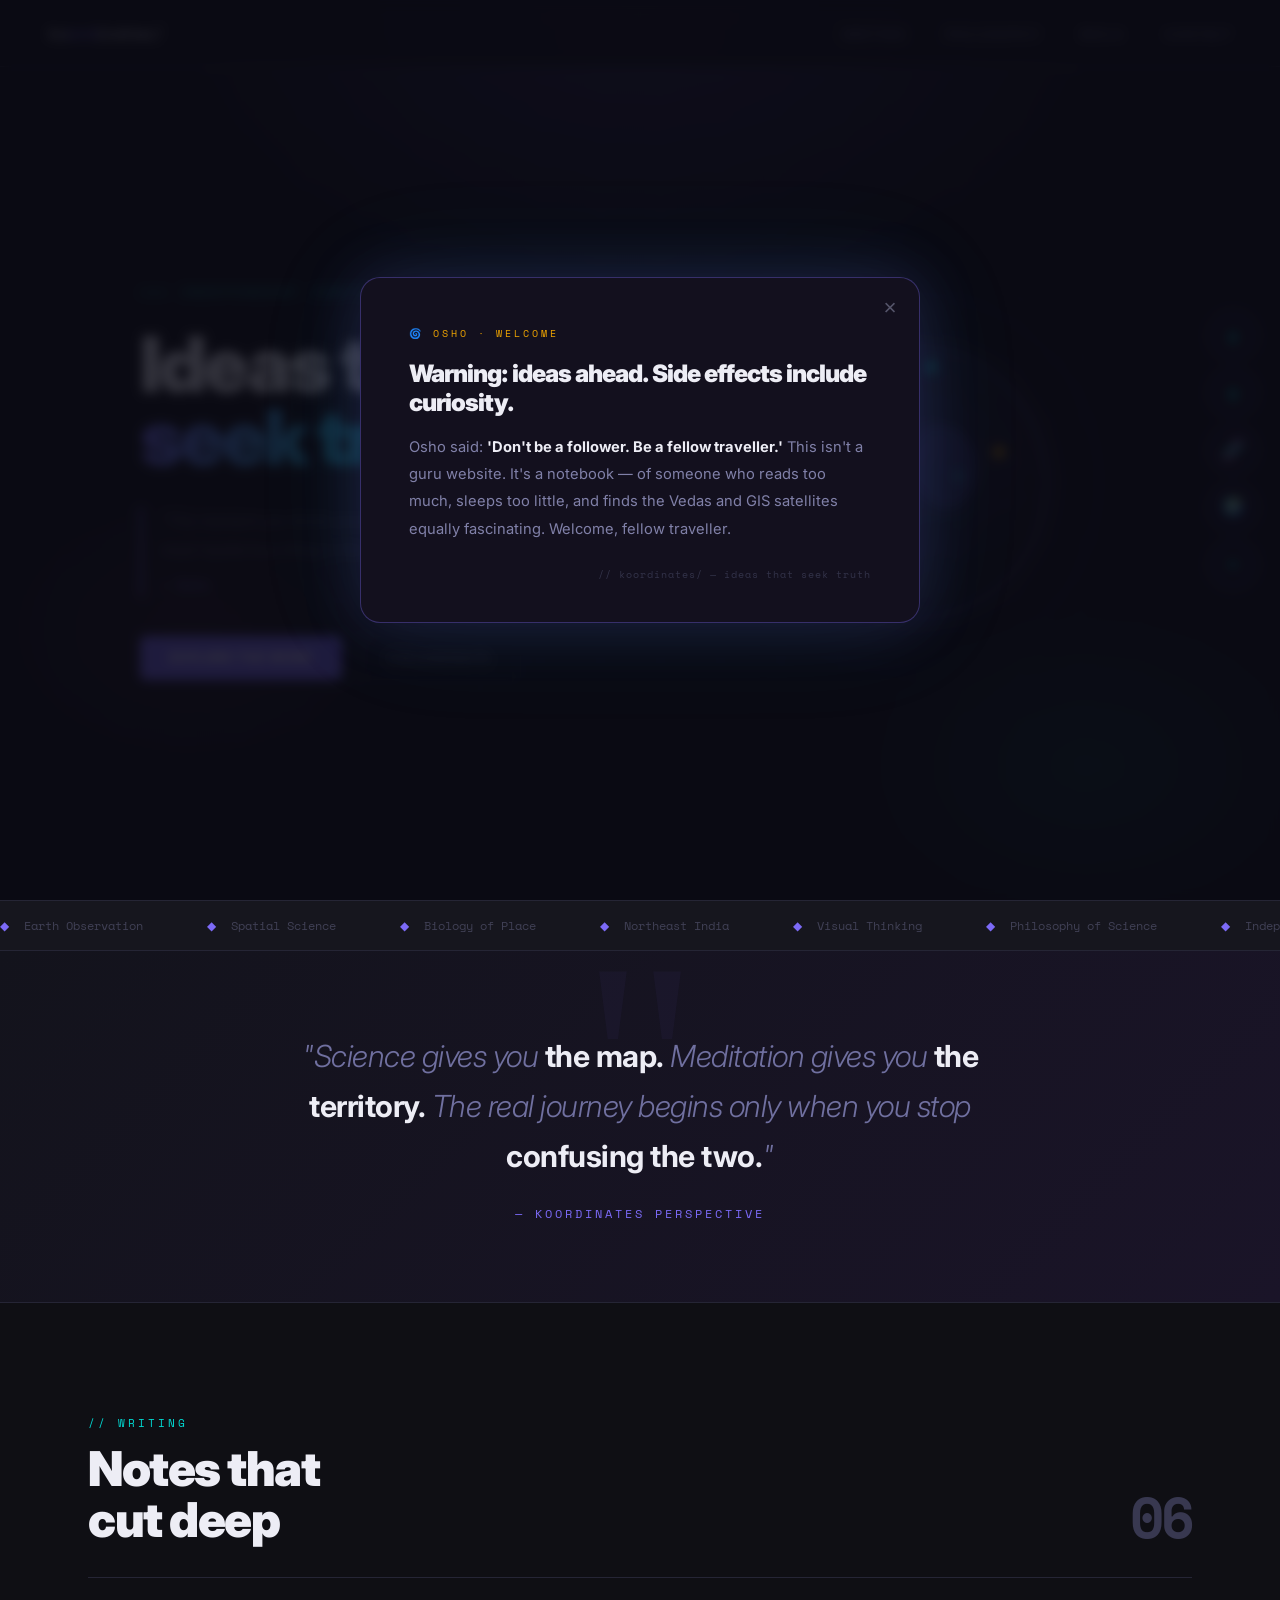
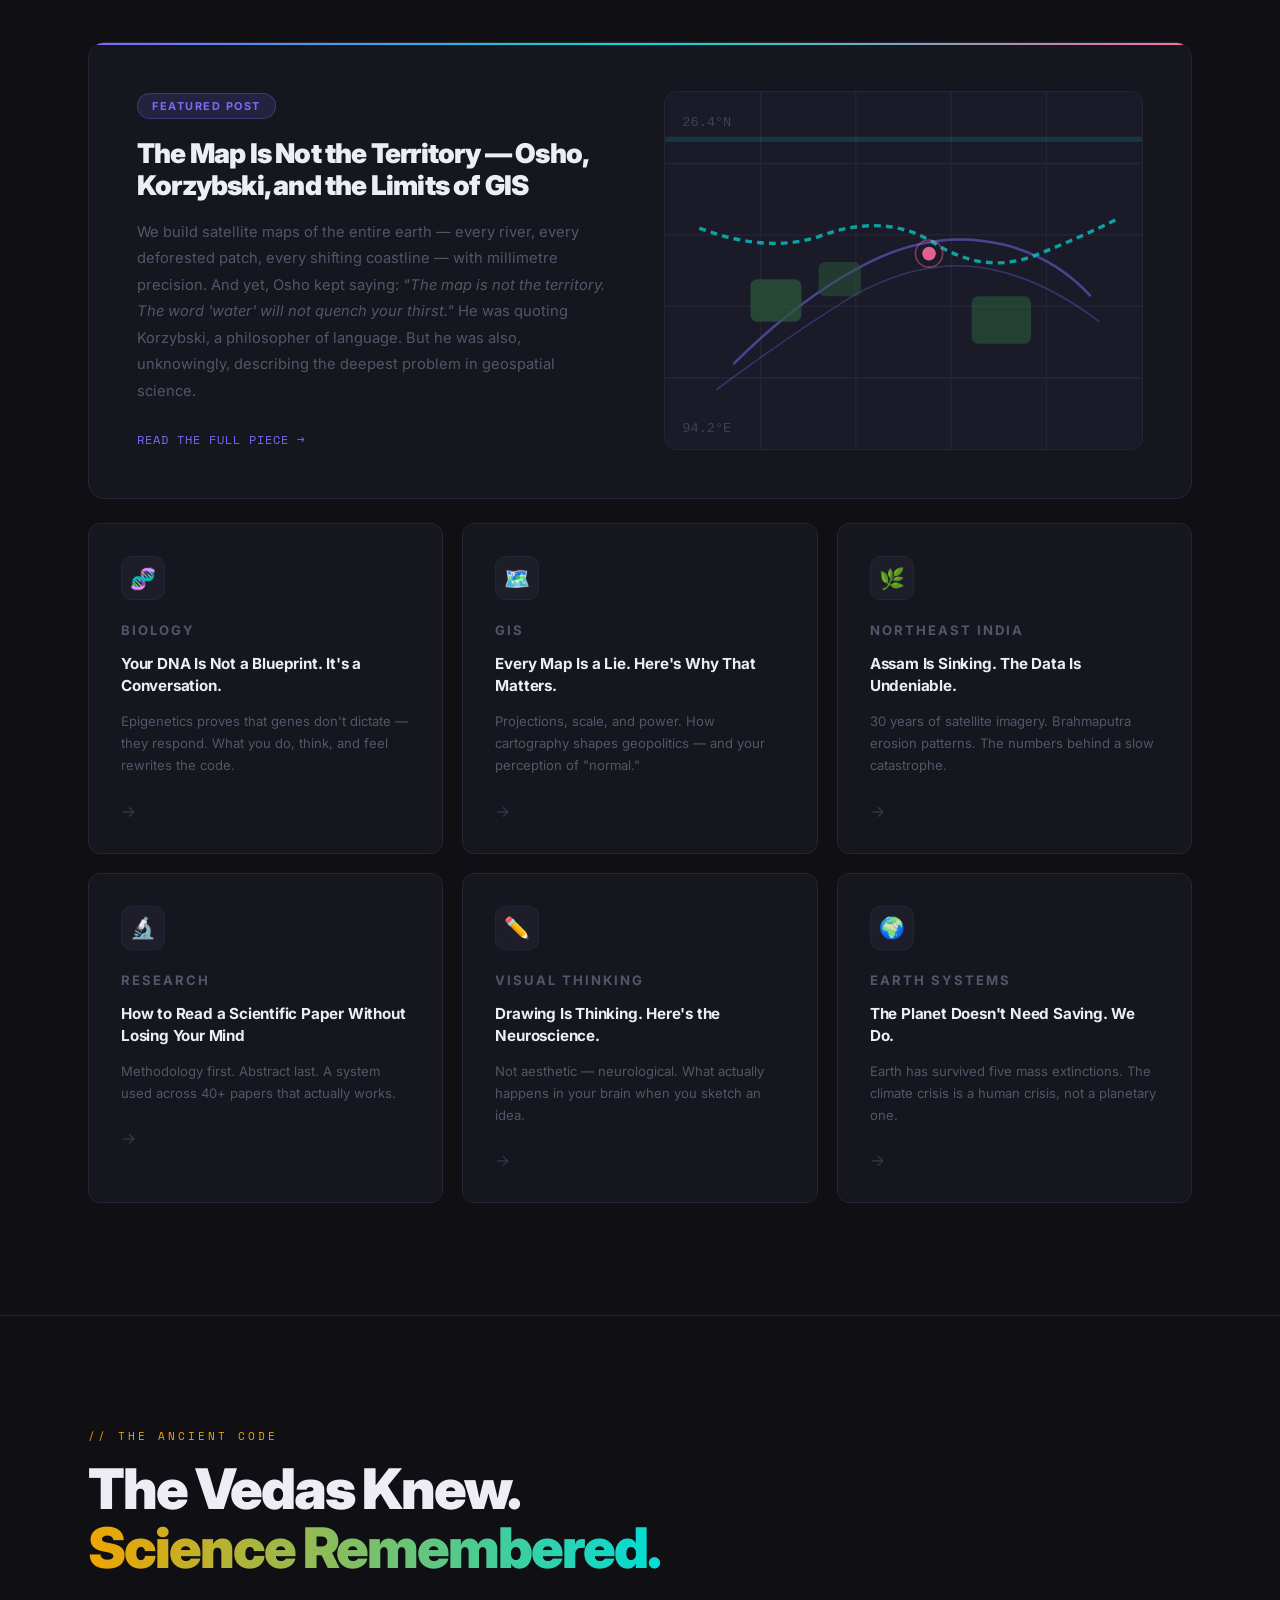
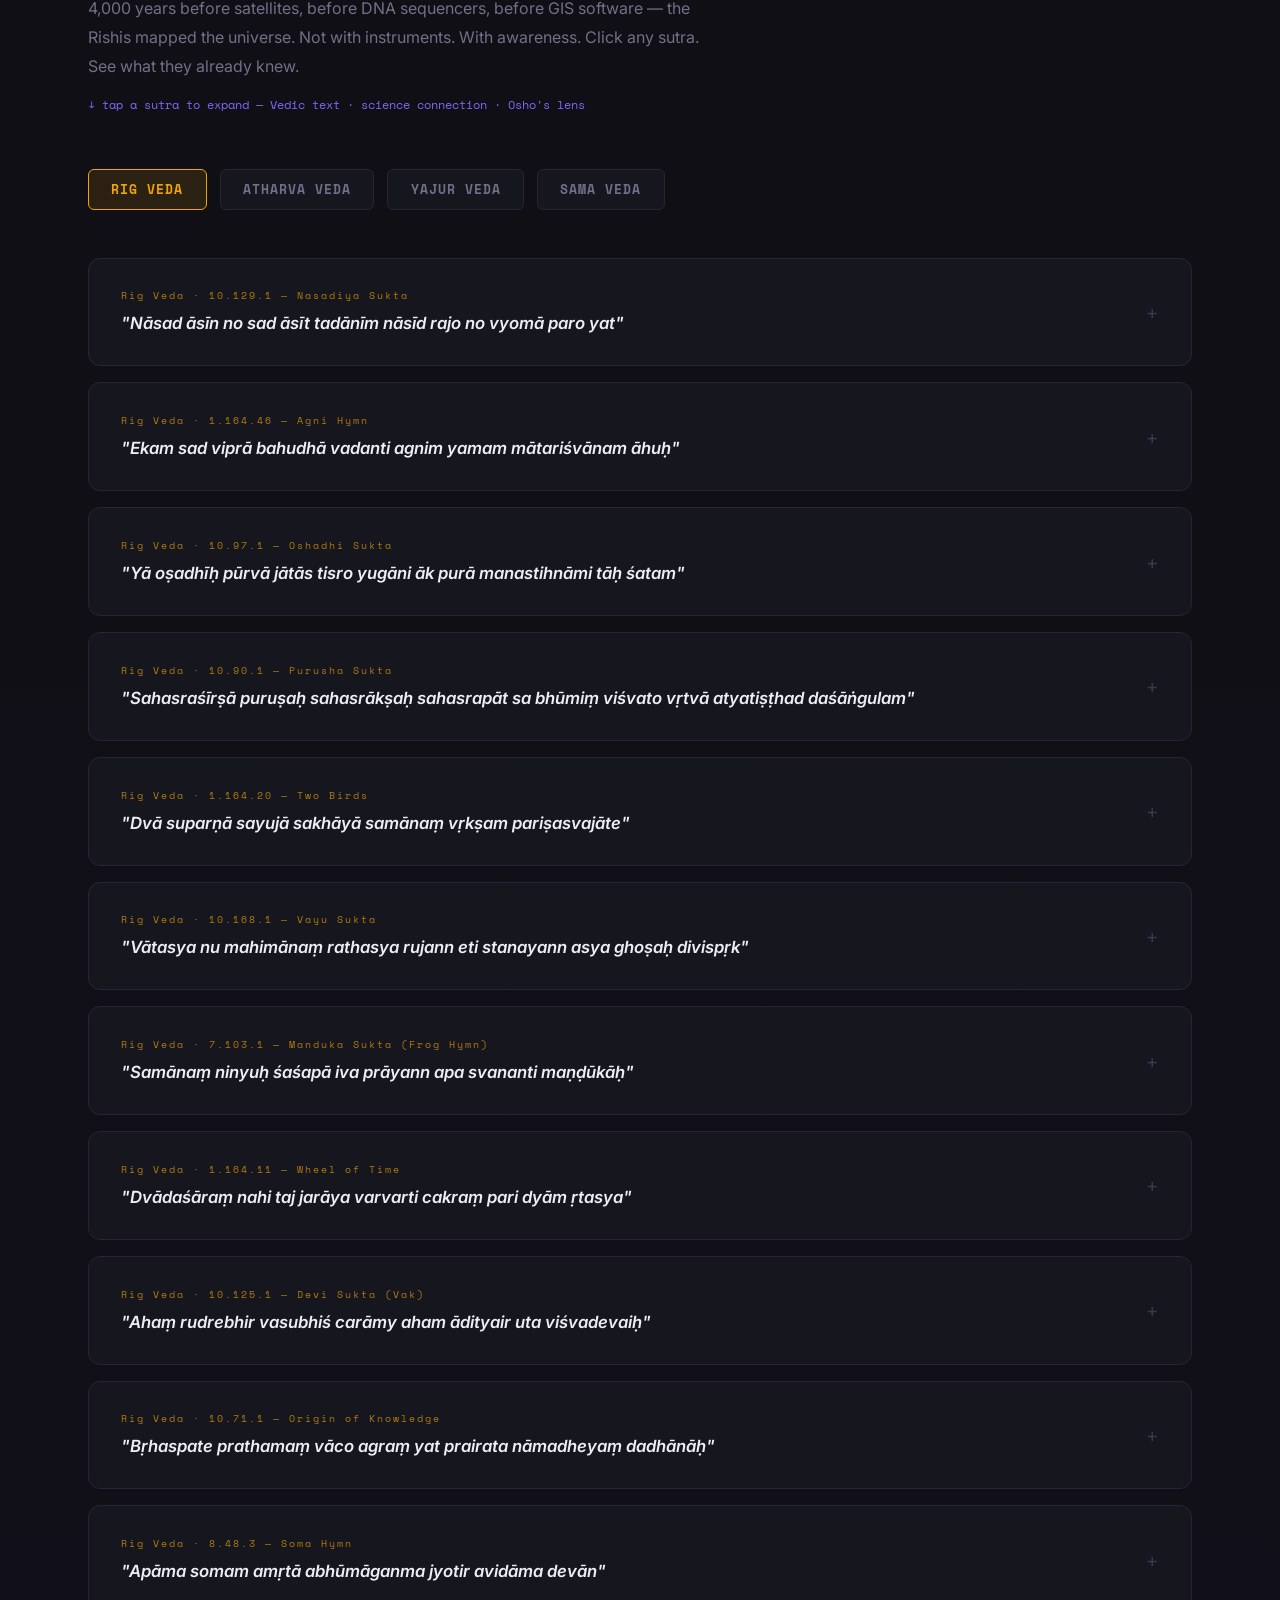
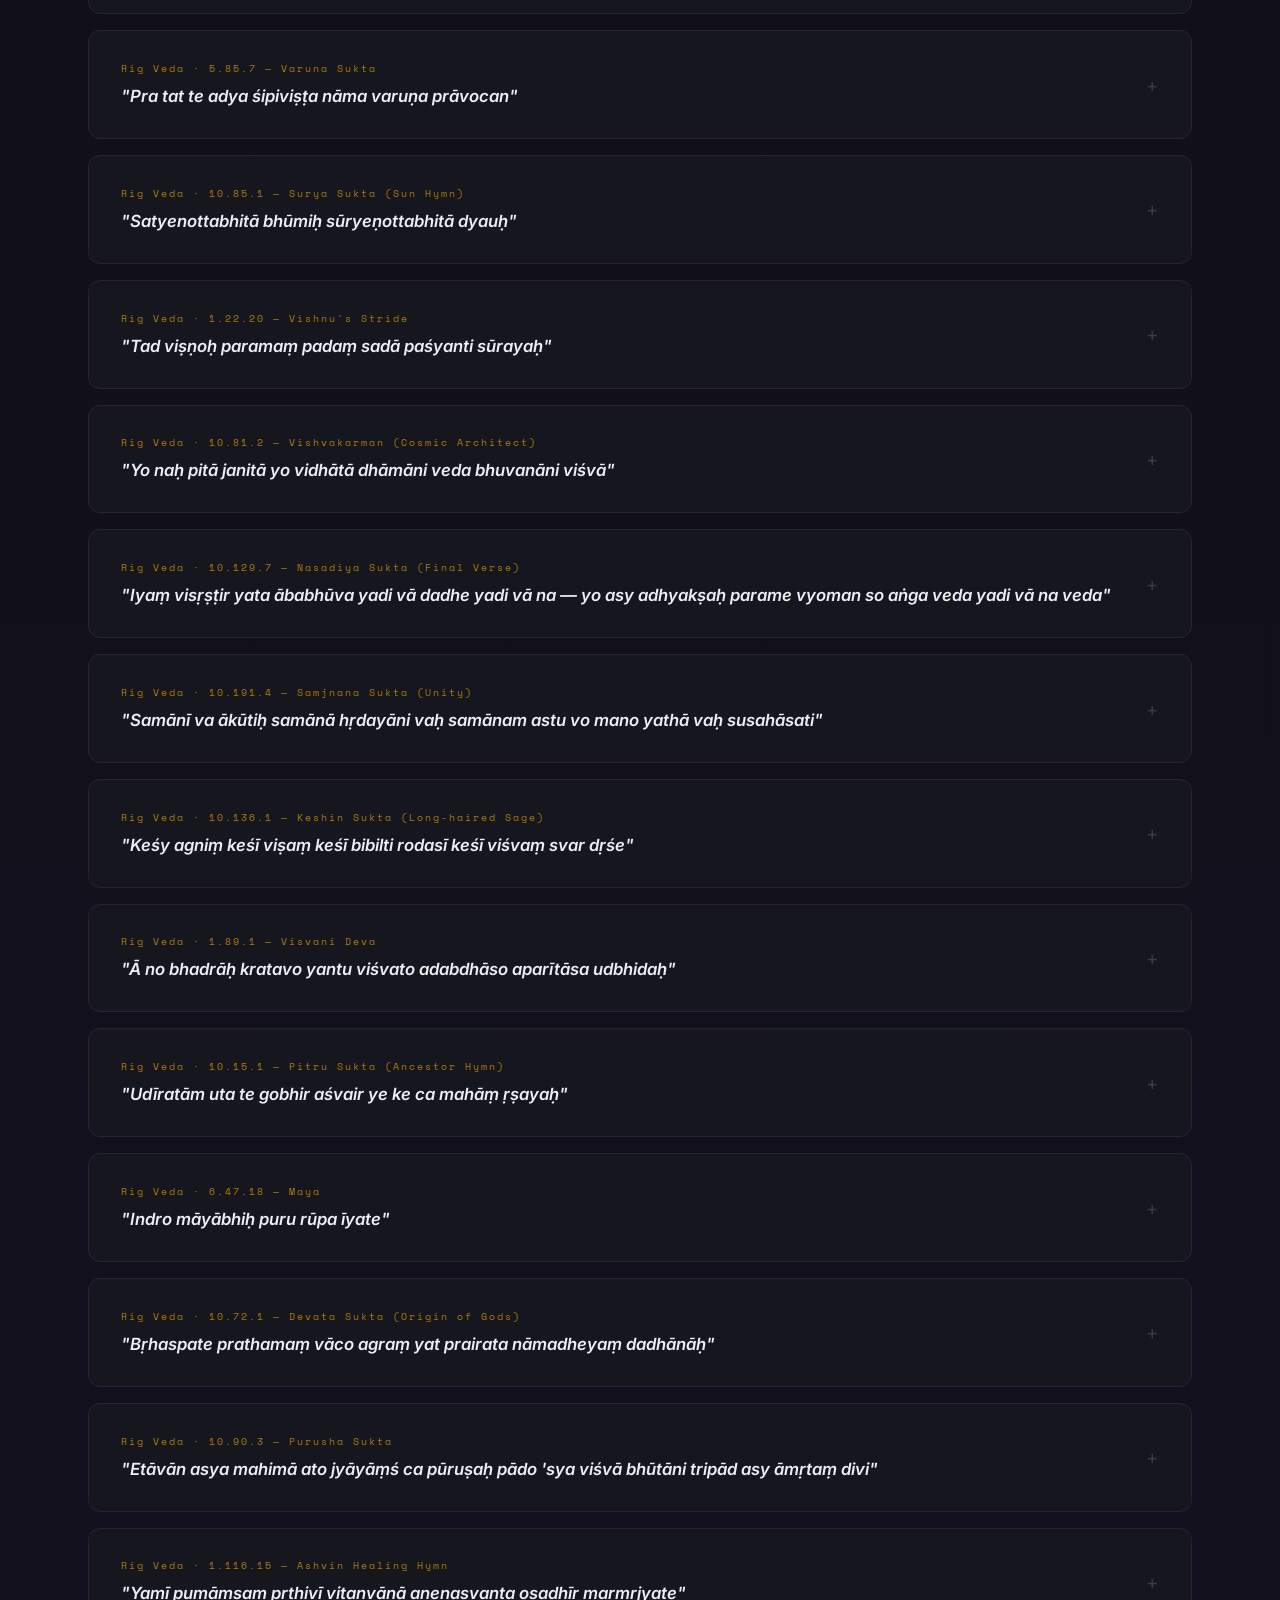
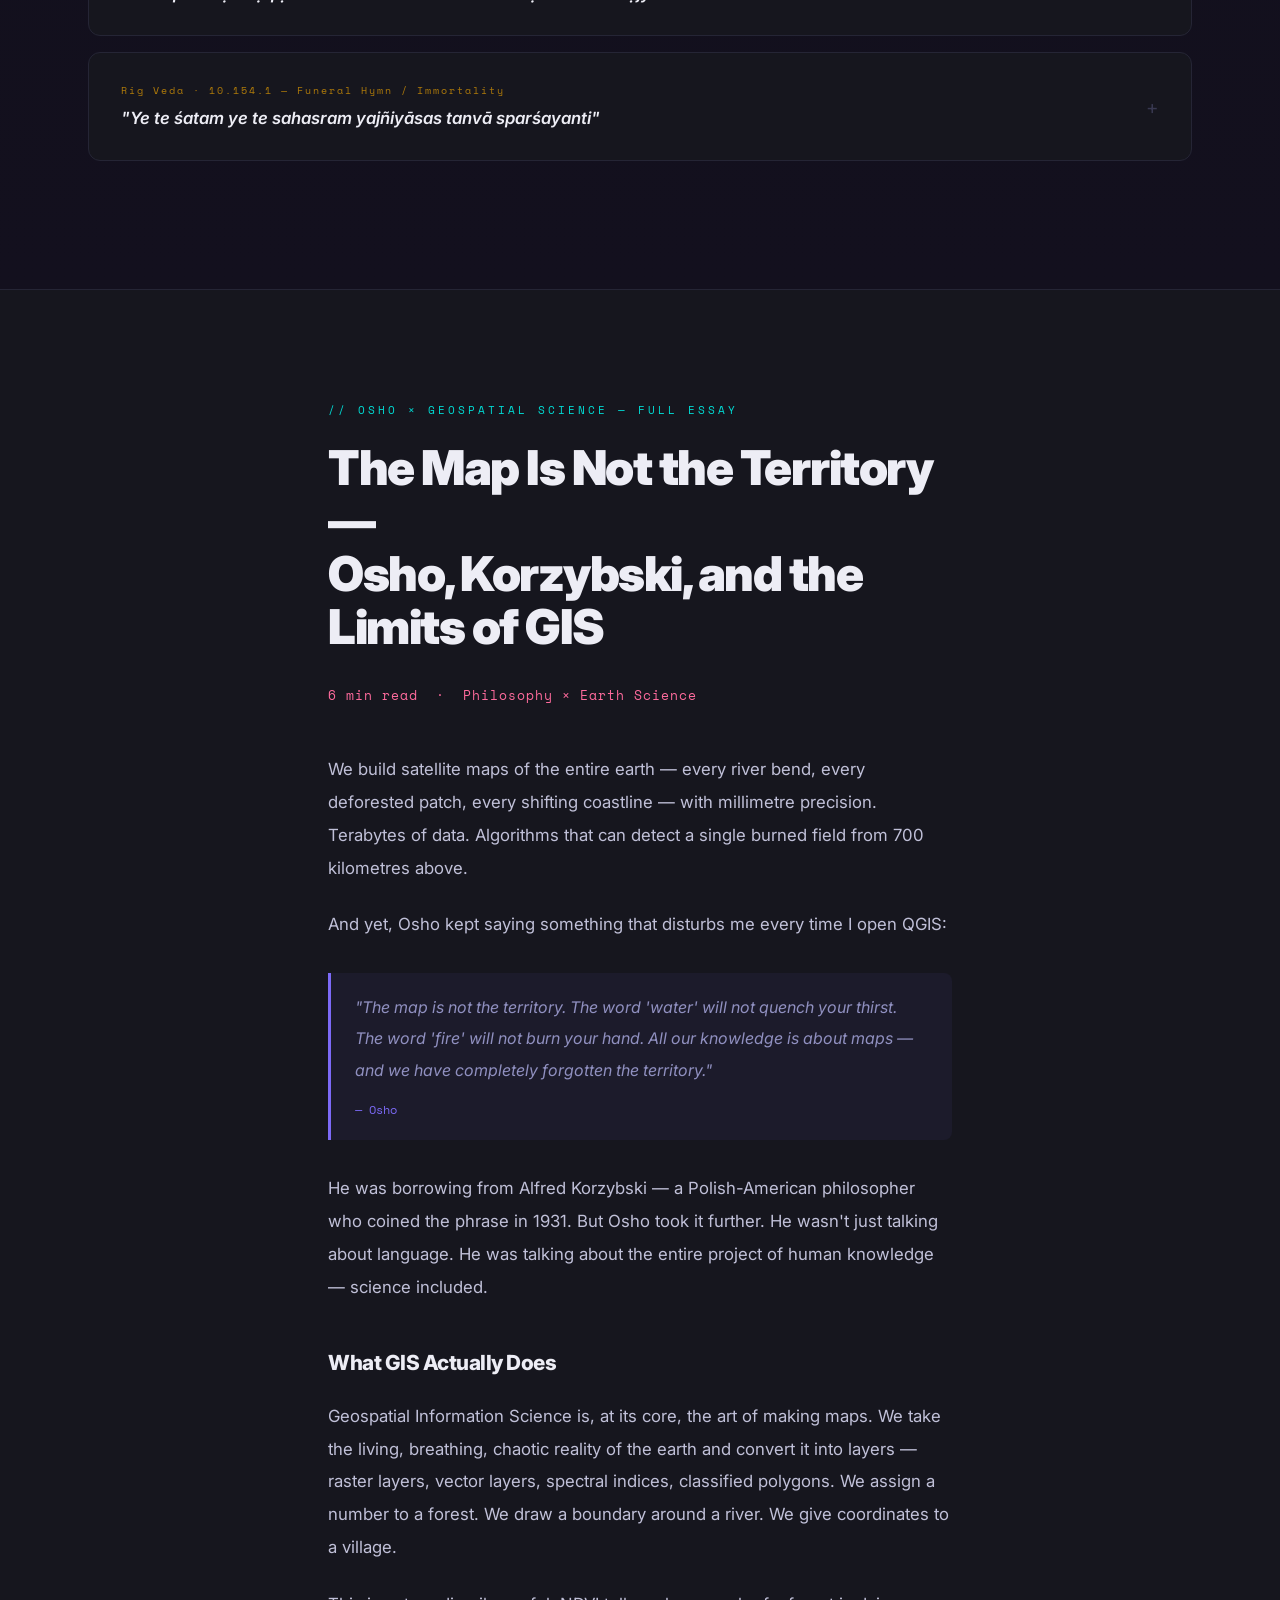
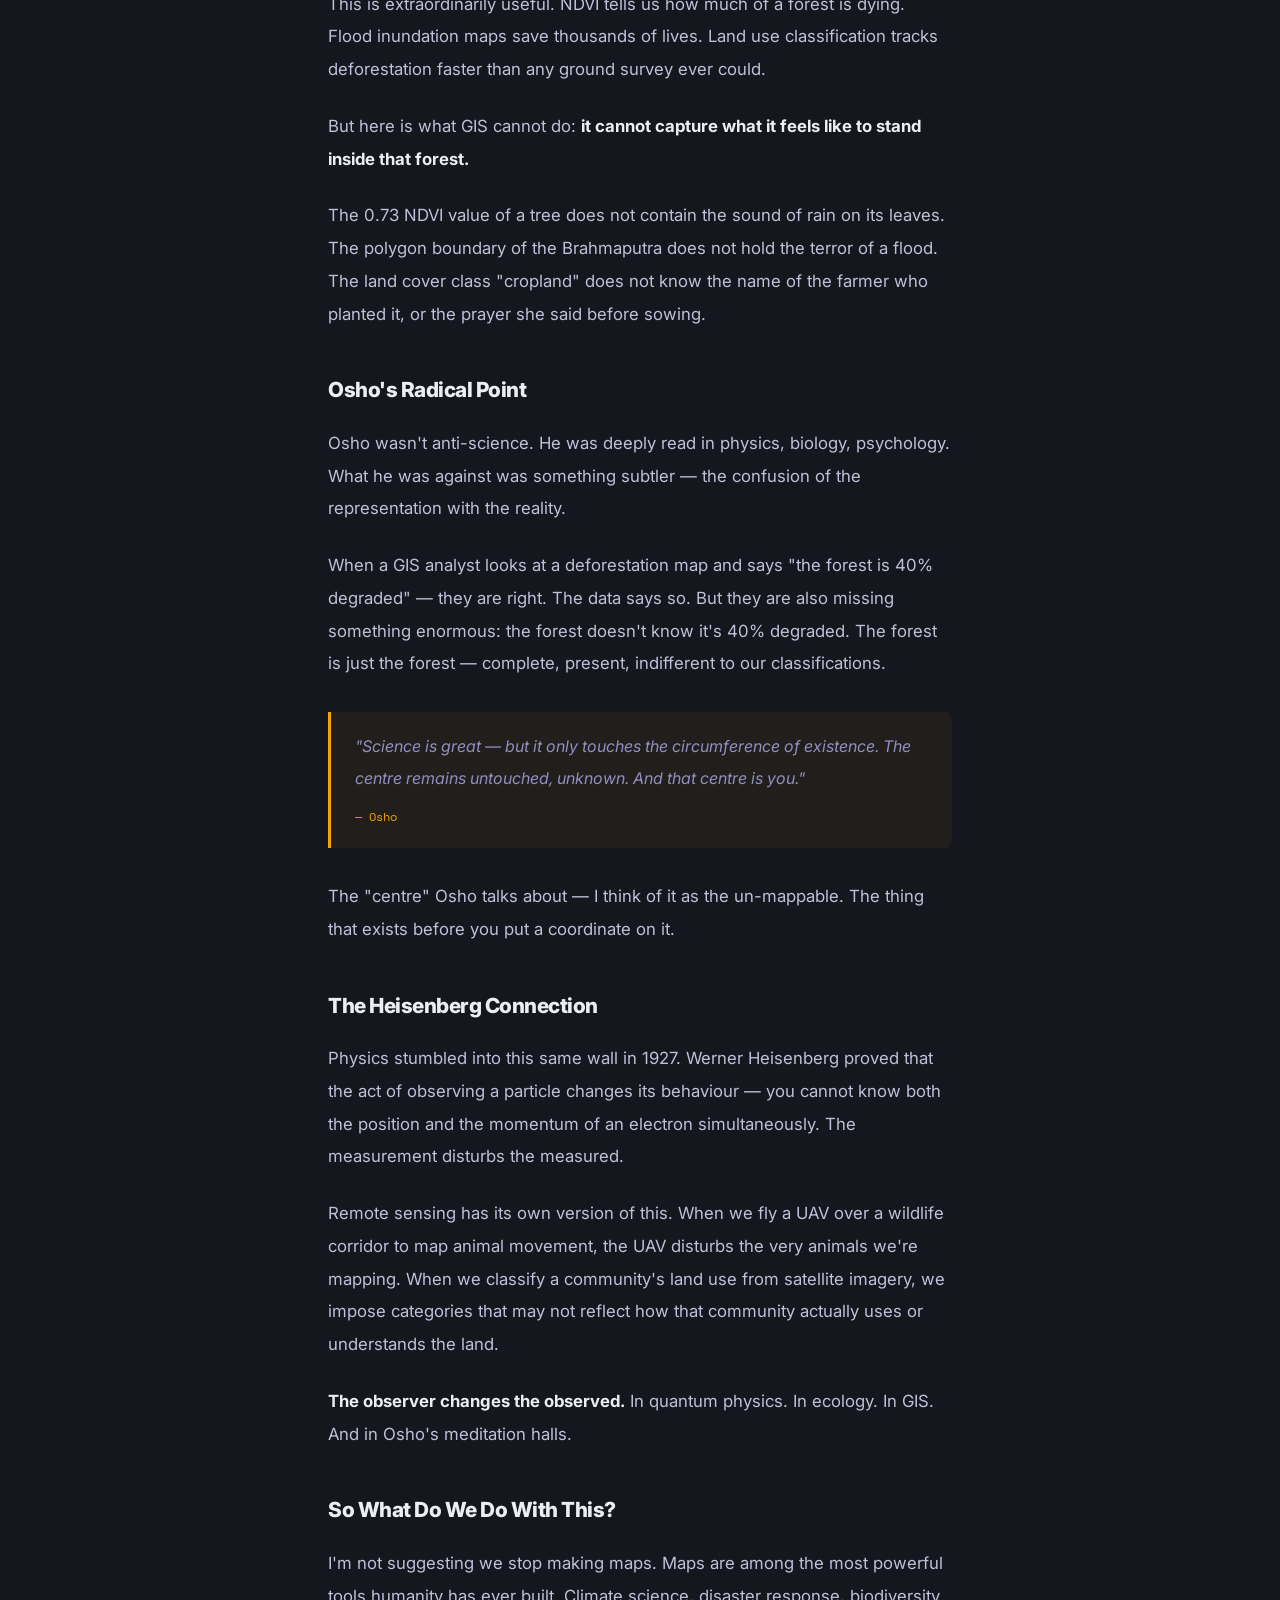
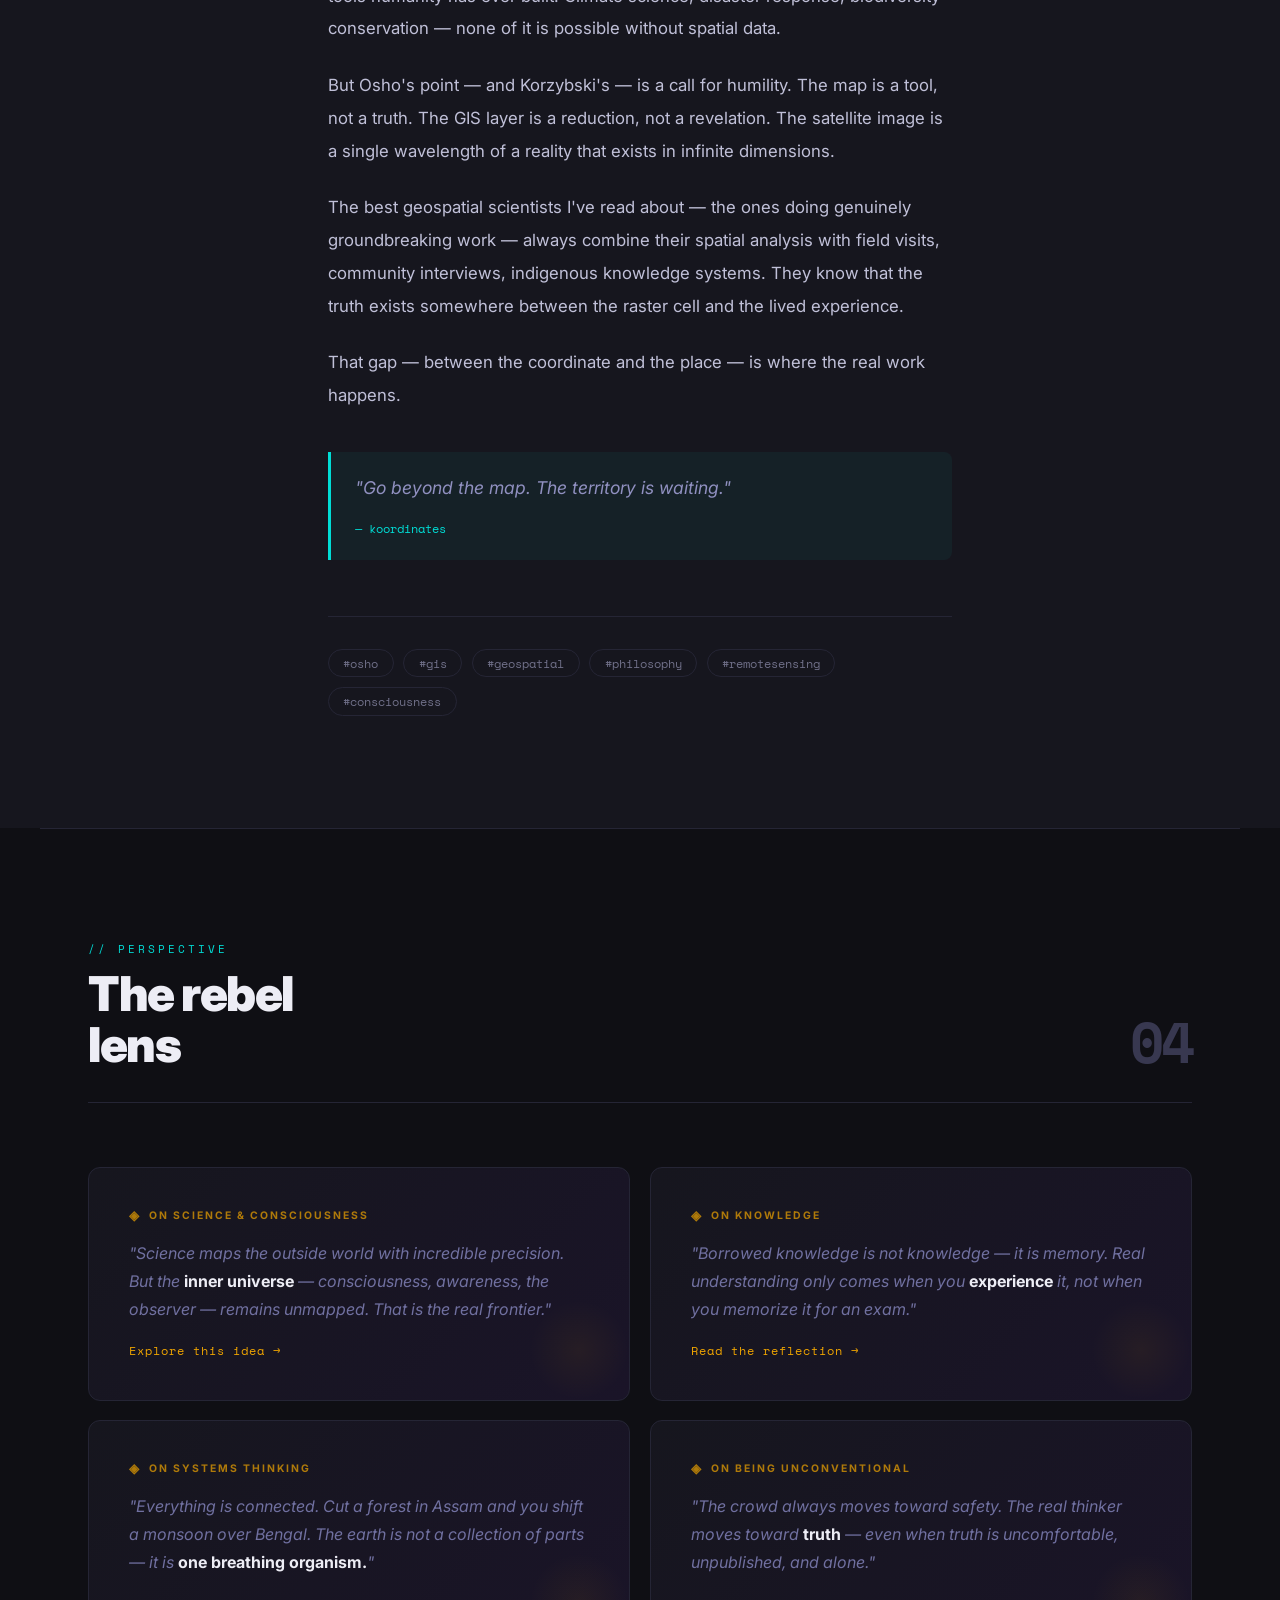
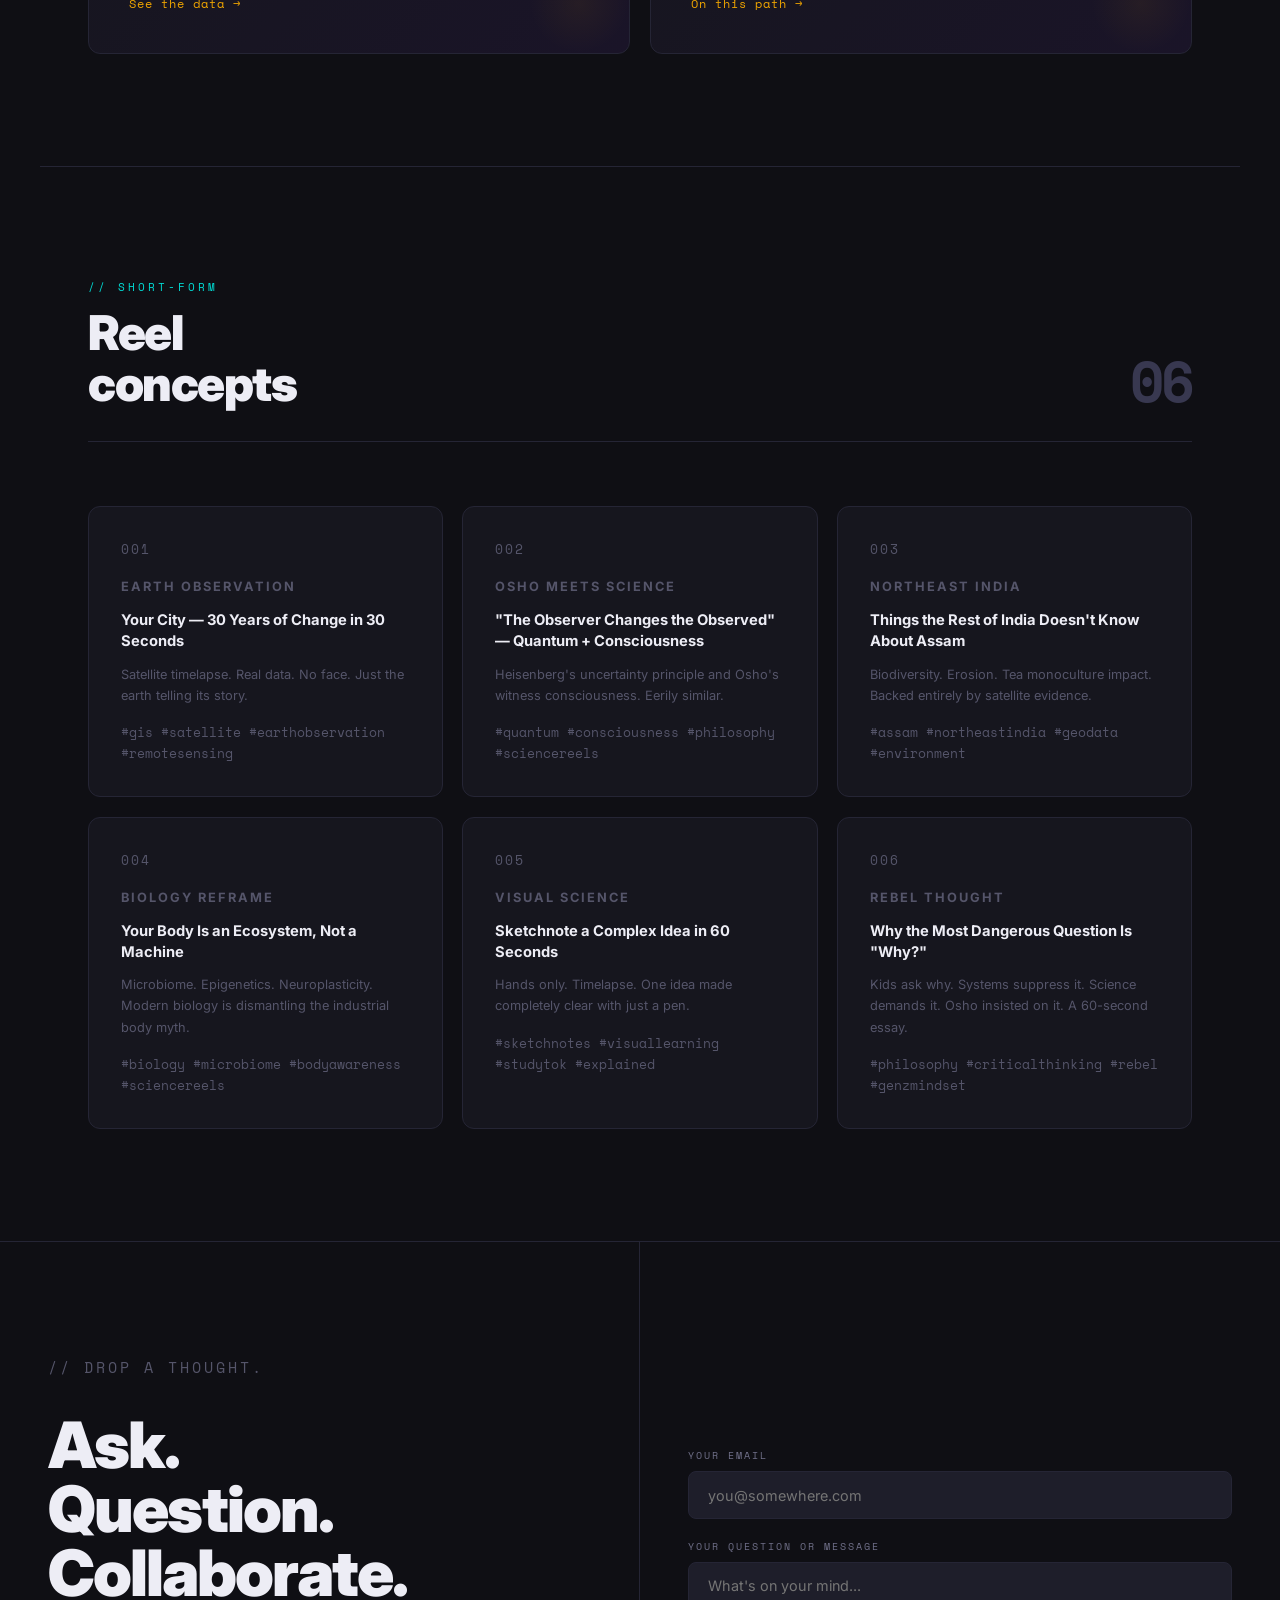
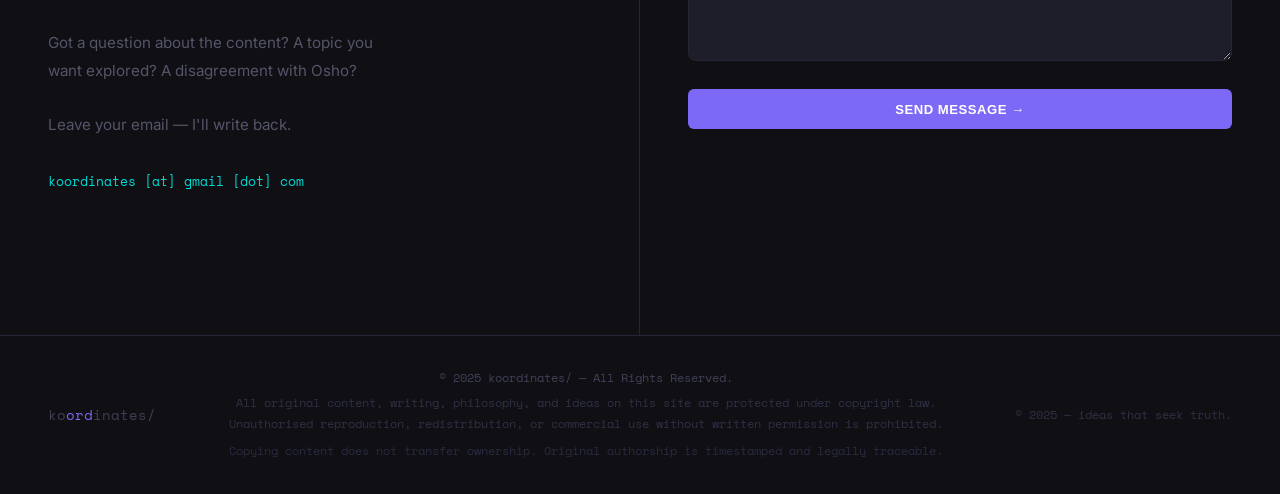
<file: index (4).html>
<!DOCTYPE html>
<html lang="en">
<head>
  <meta charset="UTF-8" />
  <meta name="viewport" content="width=device-width, initial-scale=1.0" />
  <title>koordinates — where roots meet coordinates</title>

  <!-- COPYRIGHT & OWNERSHIP -->
  <meta name="author" content="koordinates/" />
  <meta name="copyright" content="© 2025 koordinates/. All rights reserved." />
  <meta name="robots" content="index, follow, noarchive" />
  <meta name="dcterms.rights" content="All content on this site is original and protected under copyright law. Unauthorised reproduction is prohibited." />
  <meta property="og:site_name" content="koordinates/" />
  <meta property="og:type" content="website" />

  <link href="https://fonts.googleapis.com/css2?family=Inter:ital,wght@0,300;0,400;0,500;0,700;0,900;1,300;1,400&family=Space+Mono:wght@400;700&display=swap" rel="stylesheet" />
  <style>
    :root {
      --bg: #0f0f14;
      --surface: #16161e;
      --surface2: #1e1e2a;
      --line: #252535;
      --accent: #7c6af7;
      --accent2: #00ddd6;
      --light-bg: #f5f2ee;
      --light-surface: #ffffff;
      --light-text: #1a1a2e;
      --accent3: #ff6b9d;
      --gold: #f0a500;
      --text: #ededf5;
      --muted: #707089;
      --dim: #383850;
    }

    *, *::before, *::after { margin: 0; padding: 0; box-sizing: border-box; }
    html { scroll-behavior: smooth; }

    body {
      background: var(--bg);
      color: var(--text);
      font-family: 'Inter', sans-serif;
      overflow-x: hidden;
      -webkit-font-smoothing: antialiased;
    }

    /* NAV */
    nav {
      position: fixed; top: 0; width: 100%; z-index: 100;
      display: flex; justify-content: space-between; align-items: center;
      padding: 1.3rem 3rem;
      background: rgba(15,15,20,0.88);
      backdrop-filter: blur(18px);
      border-bottom: 1px solid var(--line);
    }
    .logo { font-family: 'Space Mono', monospace; font-size: 1rem; color: var(--text); letter-spacing: -0.5px; }
    .logo em { color: var(--accent); font-style: normal; }
    .nav-links { display: flex; gap: 2.5rem; list-style: none; }
    .nav-links a { color: #555570; text-decoration: none; font-size: 0.8rem; font-weight: 600; letter-spacing: 1px; text-transform: uppercase; transition: color 0.2s; }
    .nav-links a:hover { color: var(--text); }

    /* HERO */
    .hero {
      min-height: 100vh;
      display: grid; place-items: center;
      padding: 9rem 3rem 5rem;
      position: relative; overflow: hidden;
    }
    .hero-grid {
      position: absolute; inset: 0; pointer-events: none;
      background-image: linear-gradient(var(--line) 1px, transparent 1px), linear-gradient(90deg, var(--line) 1px, transparent 1px);
      background-size: 60px 60px; opacity: 0.35;
      mask-image: radial-gradient(ellipse 80% 80% at 50% 50%, black 20%, transparent 80%);
    }
    .hero-glow {
      position: absolute; inset: 0; pointer-events: none;
      background:
        radial-gradient(ellipse 60% 55% at 50% 0%, rgba(124,106,247,0.2) 0%, transparent 60%),
        radial-gradient(ellipse 35% 35% at 85% 85%, rgba(0,221,214,0.1) 0%, transparent 50%),
        radial-gradient(ellipse 30% 30% at 15% 70%, rgba(255,107,157,0.07) 0%, transparent 50%);
    }
    .hero-inner {
      max-width: 1000px; width: 100%; position: relative; z-index: 1;
      display: grid; grid-template-columns: 1fr 1fr; gap: 5rem; align-items: center;
    }
    @media (max-width: 900px) { .hero-inner { grid-template-columns: 1fr; gap: 3rem; } }

    .hero-eyebrow {
      font-family: 'Space Mono', monospace; font-size: 0.68rem; letter-spacing: 4px;
      text-transform: uppercase; color: var(--accent2); margin-bottom: 1.8rem;
      display: flex; align-items: center; gap: 0.8rem;
    }
    .hero-eyebrow::before { content: ''; display: block; width: 28px; height: 1px; background: var(--accent2); }

    h1 { font-size: clamp(2.8rem, 6vw, 5.5rem); font-weight: 900; line-height: 0.95; letter-spacing: -3px; margin-bottom: 2rem; }
    h1 .l1 { display: block; color: var(--text); }
    h1 .l2 { display: block; background: linear-gradient(100deg, var(--accent), var(--accent2) 60%, var(--accent3)); -webkit-background-clip: text; -webkit-text-fill-color: transparent; background-clip: text; }

    .hero-quote {
      font-size: 0.95rem; color: #55556a; line-height: 1.9; margin-bottom: 2.5rem;
      font-style: italic; max-width: 420px;
      border-left: 2px solid var(--accent); padding-left: 1.2rem;
    }
    .hero-quote cite { display: block; margin-top: 0.6rem; font-style: normal; font-size: 0.72rem; color: var(--accent); font-family: 'Space Mono', monospace; letter-spacing: 1px; }

    .hero-cta { display: flex; gap: 1rem; flex-wrap: wrap; }

    .btn { padding: 0.8rem 1.8rem; border-radius: 6px; font-size: 0.82rem; font-weight: 700; text-decoration: none; letter-spacing: 0.5px; text-transform: uppercase; transition: all 0.2s; display: inline-block; border: none; cursor: pointer; }
    .btn-primary { background: var(--accent); color: #fff; }
    .btn-primary:hover { background: #6a58e0; transform: translateY(-2px); box-shadow: 0 10px 28px rgba(124,106,247,0.35); }
    .btn-ghost { background: transparent; color: #55556a; border: 1px solid var(--line); }
    .btn-ghost:hover { border-color: var(--accent2); color: var(--accent2); }

    /* GLOBE */
    .hero-visual { display: flex; justify-content: center; align-items: center; }
    .globe-wrap { position: relative; width: 340px; height: 340px; }
    .globe-wrap svg { width: 100%; height: 100%; }
    .globe-ring { position: absolute; inset: -20px; border: 1px solid rgba(124,106,247,0.15); border-radius: 50%; animation: spin 30s linear infinite; }
    .globe-ring-2 { position: absolute; inset: -45px; border: 1px dashed rgba(0,221,214,0.1); border-radius: 50%; animation: spin 50s linear infinite reverse; }
    @keyframes spin { from { transform: rotate(0deg); } to { transform: rotate(360deg); } }
    .globe-dot { position: absolute; width: 8px; height: 8px; border-radius: 50%; background: var(--accent2); box-shadow: 0 0 10px var(--accent2); }
    .globe-dot:nth-child(3) { top: 15%; left: 55%; }
    .globe-dot:nth-child(4) { top: 60%; left: 20%; background: var(--accent3); box-shadow: 0 0 10px var(--accent3); }
    .globe-dot:nth-child(5) { top: 40%; left: 75%; background: var(--gold); box-shadow: 0 0 10px var(--gold); }

    /* TICKER */
    .ticker { overflow: hidden; border-top: 1px solid var(--line); border-bottom: 1px solid var(--line); padding: 1rem 0; background: var(--surface); }
    .ticker-inner { display: flex; gap: 4rem; animation: ticker 28s linear infinite; width: max-content; }
    .ticker-item { white-space: nowrap; font-family: 'Space Mono', monospace; font-size: 0.72rem; color: #404055; }
    .ticker-item span { color: var(--accent); margin-right: 0.5rem; }
    @keyframes ticker { from { transform: translateX(0); } to { transform: translateX(-50%); } }

    /* PHILOSOPHY STRIP */
    .philosophy {
      background: linear-gradient(135deg, #13131c 0%, #1a1428 100%);
      border-bottom: 1px solid var(--line);
      padding: 5rem 3rem; text-align: center; position: relative; overflow: hidden;
    }
    .philosophy::before {
      content: '"'; position: absolute; top: -2rem; left: 50%; transform: translateX(-50%);
      font-size: 18rem; line-height: 1; color: rgba(124,106,247,0.04);
      font-family: Georgia, serif; pointer-events: none;
    }
    .philosophy blockquote { max-width: 680px; margin: 0 auto; font-size: clamp(1.2rem, 3vw, 1.9rem); font-weight: 300; line-height: 1.65; color: #7070a0; font-style: italic; letter-spacing: -0.5px; }
    .philosophy blockquote strong { color: var(--text); font-weight: 700; font-style: normal; }
    .philosophy cite { display: block; margin-top: 1.5rem; font-size: 0.72rem; font-style: normal; color: var(--accent); font-family: 'Space Mono', monospace; letter-spacing: 3px; text-transform: uppercase; }

    /* SECTION */
    .section { max-width: 1200px; margin: 0 auto; padding: 7rem 3rem; }
    .section-header { display: flex; justify-content: space-between; align-items: flex-end; margin-bottom: 4rem; padding-bottom: 2rem; border-bottom: 1px solid var(--line); }
    .section-label { font-family: 'Space Mono', monospace; font-size: 0.68rem; color: var(--accent2); letter-spacing: 3px; text-transform: uppercase; margin-bottom: 0.8rem; }
    h2 { font-size: clamp(2rem, 4vw, 3rem); font-weight: 900; letter-spacing: -1.5px; line-height: 1.05; }
    .section-count { font-family: 'Space Mono', monospace; font-size: 3.5rem; font-weight: 700; color: var(--dim); letter-spacing: -3px; line-height: 1; }

    /* FEATURED */
    .featured-card {
      background: var(--surface); border: 1px solid var(--line); border-radius: 16px;
      padding: 3rem; display: grid; grid-template-columns: 1fr 1fr; gap: 3rem; align-items: center;
      margin-bottom: 1.5rem; text-decoration: none; color: inherit;
      transition: border-color 0.25s, transform 0.25s; position: relative; overflow: hidden;
    }
    .featured-card::before { content: ''; position: absolute; top: 0; left: 0; right: 0; height: 2px; background: linear-gradient(90deg, var(--accent), var(--accent2), var(--accent3)); }
    .featured-card:hover { border-color: var(--accent); transform: translateY(-3px); }
    @media (max-width: 768px) { .featured-card { grid-template-columns: 1fr; } }

    .featured-tag { display: inline-block; padding: 0.3rem 0.9rem; background: rgba(124,106,247,0.15); border: 1px solid rgba(124,106,247,0.3); border-radius: 999px; font-size: 0.68rem; font-weight: 700; letter-spacing: 1.5px; text-transform: uppercase; color: var(--accent); margin-bottom: 1.2rem; }
    .featured-card h3 { font-size: 1.7rem; font-weight: 900; letter-spacing: -0.8px; line-height: 1.2; margin-bottom: 1rem; }
    .featured-card p { color: #55556a; font-size: 0.92rem; line-height: 1.8; margin-bottom: 1.5rem; }
    .read-link { font-family: 'Space Mono', monospace; font-size: 0.75rem; color: var(--accent); letter-spacing: 1px; text-transform: uppercase; }

    .feat-visual { width: 100%; aspect-ratio: 4/3; background: var(--surface2); border-radius: 12px; border: 1px solid var(--line); display: grid; place-items: center; overflow: hidden; position: relative; }
    .feat-visual svg { width: 100%; height: 100%; }

    /* BLOG GRID */
    .blog-grid { display: grid; grid-template-columns: repeat(3, 1fr); gap: 1.2rem; }
    @media (max-width: 900px) { .blog-grid { grid-template-columns: 1fr; } }

    .blog-card { background: var(--surface); border: 1px solid var(--line); border-radius: 12px; padding: 2rem; text-decoration: none; color: inherit; transition: all 0.22s; display: block; position: relative; overflow: hidden; }
    .blog-card:hover { border-color: var(--accent); transform: translateY(-3px); box-shadow: 0 12px 32px rgba(0,0,0,0.4); }
    .blog-card-icon { width: 44px; height: 44px; background: var(--surface2); border-radius: 10px; display: grid; place-items: center; font-size: 1.3rem; margin-bottom: 1.2rem; border: 1px solid var(--line); }
    .blog-cat { font-size: 0.65rem; font-weight: 700; letter-spacing: 2px; text-transform: uppercase; color: var(--accent2); margin-bottom: 0.7rem; }
    .blog-card h3 { font-size: 0.95rem; font-weight: 700; line-height: 1.45; margin-bottom: 0.8rem; letter-spacing: -0.2px; }
    .blog-card p { font-size: 0.82rem; color: #55556a; line-height: 1.7; }
    .blog-arrow { margin-top: 1.5rem; font-size: 1rem; color: var(--dim); display: inline-block; transition: color 0.2s, transform 0.2s; }
    .blog-card:hover .blog-arrow { color: var(--accent); transform: translateX(4px); }

    /* OSHO CARDS */
    .osho-grid { display: grid; grid-template-columns: repeat(2, 1fr); gap: 1.2rem; margin-top: 0; }
    @media (max-width: 768px) { .osho-grid { grid-template-columns: 1fr; } }

    .osho-card { background: linear-gradient(135deg, var(--surface) 0%, #1a1428 100%); border: 1px solid var(--line); border-radius: 12px; padding: 2.5rem; position: relative; overflow: hidden; transition: border-color 0.2s; }
    .osho-card:hover { border-color: rgba(240,165,0,0.3); }
    .osho-card::after { content: ''; position: absolute; bottom: 0; right: 0; width: 100px; height: 100px; background: radial-gradient(circle, rgba(240,165,0,0.06) 0%, transparent 70%); }
    .osho-card blockquote { font-size: 1rem; font-style: italic; color: #7070a0; line-height: 1.75; margin-bottom: 1rem; }
    .osho-card blockquote strong { color: var(--text); font-style: normal; }
    .osho-link { font-size: 0.78rem; color: var(--gold); font-family: 'Space Mono', monospace; letter-spacing: 1px; text-decoration: none; }
    .osho-label { font-size: 0.65rem; font-weight: 700; letter-spacing: 2px; text-transform: uppercase; color: var(--gold); opacity: 0.7; margin-bottom: 1rem; display: flex; align-items: center; gap: 0.5rem; }
    .osho-label::before { content: '◈'; font-size: 0.8rem; }

    /* REELS */
    .reels-grid { display: grid; grid-template-columns: repeat(3, 1fr); gap: 1.2rem; }
    @media (max-width: 900px) { .reels-grid { grid-template-columns: 1fr; } }

    .reel-card { background: var(--surface); border: 1px solid var(--line); border-radius: 12px; padding: 2rem; transition: all 0.22s; }
    .reel-card:hover { border-color: var(--accent3); transform: translateY(-3px); box-shadow: 0 12px 30px rgba(0,0,0,0.4); }
    .reel-num { font-family: 'Space Mono', monospace; font-size: 0.68rem; color: var(--dim); margin-bottom: 1rem; letter-spacing: 2px; }
    .reel-label { font-size: 0.65rem; font-weight: 700; letter-spacing: 2px; text-transform: uppercase; color: var(--accent3); margin-bottom: 0.8rem; }
    .reel-card h3 { font-size: 0.92rem; font-weight: 700; line-height: 1.45; margin-bottom: 0.7rem; }
    .reel-card p { font-size: 0.8rem; color: #55556a; line-height: 1.65; }
    .reel-tags { margin-top: 1rem; font-family: 'Space Mono', monospace; font-size: 0.62rem; color: var(--dim); }

    /* CONTACT */
    .contact-wrap { display: grid; grid-template-columns: 1fr 1fr; border-top: 1px solid var(--line); }
    @media (max-width: 768px) { .contact-wrap { grid-template-columns: 1fr; } }
    .contact-left { padding: 7rem 3rem; border-right: 1px solid var(--line); }
    .contact-right { padding: 7rem 3rem; }
    .contact-left h2 { font-size: clamp(2.5rem, 5vw, 4rem); font-weight: 900; letter-spacing: -2px; line-height: 1; margin-bottom: 1.5rem; }
    .contact-left p { color: #55556a; line-height: 1.8; font-size: 0.95rem; max-width: 360px; margin-bottom: 2rem; }
    .contact-email { font-family: 'Space Mono', monospace; font-size: 0.82rem; color: var(--accent2); display: block; margin-bottom: 2rem; }
    .contact-item { display: flex; align-items: center; gap: 1rem; padding: 1.4rem 0; border-bottom: 1px solid var(--line); }
    .contact-item:first-of-type { border-top: 1px solid var(--line); }
    .ci-icon { width: 42px; height: 42px; background: var(--surface2); border-radius: 10px; display: grid; place-items: center; font-size: 1.1rem; flex-shrink: 0; border: 1px solid var(--line); }
    .ci-text h4 { font-size: 0.85rem; font-weight: 700; margin-bottom: 0.2rem; }
    .ci-text p { font-size: 0.75rem; color: #55556a; }

    /* FOOTER */
    footer { border-top: 1px solid var(--line); padding: 2rem 3rem; display: flex; justify-content: space-between; align-items: center; }
    .footer-logo { font-family: 'Space Mono', monospace; font-size: 0.85rem; color: #404055; }
    .footer-logo em { color: var(--accent); font-style: normal; }
    footer p { font-size: 0.72rem; color: #303045; font-family: 'Space Mono', monospace; }

    @media (max-width: 600px) {
      nav { padding: 1.2rem 1.5rem; }
      .nav-links { gap: 1.2rem; }
      .hero { padding: 7rem 1.5rem 4rem; }
      .section { padding: 5rem 1.5rem; }
      .contact-left, .contact-right { padding: 4rem 1.5rem; }
      footer { flex-direction: column; gap: 1rem; text-align: center; }
    }
  </style>
</head>
<body>

<!-- NAV -->
<nav>
  <div class="logo">ko<em>ord</em>inates/</div>
  <ul class="nav-links">
    <li><a href="#writing">Writing</a></li>
    <li><a href="#philosophy">Philosophy</a></li>
    <li><a href="#reels">Reels</a></li>
    <li><a href="#contact">Contact</a></li>
  </ul>
</nav>

<!-- HERO -->
<section class="hero">
  <div class="hero-grid"></div>
  <div class="hero-glow"></div>
  <div class="hero-inner">
    <div>
      <p class="hero-eyebrow">Independent Content Studio</p>
      <h1>
        <span class="l1">Ideas that</span>
        <span class="l2">seek truth.</span>
      </h1>
      <div class="hero-quote">
        "The moment you know yourself, you have known the most
        mysterious thing in the whole universe."
        <cite>— Osho</cite>
      </div>
      <div class="hero-cta">
        <a href="#writing" class="btn btn-primary">Explore the work</a>
        <a href="#contact" class="btn btn-ghost">Collaborate</a>
      </div>
    </div>
    <div class="hero-visual">
      <div class="globe-wrap">
        <div class="globe-ring"></div>
        <div class="globe-ring-2"></div>
        <div class="globe-dot"></div>
        <div class="globe-dot"></div>
        <div class="globe-dot"></div>
        <svg viewBox="0 0 300 300" fill="none" xmlns="http://www.w3.org/2000/svg">
          <defs>
            <radialGradient id="gg" cx="40%" cy="35%" r="65%">
              <stop offset="0%" stop-color="#2a2040"/>
              <stop offset="100%" stop-color="#0f0f14"/>
            </radialGradient>
            <radialGradient id="gw" cx="50%" cy="50%" r="50%">
              <stop offset="0%" stop-color="#7c6af7" stop-opacity="0.3"/>
              <stop offset="100%" stop-color="#7c6af7" stop-opacity="0"/>
            </radialGradient>
            <clipPath id="cc"><circle cx="150" cy="150" r="120"/></clipPath>
          </defs>
          <circle cx="150" cy="150" r="140" fill="url(#gw)"/>
          <circle cx="150" cy="150" r="120" fill="url(#gg)" stroke="#2e2e50" stroke-width="1.5"/>
          <g clip-path="url(#cc)" stroke="#2e2e50" stroke-width="0.8" opacity="0.7">
            <ellipse cx="150" cy="150" rx="120" ry="30"/>
            <ellipse cx="150" cy="150" rx="120" ry="65"/>
            <ellipse cx="150" cy="150" rx="120" ry="100"/>
            <line x1="150" y1="30" x2="150" y2="270"/>
            <ellipse cx="150" cy="150" rx="50" ry="120"/>
            <ellipse cx="150" cy="150" rx="90" ry="120"/>
          </g>
          <g clip-path="url(#cc)" opacity="0.9">
            <path d="M165 100 Q195 95 205 120 Q215 145 200 165 Q185 180 170 170 Q155 160 150 140 Q145 120 165 100Z" fill="#7c6af7" opacity="0.25"/>
            <path d="M120 130 Q135 120 145 140 Q155 160 145 185 Q135 200 120 195 Q108 185 105 165 Q102 145 120 130Z" fill="#00ddd6" opacity="0.2"/>
            <path d="M60 100 Q80 90 90 115 Q100 135 88 160 Q76 180 62 170 Q48 158 45 135 Q43 112 60 100Z" fill="#ff6b9d" opacity="0.18"/>
          </g>
          <circle cx="193" cy="145" r="5" fill="#00ddd6" opacity="0.9">
            <animate attributeName="opacity" values="0.9;0.3;0.9" dur="2.5s" repeatCount="indefinite"/>
          </circle>
          <circle cx="193" cy="145" r="12" fill="none" stroke="#00ddd6" stroke-width="1" opacity="0.4">
            <animate attributeName="r" values="8;16;8" dur="2.5s" repeatCount="indefinite"/>
            <animate attributeName="opacity" values="0.4;0;0.4" dur="2.5s" repeatCount="indefinite"/>
          </circle>
          <circle cx="150" cy="150" r="120" fill="none" stroke="#7c6af7" stroke-width="1" opacity="0.3"/>
        </svg>
      </div>
    </div>
  </div>
</section>

<!-- TICKER -->
<div class="ticker">
  <div class="ticker-inner">
    <span class="ticker-item"><span>◆</span> Earth Observation</span>
    <span class="ticker-item"><span>◆</span> Spatial Science</span>
    <span class="ticker-item"><span>◆</span> Biology of Place</span>
    <span class="ticker-item"><span>◆</span> Northeast India</span>
    <span class="ticker-item"><span>◆</span> Visual Thinking</span>
    <span class="ticker-item"><span>◆</span> Philosophy of Science</span>
    <span class="ticker-item"><span>◆</span> Independent Research</span>
    <span class="ticker-item"><span>◆</span> Content Studio</span>
    <span class="ticker-item"><span>◆</span> Earth Observation</span>
    <span class="ticker-item"><span>◆</span> Spatial Science</span>
    <span class="ticker-item"><span>◆</span> Biology of Place</span>
    <span class="ticker-item"><span>◆</span> Northeast India</span>
    <span class="ticker-item"><span>◆</span> Visual Thinking</span>
    <span class="ticker-item"><span>◆</span> Philosophy of Science</span>
    <span class="ticker-item"><span>◆</span> Independent Research</span>
    <span class="ticker-item"><span>◆</span> Content Studio</span>
  </div>
</div>

<!-- PHILOSOPHY STRIP -->
<div class="philosophy">
  <blockquote>
    "Science gives you <strong>the map.</strong>
    Meditation gives you <strong>the territory.</strong>
    The real journey begins only when you stop
    <strong>confusing the two.</strong>"
  </blockquote>
  <cite>— koordinates perspective</cite>
</div>

<!-- WRITING -->
<div class="section" id="writing">
  <div class="section-header">
    <div>
      <p class="section-label">// Writing</p>
      <h2>Notes that<br/>cut deep</h2>
    </div>
    <span class="section-count">06</span>
  </div>

  <a href="#post1" class="featured-card">
    <div>
      <span class="featured-tag">Featured Post</span>
      <h3>The Map Is Not the Territory — Osho, Korzybski, and the Limits of GIS</h3>
      <p>We build satellite maps of the entire earth — every river, every deforested patch, every shifting coastline — with millimetre precision. And yet, Osho kept saying: <em>"The map is not the territory. The word 'water' will not quench your thirst."</em> He was quoting Korzybski, a philosopher of language. But he was also, unknowingly, describing the deepest problem in geospatial science.</p>
      <span class="read-link">Read the full piece →</span>
    </div>
    <div class="feat-visual">
      <svg viewBox="0 0 280 210" fill="none" xmlns="http://www.w3.org/2000/svg">
        <rect width="280" height="210" fill="#1a1a28"/>
        <g stroke="#252535" stroke-width="0.8">
          <line x1="0" y1="42" x2="280" y2="42"/><line x1="0" y1="84" x2="280" y2="84"/>
          <line x1="0" y1="126" x2="280" y2="126"/><line x1="0" y1="168" x2="280" y2="168"/>
          <line x1="56" y1="0" x2="56" y2="210"/><line x1="112" y1="0" x2="112" y2="210"/>
          <line x1="168" y1="0" x2="168" y2="210"/><line x1="224" y1="0" x2="224" y2="210"/>
        </g>
        <path d="M40 160 Q80 120 120 100 Q160 80 200 90 Q230 98 250 120" stroke="#7c6af7" stroke-width="1.5" fill="none" opacity="0.5"/>
        <path d="M30 175 Q70 145 110 120 Q155 95 195 105 Q225 112 255 135" stroke="#7c6af7" stroke-width="1" fill="none" opacity="0.3"/>
        <path d="M20 80 Q60 95 90 85 Q130 70 160 90 Q190 108 220 95 Q245 85 265 75" stroke="#00ddd6" stroke-width="2" fill="none" opacity="0.7" stroke-dasharray="4 3"/>
        <rect x="50" y="110" width="30" height="25" rx="4" fill="#2a5a3a" opacity="0.7"/>
        <rect x="90" y="100" width="25" height="20" rx="4" fill="#2a5a3a" opacity="0.5"/>
        <rect x="180" y="120" width="35" height="28" rx="4" fill="#2a5a3a" opacity="0.6"/>
        <rect x="0" y="0" width="280" height="3" fill="#00ddd6" opacity="0.15">
          <animateTransform attributeName="transform" type="translate" values="0,0;0,210;0,0" dur="4s" repeatCount="indefinite"/>
        </rect>
        <text x="10" y="20" fill="#404055" font-size="8" font-family="monospace">26.4°N</text>
        <text x="10" y="200" fill="#404055" font-size="8" font-family="monospace">94.2°E</text>
        <circle cx="155" cy="95" r="4" fill="#ff6b9d" opacity="0.9">
          <animate attributeName="opacity" values="1;0.3;1" dur="1.8s" repeatCount="indefinite"/>
        </circle>
        <circle cx="155" cy="95" r="10" fill="none" stroke="#ff6b9d" stroke-width="1" opacity="0.5">
          <animate attributeName="r" values="6;18;6" dur="1.8s" repeatCount="indefinite"/>
          <animate attributeName="opacity" values="0.5;0;0.5" dur="1.8s" repeatCount="indefinite"/>
        </circle>
      </svg>
    </div>
  </a>

  <div class="blog-grid">
    <a href="#" class="blog-card">
      <div class="blog-card-icon">🧬</div>
      <p class="blog-cat">Biology</p>
      <h3>Your DNA Is Not a Blueprint. It's a Conversation.</h3>
      <p>Epigenetics proves that genes don't dictate — they respond. What you do, think, and feel rewrites the code.</p>
      <span class="blog-arrow">→</span>
    </a>
    <a href="#" class="blog-card">
      <div class="blog-card-icon">🗺️</div>
      <p class="blog-cat">GIS</p>
      <h3>Every Map Is a Lie. Here's Why That Matters.</h3>
      <p>Projections, scale, and power. How cartography shapes geopolitics — and your perception of "normal."</p>
      <span class="blog-arrow">→</span>
    </a>
    <a href="#" class="blog-card">
      <div class="blog-card-icon">🌿</div>
      <p class="blog-cat">Northeast India</p>
      <h3>Assam Is Sinking. The Data Is Undeniable.</h3>
      <p>30 years of satellite imagery. Brahmaputra erosion patterns. The numbers behind a slow catastrophe.</p>
      <span class="blog-arrow">→</span>
    </a>
    <a href="#" class="blog-card">
      <div class="blog-card-icon">🔬</div>
      <p class="blog-cat">Research</p>
      <h3>How to Read a Scientific Paper Without Losing Your Mind</h3>
      <p>Methodology first. Abstract last. A system used across 40+ papers that actually works.</p>
      <span class="blog-arrow">→</span>
    </a>
    <a href="#" class="blog-card">
      <div class="blog-card-icon">✏️</div>
      <p class="blog-cat">Visual Thinking</p>
      <h3>Drawing Is Thinking. Here's the Neuroscience.</h3>
      <p>Not aesthetic — neurological. What actually happens in your brain when you sketch an idea.</p>
      <span class="blog-arrow">→</span>
    </a>
    <a href="#" class="blog-card">
      <div class="blog-card-icon">🌍</div>
      <p class="blog-cat">Earth Systems</p>
      <h3>The Planet Doesn't Need Saving. We Do.</h3>
      <p>Earth has survived five mass extinctions. The climate crisis is a human crisis, not a planetary one.</p>
      <span class="blog-arrow">→</span>
    </a>
  </div>
</div>

<!-- VEDA × SCIENCE SECTION -->
<div id="vedas" style="border-top:1px solid var(--line); background: linear-gradient(180deg, #0f0f14 0%, #13101e 100%);">
  <div style="max-width:1200px; margin:0 auto; padding:7rem 3rem;">

    <p style="font-family:'Space Mono',monospace; font-size:0.68rem; color:var(--gold); letter-spacing:3px; text-transform:uppercase; margin-bottom:1rem;">// The Ancient Code</p>
    <h2 style="font-size:clamp(2rem,5vw,3.5rem); font-weight:900; letter-spacing:-2px; line-height:1.05; margin-bottom:1rem;">
      The Vedas Knew.<br/><span style="background:linear-gradient(90deg,var(--gold),var(--accent2));-webkit-background-clip:text;-webkit-text-fill-color:transparent;background-clip:text;">Science Remembered.</span>
    </h2>
    <p style="color:var(--muted); font-size:1rem; line-height:1.8; max-width:620px; margin-bottom:1rem;">
      4,000 years before satellites, before DNA sequencers, before GIS software —
      the Rishis mapped the universe. Not with instruments. With awareness.
      Click any sutra. See what they already knew.
    </p>
    <p style="font-family:'Space Mono',monospace; font-size:0.72rem; color:var(--accent); margin-bottom:3.5rem;">
      ↓ tap a sutra to expand — Vedic text · science connection · Osho's lens
    </p>

    <!-- VEDA TABS -->
    <div style="display:flex; gap:0.8rem; flex-wrap:wrap; margin-bottom:3rem;" id="veda-tabs">
      <button onclick="showVeda('rig')" id="tab-rig" class="veda-tab active-tab">Rig Veda</button>
      <button onclick="showVeda('atharva')" id="tab-atharva" class="veda-tab">Atharva Veda</button>
      <button onclick="showVeda('yajur')" id="tab-yajur" class="veda-tab">Yajur Veda</button>
      <button onclick="showVeda('sama')" id="tab-sama" class="veda-tab">Sama Veda</button>
    </div>

    <style>
      .veda-tab {
        padding: 0.6rem 1.4rem;
        border-radius: 6px;
        font-size: 0.8rem;
        font-weight: 700;
        letter-spacing: 1px;
        text-transform: uppercase;
        cursor: pointer;
        border: 1px solid var(--line);
        background: var(--surface);
        color: var(--muted);
        transition: all 0.2s;
        font-family: 'Space Mono', monospace;
      }
      .veda-tab:hover { border-color: var(--gold); color: var(--gold); }
      .active-tab { background: rgba(240,165,0,0.12); border-color: var(--gold); color: var(--gold); }

      .veda-panel { display: none; }
      .veda-panel.active { display: block; }

      .sutra-card {
        background: var(--surface);
        border: 1px solid var(--line);
        border-radius: 12px;
        margin-bottom: 1rem;
        overflow: hidden;
        transition: border-color 0.2s;
      }
      .sutra-card:hover { border-color: rgba(240,165,0,0.35); }

      .sutra-header {
        padding: 1.8rem 2rem;
        cursor: pointer;
        display: flex;
        justify-content: space-between;
        align-items: center;
        gap: 1rem;
      }

      .sutra-header:hover { background: rgba(240,165,0,0.03); }

      .sutra-ref {
        font-family: 'Space Mono', monospace;
        font-size: 0.65rem;
        color: var(--gold);
        letter-spacing: 2px;
        margin-bottom: 0.5rem;
        opacity: 0.7;
      }

      .sutra-sanskrit {
        font-size: 1.05rem;
        font-weight: 600;
        color: var(--text);
        line-height: 1.5;
        font-style: italic;
      }

      .sutra-toggle {
        font-size: 1.2rem;
        color: var(--dim);
        flex-shrink: 0;
        transition: transform 0.3s;
      }

      .sutra-body {
        display: none;
        padding: 0 2rem 2rem;
        border-top: 1px solid var(--line);
      }

      .sutra-body.open { display: block; }
      .sutra-card.open .sutra-toggle { transform: rotate(45deg); color: var(--gold); }

      .sutra-meaning {
        padding: 1.2rem 0 1.5rem;
        font-size: 0.95rem;
        color: #8080a8;
        line-height: 1.8;
        font-style: italic;
        border-bottom: 1px solid var(--line);
        margin-bottom: 1.5rem;
      }

      .sutra-meaning strong { color: var(--text); font-style: normal; }

      .three-cols {
        display: grid;
        grid-template-columns: 1fr 1fr 1fr;
        gap: 1rem;
        margin-top: 0.5rem;
      }

      @media (max-width: 768px) { .three-cols { grid-template-columns: 1fr; } }

      .insight-box {
        background: var(--surface2);
        border-radius: 8px;
        padding: 1.2rem;
        border: 1px solid var(--line);
      }

      .insight-label {
        font-family: 'Space Mono', monospace;
        font-size: 0.6rem;
        letter-spacing: 2px;
        text-transform: uppercase;
        margin-bottom: 0.6rem;
        font-weight: 700;
      }

      .insight-box p {
        font-size: 0.82rem;
        line-height: 1.7;
        color: #7070a0;
      }

      .insight-box p strong { font-style: normal; }
    </style>

    <!-- VEDA PANELS — rendered by JS from veda-data.js -->
    <div id="veda-rig" class="veda-panel active"></div>
    <div id="veda-atharva" class="veda-panel"></div>
    <div id="veda-yajur" class="veda-panel"></div>
    <div id="veda-sama" class="veda-panel"></div>

    <script>
const VEDA_DATA = {
  rig: [
    {
      ref: "Rig Veda · 10.129.1 — Nasadiya Sukta",
      sanskrit: "Nāsad āsīn no sad āsīt tadānīm nāsīd rajo no vyomā paro yat",
      meaning: "Neither existence nor non-existence was there then. Neither sky nor the space beyond.",
      geo: "GIS assigns coordinates to everything that exists — but this sutra describes the state before coordinates, before space had dimensions. The quantum vacuum cosmologists study is this exact pre-spatial state. Our most advanced satellite cannot point at 'before the universe.'",
      bio: "Biology asks: what existed before the first cell? Before RNA? Before chemistry? The Nasadiya Sukta posed this exact question 3,500 years before astrobiology. The origin of life problem is the origin of existence problem — still unanswered.",
      osho: "'This sutra is the most scientific thing ever written. The Rishi doesn't answer — he only asks. That is the mark of a real scientist. The moment you stop asking and start claiming, you leave science and enter dogma. The Nasadiya Sukta is pure inquiry — no conclusion. That is its genius.'"
    },
    {
      ref: "Rig Veda · 1.164.46 — Agni Hymn",
      sanskrit: "Ekam sad viprā bahudhā vadanti agnim yamam mātariśvānam āhuḥ",
      meaning: "Truth is one — the wise call it by many names. They speak of Agni, Yama, Matarishvan.",
      geo: "In GIS, one place gets infinite names — coordinates, polygon, land cover class, watershed, administrative unit. The same forest is simultaneously NDVI 0.72, 'dense vegetation,' 'protected area,' and 'home.' One territory, endless maps. The sutra knew classification is our limitation, not reality's.",
      bio: "DNA is four base pairs — A, T, G, C — yet writes a bacterium, a banyan, and a human brain. One code, millions of proteins, infinite life forms. Modern bioinformatics names millions of genes; the Rishi said: one truth, many names.",
      osho: "'This is the most dangerous sutra — it dissolves all walls. If truth is one, then science and spirituality are two maps of the same territory. The Rishis were original non-dualists — they would have laughed at our academic departments.'"
    },
    {
      ref: "Rig Veda · 10.97.1 — Oshadhi Sukta",
      sanskrit: "Yā oṣadhīḥ pūrvā jātās tisro yugāni āk purā manastihnāmi tāḥ śatam",
      meaning: "The plants born in ancient times, three ages before the gods — I contemplate their hundred homes.",
      geo: "Hyperspectral remote sensing maps medicinal plant distributions across entire landscapes. The Oshadhi Sukta was the world's first ethnobotanical spatial survey — 'hundred homes' are 100 recorded locations of healing plants. The first GIS field notes.",
      bio: "Over 25% of modern pharmaceuticals derive from plants catalogued first in ancient Indian texts. The Vedic pharmacopoeia of 290+ plants is the oldest database of bioactive compounds ever assembled. Modern bioprospecting is reading this text.",
      osho: "'The Rishi didn't study plants — he communed with them. Modern science studies from outside. The Vedic scientist became the plant. That is a different knowing. Neither is wrong — but participatory knowing is what science has forgotten entirely.'"
    },
    {
      ref: "Rig Veda · 10.90.1 — Purusha Sukta",
      sanskrit: "Sahasraśīrṣā puruṣaḥ sahasrākṣaḥ sahasrapāt sa bhūmiṃ viśvato vṛtvā atyatiṣṭhad daśāṅgulam",
      meaning: "The cosmic being has a thousand heads, a thousand eyes, a thousand feet. It pervades the earth and extends beyond it by ten fingers.",
      geo: "A being that sees in a thousand directions simultaneously — this is the satellite constellation. 400+ active satellites orbit Earth, each with multiple sensors, together forming a planetary nervous system that sees everything at once. The Purusha is the first conceptual remote sensing network.",
      bio: "The human body has 37 trillion cells — each a 'head,' each seeing its local environment through receptors. The body is literally a thousand-sensed being. Modern systems biology studies the body as exactly this — a distributed intelligence with no single center.",
      osho: "'The Purusha is not a god sitting above — it is existence itself becoming aware of itself through infinite eyes. Every creature is one of those eyes. You are the universe looking at itself. That is not poetry — that is the deepest physics.'"
    },
    {
      ref: "Rig Veda · 1.164.20 — Two Birds",
      sanskrit: "Dvā suparṇā sayujā sakhāyā samānaṃ vṛkṣam pariṣasvajāte",
      meaning: "Two birds, inseparable companions, cling to the same tree. One eats its fruit; the other watches without eating.",
      geo: "In remote sensing: the sensor records (eats data), the analyst observes (watches). Every GIS operation has two layers — the active data collection and the passive interpretive awareness. The tree is the landscape. The watcher-bird is the consciousness that gives spatial data meaning.",
      bio: "In cellular biology: one strand of DNA acts as template (active), the other as complementary observer (passive). The double helix is literally two companions on the same tree. The watcher-strand preserves the code while the active-strand expresses it.",
      osho: "'The eating bird is the ego — always consuming, accumulating, doing. The watching bird is the witness — the pure consciousness that simply sees. Meditation is the art of becoming the second bird. Science has perfected the first bird; the second bird has been completely forgotten.'"
    },
    {
      ref: "Rig Veda · 10.168.1 — Vayu Sukta",
      sanskrit: "Vātasya nu mahimānaṃ rathasya rujann eti stanayann asya ghoṣaḥ divispṛk",
      meaning: "Now I shall proclaim the greatness of the wind — its chariot breaks and thunders, its sound touches the sky.",
      geo: "Modern atmospheric science and wind mapping using Doppler radar, satellite scatterometers, and wind LiDAR all measure what this sutra describes: the kinetic force of air masses, their sound signatures, their sky-touching reach. Wind energy mapping is direct Vayu Sukta applied.",
      bio: "Wind carries pollen, fungal spores, bacteria, viruses across continents. Aerobiology — the study of airborne biological particles — is entirely about Vayu as life-carrier. The 2020 pandemic demonstrated how 'the wind's chariot' distributes biological agents globally.",
      osho: "'The Rishi is not worshipping wind as a primitive act. He is recognizing that wind is alive — it carries the breath of the whole planet. We are all breathing the same air that was breathed by every ancestor. Every breath is communion with all life.'"
    },
    {
      ref: "Rig Veda · 7.103.1 — Manduka Sukta (Frog Hymn)",
      sanskrit: "Samānaṃ ninyuḥ śaśapā iva prāyann apa svananti maṇḍūkāḥ",
      meaning: "Like students reciting their teacher's words, the frogs croak together when the rains come.",
      geo: "Frog populations are the most sensitive bioindicators of ecosystem health. Modern satellite-based habitat monitoring tracks wetland health through frog population density. This sutra documents the frog-rain-ecology relationship 3,000 years before modern bioacoustic monitoring.",
      bio: "Frogs are ecological keystones: their skin microbiome is the richest pharmacological source on Earth. Over 200 compounds derived from amphibian skin peptides are in pharmaceutical research. The Rishi's frog hymn was an early recognition of amphibian biological significance.",
      osho: "'The frogs wait all year for the rain and then sing together in one voice. That is the most democratic thing in nature — no conductor, no hierarchy, perfect harmony. Humans have conductors, governments, religions — and still cannot sing together.'"
    },
    {
      ref: "Rig Veda · 1.164.11 — Wheel of Time",
      sanskrit: "Dvādaśāraṃ nahi taj jarāya varvarti cakraṃ pari dyām ṛtasya",
      meaning: "This twelve-spoked wheel of cosmic order rolls around the sky and does not decay.",
      geo: "The twelve-month solar calendar is the oldest geospatial time system — it synchronizes human activity with Earth's orbital cycle. Modern GIS temporal analysis, phenological tracking, and seasonal land use change detection all run on this exact 12-division cycle described here.",
      bio: "The circadian clock — the 24-hour biological cycle regulating all life — was discovered to be universal across species in 2017 (Nobel Prize). The 12-spoked cosmic wheel mirrors the 12-hour half-cycles of the circadian rhythm that governs every cell's gene expression.",
      osho: "'The wheel rolls and does not decay — that is the definition of eternity. Not that it stops, not that it freezes — but that it rolls forever without wearing out. Life is not static bliss; it is eternal dynamic motion. The goal is not to stop the wheel but to become the axle.'"
    },
    {
      ref: "Rig Veda · 10.125.1 — Devi Sukta (Vak)",
      sanskrit: "Ahaṃ rudrebhir vasubhiś carāmy aham ādityair uta viśvadevaiḥ",
      meaning: "I move with the storm gods and the bright ones — I am the one speech that runs through all the gods.",
      geo: "Vak — cosmic speech or information — is the original information field concept. Modern GIS is built on spatial information theory: data as structured speech that describes the world. Remote sensing is the Earth 'speaking' in electromagnetic frequencies that we decode. Vak is the original information science.",
      bio: "DNA is literally cosmic speech — a four-letter alphabet writing the entire book of life. The 'one speech that runs through all' is the genetic code: identical in bacteria, mushrooms, and humans. Molecular biology is decoding Vak.",
      osho: "'Vak is not language — it is the intelligence that underlies language. Before any word is spoken, there is awareness. Before any gene is expressed, there is the field that makes expression possible. Scientists call it information. The Rishi called it the Goddess.'"
    },
    {
      ref: "Rig Veda · 10.71.1 — Origin of Knowledge",
      sanskrit: "Bṛhaspate prathamaṃ vāco agraṃ yat prairata nāmadheyaṃ dadhānāḥ",
      meaning: "O Brihaspati, when the first origin of speech was established, giving names to things — that was the beginning.",
      geo: "Geographic naming is the foundation of all spatial science. Toponymy — the study of place names — reveals how ancient communities understood their landscapes. GIS attribute tables are the modern version of the Rishi's first naming act: assigning identifiers to places.",
      bio: "Gene nomenclature — naming genes — is one of the most contested activities in modern biology. When you name a gene, you fix its identity in the scientific community forever. This sutra says: the act of naming is the beginning of knowledge. Taxonomy is the biology of the Rishi's first act.",
      osho: "'When Adam named the animals in Genesis, when the Rishi named the first things — they were not making a list. They were creating a relationship. Naming is not labeling — it is recognizing. The crisis of modern science is it names everything and recognizes nothing.'"
    },
    {
      ref: "Rig Veda · 8.48.3 — Soma Hymn",
      sanskrit: "Apāma somam amṛtā abhūmāganma jyotir avidāma devān",
      meaning: "We have drunk Soma, we have become immortal, we have arrived at the light, we have found the gods.",
      geo: "Soma has been identified by researchers as Ephedra, Amanita muscaria, and harmaline-containing plants — all with specific biogeographic ranges. The Soma geography — its collection sites in the mountains, its preparation routes — is the earliest documented pharmacogeography: medicine mapped to location.",
      bio: "Modern psychopharmacology studies how plant compounds alter consciousness through molecular interaction with brain receptors. Soma was the original entheogen study — systematic observation of plant compounds on human awareness. The phrase 'we have become immortal' may describe telomerase activation — cells that stop aging.",
      osho: "'Soma is not a drug — it is an invitation. The Rishi is saying: there are states of consciousness that make you feel immortal, luminous, divine — because that is what you actually are. The Soma is any experience that strips away the illusion of limitation. Meditation is Soma without the plant.'"
    },
    {
      ref: "Rig Veda · 5.85.7 — Varuna Sukta",
      sanskrit: "Pra tat te adya śipiviṣṭa nāma varuṇa prāvocan",
      meaning: "O Varuna, today I proclaim your secret name — you who hold the cosmic law that binds the universe.",
      geo: "Varuna's cosmic law (Ṛta) is gravity: the force that binds orbits, keeps rivers in valleys, holds atmospheres to planets. Every satellite orbit is calculated using Varuna's law. Newton 'discovered' what the Rishi named 3,000 years earlier.",
      bio: "The laws of biochemistry — enzyme kinetics, DNA replication fidelity, protein folding rules — are Varuna's cosmic law in the biological realm. Life exists because molecular interactions follow strict, unbreakable rules. Varuna is the physical constant that makes biology possible.",
      osho: "'Varuna is not a water god — he is the principle that things follow their nature. A river flows downward not by law but by its own truth. The Rishi understood that the universe is not governed by external law but by internal truth. That is 10,000 times more sophisticated than Newton.'"
    },
    {
      ref: "Rig Veda · 10.85.1 — Surya Sukta (Sun Hymn)",
      sanskrit: "Satyenottabhitā bhūmiḥ sūryeṇottabhitā dyauḥ",
      meaning: "The Earth is held up by truth. The sky is held up by the Sun.",
      geo: "Solar radiation drives all atmospheric and oceanic circulation — the engine of Earth's climate system. Remote sensing satellites measure solar reflected energy to map everything from vegetation to ocean temperature. The Sun literally 'holds up' every GIS layer that exists.",
      bio: "Photosynthesis — the foundation of all food chains — is the Sun's energy converted to chemical energy by chlorophyll. Without solar input, no biological complexity is possible. The sutra's 'sky held by the Sun' is photochemistry: the Sun organises matter into life.",
      osho: "'Truth holds the Earth and the Sun holds the sky — the Rishi is saying these are the same force. Gravity and truth are both the tendency of things to move toward their center. When you live in truth, you are aligned with gravity — you stop fighting existence and start moving with it.'"
    },
    {
      ref: "Rig Veda · 1.22.20 — Vishnu's Stride",
      sanskrit: "Tad viṣṇoḥ paramaṃ padaṃ sadā paśyanti sūrayaḥ",
      meaning: "That supreme step of Vishnu, the wise ones always behold — like an eye fixed in the sky.",
      geo: "Vishnu's three cosmic strides — earth, atmosphere, sky — describe the three atmospheric layers modern meteorology studies: troposphere, stratosphere, and outer space. The 'eye fixed in the sky' is the geostationary satellite — always watching, never moving relative to Earth.",
      bio: "The three domains of life — Bacteria, Archaea, Eukarya — are biology's three cosmic strides. Vishnu's steps mapped the biological hierarchy that Carl Woese would discover in 1977 through rRNA sequencing. Three strides, three domains, one underlying unity.",
      osho: "'The wise ones always behold that supreme step — meaning the ultimate truth is always visible to those who are awake. It is not hidden. The sky is always there. What is hidden is our capacity to see. Science trains the eye outward; meditation trains the eye inward. Both are needed.'"
    },
    {
      ref: "Rig Veda · 10.81.2 — Vishvakarman (Cosmic Architect)",
      sanskrit: "Yo naḥ pitā janitā yo vidhātā dhāmāni veda bhuvanāni viśvā",
      meaning: "He who is our father and creator, the ordainer who knows all realms and all worlds.",
      geo: "Vishvakarman — the cosmic builder — is the first concept of a universal design principle. Modern GIS spatial analysis reveals that landscapes follow fractal patterns and optimal geometries: river networks, coastlines, mountain ranges all conform to mathematical laws. The universe was built by a mathematician.",
      bio: "Morphogenesis — how organisms build themselves from a single cell — is one of biology's deepest unsolved problems. The same 'architect' that shapes galaxies shapes embryos: fractal self-similarity, reaction-diffusion patterns, and golden ratio proportions appear at every biological scale.",
      osho: "'Vishvakarman is not a craftsman who builds from the outside — existence architects itself from within. The seed contains the whole tree; the fertilized egg contains the whole person. The architect is inside, not outside. That is the difference between religion and the Vedic vision.'"
    },
    {
      ref: "Rig Veda · 10.129.7 — Nasadiya Sukta (Final Verse)",
      sanskrit: "Iyaṃ visṛṣṭir yata ābabhūva yadi vā dadhe yadi vā na — yo asy adhyakṣaḥ parame vyoman so aṅga veda yadi vā na veda",
      meaning: "Who knows truly? Who here shall declare it — whence it was born, whence this creation came? The one who surveys it from the highest heaven — perhaps even he does not know.",
      geo: "Even the most advanced Earth observation system — the full constellation of NASA, ESA, JAXA, and ISRO satellites combined — cannot answer why the universe exists or what exists beyond it. The limits of remote sensing are the limits the Rishi described: at the highest vantage point, the question remains open.",
      bio: "The 'hard problem of consciousness' — why biological processes produce subjective experience — remains completely unsolved. Even if we map every neuron in a brain, we don't know why there is something it feels like to be that brain. The Rishi's 'perhaps even he does not know' is still accurate.",
      osho: "'This is the most courageous verse in all of human literature. After 7 verses of cosmic inquiry, the Rishi says: we do not know. And perhaps even the highest being doesn't know. That honesty — that willingness to not-know — is the foundation of all real science and all real spirituality.'"
    },
    {
      ref: "Rig Veda · 10.191.4 — Samjnana Sukta (Unity)",
      sanskrit: "Samānī va ākūtiḥ samānā hṛdayāni vaḥ samānam astu vo mano yathā vaḥ susahāsati",
      meaning: "Common be your intention, common your hearts, common your mind — so that you may live together in perfect harmony.",
      geo: "Spatial data interoperability — the ability of different GIS systems to share and understand each other's data — requires exactly this: common standards, common data models, common coordinate systems. The Rishis knew that harmony requires shared reference frames. OGC standards are Samjnana Sukta applied.",
      bio: "Cell signaling in multicellular organisms requires all cells to share common chemical languages (hormones, cytokines, neurotransmitters). Without common intentions at the molecular level, the organism collapses into cancer. Unity is not philosophy — it is biology.",
      osho: "'Unity is not conformity. The Rishi says: same intention, same heart, same mind — but not the same action. Like an orchestra: same music, different instruments. Modern society has it backwards — same actions (uniforms, procedures) but no common heart. That is why it feels empty.'"
    },
    {
      ref: "Rig Veda · 10.136.1 — Keshin Sukta (Long-haired Sage)",
      sanskrit: "Keśy agniṃ keśī viṣaṃ keśī bibilti rodasī keśī viśvaṃ svar dṛśe",
      meaning: "The long-haired one bears fire, bears poison, bears heaven and earth — the long-haired one reveals all the light of the world.",
      geo: "The Keshin — the ecstatic wandering seer — mapped landscapes through direct experience before any cartographic instrument existed. Traditional ecological knowledge (TEK) embedded in such wanderers is now recognized as one of the most accurate and detailed spatial databases ever created, often surpassing satellite data for local ecology.",
      bio: "The Keshin's 'bearing poison' describes the practice of mithridatism — deliberate exposure to toxins to develop immunity. Modern vaccinology and immunotherapy are based on this exact principle. Mithridates and the Keshin understood adaptive immunity 2,500 years before Jenner.",
      osho: "'The Keshin wanders between worlds, carrying fire and poison — because enlightened consciousness holds opposites without being destroyed by them. Fire warms and burns. Poison kills and heals. The awakened one is not beyond danger — they are the one who can hold danger without fear.'"
    },
    {
      ref: "Rig Veda · 1.89.1 — Visvani Deva",
      sanskrit: "Ā no bhadrāḥ kratavo yantu viśvato adabdhāso aparītāsa udbhidaḥ",
      meaning: "Let noble thoughts come to us from every direction — unobstructed, from all sides, unrestricted.",
      geo: "Open data in GIS — the principle that spatial data should flow freely from all directions, unobstructed — is Rig Veda 1.89.1 in practice. OpenStreetMap, NASA Earthdata, USGS data portals: the free flow of geographic information is this sutra's modern expression.",
      bio: "Scientific peer review depends on knowledge flowing from all directions — different labs, different countries, different disciplines converging on truth. The replication crisis in science happens when knowledge is blocked, hoarded, or biased. Open access publishing is Rig Veda 1.89.1.",
      osho: "'Noble thoughts from every direction — not just from tradition, not just from scripture, not just from authority. The Rishi is asking for a democracy of truth. Every direction, every voice, every experience. That is why I read everything — philosophy, science, poetry. Truth doesn't hold a monopoly.'"
    },
    {
      ref: "Rig Veda · 10.15.1 — Pitru Sukta (Ancestor Hymn)",
      sanskrit: "Udīratām uta te gobhir aśvair ye ke ca mahāṃ ṛṣayaḥ",
      meaning: "Rise up, all you great seers who came before — with your cattle and horses, your knowledge and vitality.",
      geo: "Paleogeography — the study of ancient Earth surfaces — is literally summoning the knowledge of ancestors. Ice core data, ancient pollen records, and sediment layers preserve the spatial memory of past landscapes. Every GIS historical dataset is an invocation of geographic ancestors.",
      bio: "Epigenetic inheritance — the transmission of acquired traits across generations through chemical marks on DNA — means our ancestors literally live in our genome. Trauma, famine, and environmental stress experienced by grandparents can alter gene expression in grandchildren. The ancestor hymn is epigenetic science.",
      osho: "'Ancestors are not dead — they live in your cells, in your responses, in your fears and your gifts. Calling them up is not superstition; it is recognizing that you are the current form of an unbroken chain of life going back 4 billion years. You carry everyone who came before.'"
    },
    {
      ref: "Rig Veda · 6.47.18 — Maya",
      sanskrit: "Indro māyābhiḥ puru rūpa īyate",
      meaning: "Indra assumes many forms through his power of Maya — the creative illusion.",
      geo: "Map projections are Maya — every flat map distorts the spherical reality of Earth. Mercator, Robinson, Mollweide: each is a different 'form' of the same globe. GIS students learn that no projection is true; all are useful illusions. The Rishi described this epistemological problem 3,500 years ago.",
      bio: "The cell membrane is biological Maya — it creates the illusion of a separate 'self' for each cell while allowing constant exchange of molecules. The boundary is real enough to maintain identity but permeable enough to sustain life. Every biological boundary is a functional illusion.",
      osho: "'Maya does not mean the world is fake — it means you are seeing the world through the filter of your conditioning. The tree is real. But what you see as 'tree' is already your interpretation. Remove the filter and you see something that has no name — only presence. That is what meditation reveals.'"
    },
    {
      ref: "Rig Veda · 10.72.1 — Devata Sukta (Origin of Gods)",
      sanskrit: "Bṛhaspate prathamaṃ vāco agraṃ yat prairata nāmadheyaṃ dadhānāḥ",
      meaning: "In the beginning was the impulse of existence — the first stirring in the void that preceded all creation.",
      geo: "The cosmic microwave background radiation — the 'echo' of the Big Bang measurable in every direction of the sky — is the spatial trace of the first stirring the Rishi describes. Modern cosmological surveys map this first impulse across the entire observable universe.",
      bio: "The RNA World Hypothesis proposes that before DNA, before proteins, self-replicating RNA molecules were the first 'stirring' of life. This first chemical impulse — information that could copy itself — is the biological equivalent of the Rishi's first creative act.",
      osho: "'Before the first stirring, there was only potential — not emptiness, but fullness that had not yet expressed itself. Creation is not making something from nothing; it is the infinite becoming finite, the formless taking form, silence becoming sound. The Big Bang was existence sneezing.'"
    },
    {
      ref: "Rig Veda · 10.90.3 — Purusha Sukta",
      sanskrit: "Etāvān asya mahimā ato jyāyāṃś ca pūruṣaḥ pādo 'sya viśvā bhūtāni tripād asy āmṛtaṃ divi",
      meaning: "Such is his greatness — yet even greater is the Purusha. One quarter of him is all beings; three quarters are immortal in the sky.",
      geo: "This maps exactly to Earth system proportions: the observable biosphere (one quarter) is the thin living skin of Earth — soil, ocean surface, lower atmosphere. The three-quarters 'immortal' portion is the deep Earth, deep ocean, and deep space that sustains but transcends life. Earth science confirmed this ratio.",
      bio: "Only about 15% of the human genome codes for proteins — the rest was called 'junk DNA' but is now known to regulate gene expression. The 'three-quarters immortal' may describe the regulatory genome: the vast non-coding portion that orchestrates all life while remaining itself unchanged.",
      osho: "'Three-quarters immortal in the sky — the Rishi is saying most of you is already divine. The small part that eats, fears, and dies is one quarter. The vast part that witnesses, knows, and exists beyond time is three-quarters. Meditation is simply learning to live from the larger portion.'"
    },
    {
      ref: "Rig Veda · 1.116.15 — Ashvin Healing Hymn",
      sanskrit: "Yamī pumāṃsaṃ pṛthivī vitanvānā anenasvanta oṣadhīr marmṛjyate",
      meaning: "The Earth, spreading wide, anoints the herbs that heal — she tends the sick with her medicines.",
      geo: "Phytoremediation — using plants to clean contaminated soil — is one of the most promising fields in environmental GIS: spatial mapping of contamination zones matched with plant species that absorb heavy metals, hydrocarbons, and radioactive elements. Earth literally heals herself through her chemistry.",
      bio: "The Ashvins were the physicians of the gods — the original description of a therapeutic protocol based on plant medicines, surgical techniques, and prosthetics (the Rigveda describes the first iron prosthetic leg). Modern biomedicine emerged from this tradition.",
      osho: "'The Earth anoints the herbs that heal — healing is not something done to you, it is something the Earth does through you. The doctor, the medicine, the patient, the recovery — all are Earth's ways of maintaining itself. Illness is information. Healing is listening.'"
    },
    {
      ref: "Rig Veda · 10.154.1 — Funeral Hymn / Immortality",
      sanskrit: "Ye te śatam ye te sahasram yajñiyāsas tanvā sparśayanti",
      meaning: "Those hundreds and thousands who touch the sacrificial post — may they ascend to the immortal realm.",
      geo: "Biogeochemical cycles — carbon, nitrogen, phosphorus — are geological immortality: matter never dies, it cycles through rock, ocean, atmosphere, and living bodies forever. A carbon atom in your body may have been in a dinosaur, a volcano, an ancient sea. The sutra's 'immortal realm' is the biogeochemical cycle.",
      bio: "Modern cryonics, telomere research, and senolytics all chase biological immortality. But the deeper discovery is that life itself is immortal at the level of information: DNA sequences from 700,000 years ago have been read intact. The genome is an immortality machine.",
      osho: "'Immortality is not living forever as who you are. It is recognizing that you were never born and will never die — because you are not the body. The body is a temporary form taken by immortal existence. Death is not the end; it is a change of address.'"
    }
  ],

  atharva: [
    {
      ref: "Atharva Veda · 12.1.1 — Prithvi Sukta",
      sanskrit: "Satyam bṛhad ṛtam ugram dīkṣā tapo brahma yajñaḥ pṛthivīm dhārayanti",
      meaning: "Truth, cosmic law, consecration, discipline, and sacrifice uphold the Earth.",
      geo: "Earth System Science — the study of Earth as a self-regulating system — mirrors this exactly. Truth (physical constants), cosmic order (thermodynamics), discipline (feedback loops), and sacrifice (entropy) collectively maintain Earth's life-supporting conditions. The Gaia Hypothesis is this sutra's scientific paper.",
      bio: "Soil is upheld by microbial truth — 10,000 species of bacteria per gram of healthy soil maintain nutrient cycles, pH balance, and water retention through their collective metabolism. Remove the microbiome and the Earth literally cannot hold itself up. Sacrifice (dead matter) feeds the living.",
      osho: "'Truth holds the Earth — not prayers, not rituals, not temples. Truth: that things are what they are, not what we want them to be. The ecological crisis is a truth crisis. We wanted the Earth to be an infinite resource. Truth is reminding us of its limits with every flood and fire.'"
    },
    {
      ref: "Atharva Veda · 12.1.12 — Prithvi Sukta",
      sanskrit: "Yā te madhyam pṛthivi yā nābhis tad asmāsu ni dhāra viśvasya suṣmam",
      meaning: "O Earth, that which is your centre, your navel — establish that in us. Bestow the vitality of all beings.",
      geo: "The geoid — the true shape of Earth defined by gravitational equipotential surfaces — is the geodetic 'navel' that every GPS satellite references. All precise coordinate measurements correct for the geoid. The Rishi's Nābhi is the geodetic datum of modern surveying.",
      bio: "The gut microbiome — the body's metabolic center — is now called the second brain. 70% of immunity, 90% of serotonin, and the regulation of metabolism all originate in the gut. The navel-as-life-center the Rishi addressed is the enteric nervous system.",
      osho: "'The Rishi asks the Earth for permission. Not demanding, not extracting — requesting. Modern science extracts. Ancient science requested. The difference is not technological — it is the difference between a rapist and a lover. Same act, different consciousness.'"
    },
    {
      ref: "Atharva Veda · 11.4.15 — Prana Sukta",
      sanskrit: "Prāṇāya namo yasya sarvam idam vaśe yo bhūtaḥ sarvasyeśvaro",
      meaning: "Homage to Prana — in whose power this whole world exists, who is lord of all.",
      geo: "Network topology in GIS — the invisible relational structure that defines how nodes connect — is structurally identical to Prana. Watershed networks, road networks, ecological corridors all operate through invisible flow. The visible landscape is supported by invisible connectivity.",
      bio: "ATP (adenosine triphosphate) is the universal energy currency of all life — the biological Prana. Every cell in every organism runs on ATP. Its production in the mitochondria, distribution through the cell, and consumption in every metabolic reaction is the precise mechanism the Rishi was observing.",
      osho: "'Prana is not metaphor. The Rishis were empiricists of the inner world — they observed Prana the same way a scientist observes a cell: through disciplined, direct observation. Meditation was their microscope. The inner laboratory was as rigorous as any modern lab. We just lost the methodology.'"
    },
    {
      ref: "Atharva Veda · 12.1.16 — Prithvi Sukta",
      sanskrit: "Pṛthivī naḥ prathamā ni dhātu rāyo bhajeha sate",
      meaning: "May the Earth, our first mother, grant us wealth and establish us here in life.",
      geo: "Ecosystem services valuation — the economic quantification of what Earth provides — is the modern translation of this verse. Clean air, water purification, pollination, carbon storage: these are the 'wealth' Earth grants. GIS-based natural capital accounting puts a number on the Rishi's prayer.",
      bio: "The Earth's soil contains 10^30 microorganisms — the greatest concentration of biological diversity anywhere. This microbial wealth is the source of most antibiotics, enzymes, and biochemicals that biotech relies on. Earth as first mother is also Earth as first pharmacy.",
      osho: "'The Earth grants wealth not to those who demand it but to those who live in right relationship with it. Indigenous communities understood this — they took only what they needed. Modern civilization takes everything and then wonders why the wealth is gone.'"
    },
    {
      ref: "Atharva Veda · 4.16.1 — Varuna Watches",
      sanskrit: "Ut te nayanam varuṇo babhūva yāni sthitāni yāni carantīha",
      meaning: "Varuna sees both what is still and what moves — his eye ranges over all creation.",
      geo: "This is the description of Earth observation: a persistent all-seeing eye above. Modern geostationary satellites — positioned 36,000 km above Earth — continuously monitor all surface activity: fires, floods, storms, deforestation, conflict. Varuna's eye is operational 24/7 in the form of GOES, Meteosat, and Himawari satellites.",
      bio: "The immune system is the body's Varuna — it watches all internal activity, distinguishes self from non-self, and responds to any deviation. Pattern recognition receptors monitor every cell; the adaptive immune system maintains a memory of every pathogen ever encountered. Nothing escapes Varuna's eye.",
      osho: "'Varuna is not a spy — he is total awareness. The difference is that a spy judges and punishes; total awareness simply sees. When you are truly aware, you don't need to control yourself — the awareness itself transforms behavior. This is what meditation cultivates: Varuna-consciousness.'"
    },
    {
      ref: "Atharva Veda · 11.8.18 — Skambha (Cosmic Pillar)",
      sanskrit: "Kasmin skambhe pratiṣṭhitā dyauś ca bhūmiś ca kasmin",
      meaning: "In what pillar are heaven and earth established? What is the axis upon which all things rest?",
      geo: "Earth's rotational axis — the geographic poles — is the cosmic pillar of modern geodesy. All coordinate systems, all navigation, all GIS projections reference this axis. The geomagnetic axis, slightly different, guides migration, compass, and satellite attitude control. The Skambha is the Earth's axis system.",
      bio: "The cytoskeleton — the internal scaffold of every cell — is the biological Skambha. Microtubules, actin filaments, and intermediate filaments form the axis around which all cellular activity organizes. Without the cytoskeletal pillar, the cell collapses. Heaven and Earth (nucleus and membrane) rest on it.",
      osho: "'The Rishi asks: what holds everything up? Modern science answers: gravity, strong force, quantum fields. But the Rishi is asking a deeper question — what holds existence itself up? Not forces, not particles. The answer the Vedas give is consciousness. Awareness is the Skambha.'"
    },
    {
      ref: "Atharva Veda · 8.7.1 — Oshadhi (Plant Medicine)",
      sanskrit: "Yā oṣadhayo bahvīḥ śataviṣṭapā virūpā viśvarūpāś ca yāḥ",
      meaning: "The plants, many and widespread, taking various forms and all forms — be they known or unknown to us.",
      geo: "Plant species distribution modeling — using MaxEnt and similar algorithms with satellite climate data — predicts where medicinal plants can grow across entire landscapes. The 'unknown to us' plants the Rishi acknowledged are the basis of bioprospecting: systematically searching for undiscovered pharmacological resources in unmapped ecosystems.",
      bio: "Over 80% of the world's plant species remain pharmacologically unstudied. The Rishi's 'unknown to us' plants represent one of biotech's largest unexplored territories. Every year, species go extinct before their chemistry is analyzed. The Atharva Veda was the first call for biodiversity conservation.",
      osho: "'The plants take various forms and all forms — existence is endlessly creative. No two leaves are identical. No two snowflakes. No two human faces. The universe is allergic to repetition. Modern industrial agriculture forces nature into monocultures — that is the most violent thing humans have ever done.'"
    },
    {
      ref: "Atharva Veda · 6.21.1 — Against Poison",
      sanskrit: "Yat te viṣaṃ vṛścikasya yat sarpasya yat kīṭasya yat takṣakasya ca",
      meaning: "The poison of the scorpion, the serpent, the insect, the Takshaka — may it be neutralized.",
      geo: "Toxicological landscape mapping — GIS-based spatial analysis of venom-producing species distributions, snakebite hotspots, and antivenom supply chains — directly saves lives in rural India. WHO's snakebite strategy relies on exactly the spatial data the Rishi was cataloguing: which creatures, in which areas, with which poisons.",
      bio: "Antivenoms are made from the very venoms they neutralize — a direct application of the Vedic pharmacological principle. Cone snail venom gave us ziconotide (pain medication). Spider toxins are being developed as pesticides. Scorpion venom contains chlorotoxin used in cancer surgery. The Rishi's poison catalog is a drug discovery pipeline.",
      osho: "'The poison of the serpent and the medicine of the serpent come from the same source. This is the most important insight in all of pharmacy: the cure is hidden inside the disease. Homeopathy, immunotherapy, vaccines — all operate on this principle. The Rishi understood it as the fundamental law of existence.'"
    },
    {
      ref: "Atharva Veda · 4.4.1 — Ayushya (Long Life)",
      sanskrit: "Jīva gṛhāṇa prāṇaṃ punar āyuṣe gṛhāṇa oṣadhīnāṃ rasam",
      meaning: "Take life, receive breath again — take the essence of plants for long life.",
      geo: "Longevity geography — the spatial distribution of centenarian populations (Blue Zones) — shows that long-lived communities cluster in specific landscapes: Sardinia, Okinawa, Nicoya Peninsula, Loma Linda. GIS analysis of these zones reveals that terrain, plant diversity, air quality, and social geography combine to extend life.",
      bio: "Caloric restriction, NAD+ precursors from plant compounds, and senolytic drugs that clear aging cells are the current frontiers of longevity research. Every major longevity molecule — resveratrol, quercetin, spermidine — comes from plants. The Rishi's 'essence of plants for long life' is geroscience.",
      osho: "'The Rishi does not say: avoid death. He says: receive life fully. There is a difference. Avoiding death creates anxiety. Receiving life creates celebration. Long life is not the goal — full life is. A full life of 40 years is worth more than a half-life of 100 years.'"
    },
    {
      ref: "Atharva Veda · 2.13.1 — Garbha (Embryo)",
      sanskrit: "Yad garbho apsu yad oṣadhīṣu yad vṛkṣeṣu yaś ca sthāvara-jaṅgameṣu",
      meaning: "The embryo in the waters, in the plants, in the trees — and in all things that move and stand still.",
      geo: "Wetland mapping for amphibian breeding habitat, seed dispersal network analysis, and urban tree canopy mapping all deal with the spatial conditions required for embryonic development. The Rishi's observation that embryos exist in water, plants, and trees is the foundation of habitat mapping.",
      bio: "All animal embryos pass through a stage where they are essentially aquatic. Human embryos have gill slits and fish-like tails. The Rishi's 'embryo in the waters' is embryonic recapitulation — the fact that ontogeny recapitulates phylogeny. Every organism re-enacts the full evolutionary history of life.",
      osho: "'The embryo in the waters, in the plants, in the trees — the Rishi sees life not as individual events but as one continuous process of becoming. Birth is not a beginning; it is a continuation. You were already alive as a possibility before you were conceived. The cosmic embryo is always becoming.'"
    },
    {
      ref: "Atharva Veda · 9.2.1 — Anna Sukta (Food)",
      sanskrit: "Annaṃ vai prāṇaḥ annaṃ hi bhūtānāṃ jyeṣṭham",
      meaning: "Food is life-breath — food is the eldest of all beings.",
      geo: "Global food security mapping — the spatial analysis of crop yields, soil fertility, water availability, and climate stress zones — is the geospatial expression of this sutra. The FAO's GAEZ (Global Agro-Ecological Zones) database maps exactly where 'food as life-breath' can be sustained on a warming planet.",
      bio: "The metabolic theory of ecology states that energy flow through food webs governs all ecological patterns: population size, body mass, lifespan. Food is not just energy — it is the organizing principle of all biological systems. The Rishi's 'food is eldest of all beings' is systems ecology.",
      osho: "'When you eat consciously — knowing where the food came from, what life gave itself for it, what processes created it — eating becomes sacrament. Modern eating is unconscious consumption. The Rishi's anna puja (food prayer) was not superstition; it was an instruction to wake up at the dinner table.'"
    },
    {
      ref: "Atharva Veda · 7.89.1 — Surya (Sun)",
      sanskrit: "Ud asau sūrya āgāt viśvena sahasā saha",
      meaning: "The Sun rises with all its power — bringing with it all forces of the universe.",
      geo: "Solar irradiance is the primary driver of all GIS-measurable land surface processes: photosynthesis, evapotranspiration, surface temperature, wind, and ocean currents. Every satellite-derived climate product begins with solar irradiance measurement. The Rishi's 'all forces' rising with the Sun is solar forcing in Earth System Science.",
      bio: "Photobiology — the study of light's effects on living systems — is one of the fastest-growing fields in medicine. Circadian rhythms, Vitamin D synthesis, photosynthesis, DNA repair, and photoperiodism in plant flowering all depend on solar input. The Sun doesn't just illuminate life — it regulates it at the molecular level.",
      osho: "'Every sunrise is an invitation to begin again. The Sun doesn't remember yesterday's clouds — it rises with full power every morning. That is the lesson: don't carry yesterday into today. Rise with all your forces, as if for the first time, every single morning.'"
    },
    {
      ref: "Atharva Veda · 10.7.12 — Skambha Pervades",
      sanskrit: "Skambha idaṃ sarvam ābhati yo viśvaṃ bibharti",
      meaning: "The cosmic pillar illuminates all this and bears the whole universe.",
      geo: "In satellite geodesy, the International Terrestrial Reference Frame (ITRF) is the cosmic pillar — the single reference system that all Earth observations use. Every GPS coordinate, every DEM, every satellite image is referenced to this invisible axis that 'illuminates all' geospatial data and makes it coherent.",
      bio: "In molecular biology, the central dogma — DNA to RNA to protein — is the cosmic pillar of biological information flow. It illuminates all of cellular life and bears the weight of genetic inheritance. Every biotechnology application is built around this central axis.",
      osho: "'The pillar that bears all — in meditation this is called the witnessing consciousness. It does not act, does not speak, does not judge — it simply is, and by simply being, everything else holds together. The universe needs a center of pure awareness to hold its infinite periphery.'"
    },
    {
      ref: "Atharva Veda · 11.1.1 — Brahmanda (Cosmic Egg)",
      sanskrit: "Ye triṃśat tri ca lokās teṣu lokāntaraikṣata",
      meaning: "In the thirty-three worlds and beyond them — existence looked at itself from between the worlds.",
      geo: "Modern astronomy's multiverse theory — that our observable universe may be one of many — is the spatial scaling of this sutra. The James Webb Space Telescope looks between galaxies to map the cosmic web: the large-scale structure of the universe. 'Between the worlds' is where the largest structures hide.",
      bio: "Interstitial space — the space between cells — is where 60% of the body's water exists. The extracellular matrix, lymphatic system, and tissue fluid in this 'between the worlds' space regulates inflammation, immune function, and cancer metastasis. The space between is as vital as the things themselves.",
      osho: "'Between the worlds — that is where the real happens. Not in the solid objects but in the relationships between them. Not in the words but in the silence between them. The most important things in existence occupy no space: love, awareness, truth. They live between.'"
    },
    {
      ref: "Atharva Veda · 6.41.1 — Vata (Wind and Breath)",
      sanskrit: "Vāta ā vātu bheṣajaṃ śambhu mayobhu no hṛde prāṇāya jīvase",
      meaning: "May the wind blow medicine to us — the beneficial, joy-giving one — to our heart, for breath and life.",
      geo: "Atmospheric transport modeling tracks how wind carries pollutants, pollen, dust, and pathogens across landscapes. The Saharan dust that fertilizes the Amazon. The volcanic ash that disrupts aviation. The monsoon that determines agricultural calendars. Wind as medicine — the Rishi knew the atmosphere was a delivery system.",
      bio: "Aerosolized drug delivery — inhaled medicines for asthma, COPD, and lung infections — is the biotech application of this verse. The nose, sinuses, and lungs are designed to receive medicine from the air. Phytoncides (airborne plant chemicals that boost immunity) are the original wind-medicines the Rishi catalogued.",
      osho: "'Wind brings medicine — meaning healing comes to you. You don't always have to chase it. Sometimes the right thing to do is to open the window and breathe. Modern medicine is obsessed with intervention. The Rishi knew that sometimes the greatest medicine is allowing what is already moving to reach you.'"
    },
    {
      ref: "Atharva Veda · 3.31.1 — Kṣetra (Field/Agriculture)",
      sanskrit: "Śunaṃ vāhāḥ śunaṃ naro śunam kṛṣatu lāṅgalam",
      meaning: "Blessed be the draught animals, blessed the men, blessed be the plough they drive.",
      geo: "Precision agriculture — GPS-guided farming, soil sampling grids, variable rate irrigation — is GIS applied to the Rishi's blessed field. Modern crop yield modeling uses satellite data to optimize exactly what the Rishi prayed for: productive, healthy fields. The kṣetra is the original GIS polygon.",
      bio: "Soil microbiome research shows that agricultural productivity depends entirely on invisible microbial communities: nitrogen-fixing bacteria, mycorrhizal fungi, and decomposers. The 'blessing' the Rishi invokes is the activation of these communities. Biofertilizers are the modern translation.",
      osho: "'Blessed be the ones who work the earth — the farmers are the most undervalued people in any civilization. They are in direct dialogue with the cosmic law of growth: plant, tend, harvest, return. That cycle is the most honest life a human can live. The city has forgotten how food is made.'"
    },
    {
      ref: "Atharva Veda · 10.8.1 — The Seer",
      sanskrit: "Kaś cid eṣa vicaṣṭe yaḥ sthitaś ca pathaś ca",
      meaning: "Who is this seer who looks upon both what is still and what moves?",
      geo: "This is literally the description of a GIS operator — one who observes both static features (landforms, buildings) and dynamic processes (weather, traffic, population movement). The Rishi asks who this observer is. Remote sensing answers: it is the satellite. But who designed the satellite? Consciousness.",
      bio: "The immune system's T-cells are molecular seers — they scan every cell in the body, distinguishing healthy from diseased, self from non-self, static from moving. This molecular surveillance system observes 'both what is still and what moves' at the scale of individual proteins.",
      osho: "'Who is the seer? Not the eyes — eyes are instruments. Not the brain — the brain is a processor. The seer is the one who is aware that they are aware. That reflexive consciousness — awareness aware of itself — is what no instrument can locate and no science has explained. That is the real frontier.'"
    },
    {
      ref: "Atharva Veda · 5.17.1 — Satya (Truth as Shield)",
      sanskrit: "Satyena uttabhitā bhūmiḥ satyena uttabhitā dyauḥ",
      meaning: "Truth supports the Earth; truth upholds the sky.",
      geo: "In geodesy, truth means accuracy — how closely a measurement reflects reality. The entire edifice of GIS depends on truth: accurate coordinates, verified land cover classes, validated models. When spatial data is falsified (as in some government surveys), decisions based on it cause real harm. Truth is the foundation of spatial governance.",
      bio: "Scientific truth in biology means reproducibility — the same experiment gives the same result. The replication crisis revealed that 50-70% of psychology studies and many biomedical studies cannot be reproduced. The Rishi's warning — untruth causes Earth and sky to collapse — is playing out in the credibility of science itself.",
      osho: "'Truth is not a moral principle — it is a structural necessity. Lies require maintenance; they multiply and eventually collapse under their own weight. Truth needs no maintenance — it holds itself up. The Rishi says truth supports the Earth because that is literally, physically, scientifically accurate.'"
    },
    {
      ref: "Atharva Veda · 11.6.7 — Brahmacharin (Student of Knowledge)",
      sanskrit: "Ācāryaḥ mṛtyur varuṇo brahma tejāṃsi",
      meaning: "The teacher is death, Varuna, the cosmic principle, and all energies — through the teacher, all of these act.",
      geo: "Mentorship in geospatial science — how knowledge of remote sensing, cartography, and spatial analysis is transmitted — is not in manuals or software; it is in the direct transmission from experienced practitioners to students. The spatial intuition that makes a great GIS analyst cannot be taught from a textbook.",
      bio: "Scientific mentorship is the biological transmission of knowledge — not genetic but cultural. Nobel laureates disproportionately have Nobel laureate advisors. The lineage of scientific knowledge follows the same inheritance rules as genetics. The teacher as cosmic force is the cultural DNA of science.",
      osho: "'The real teacher does not give you knowledge — they give you the capacity to know. Information can be downloaded from anywhere. But the fire of genuine inquiry — the hunger to know for yourself — only passes from a burning person to another. You cannot light a fire from a cold source.'"
    },
    {
      ref: "Atharva Veda · 7.4.1 — Universal Medicine",
      sanskrit: "Idaṃ janāya bheṣajam idaṃ gobhyaḥ aśvebhyaḥ",
      meaning: "This medicine is for people, for cattle, for horses — a universal remedy.",
      geo: "One Health — the integrated approach to human, animal, and environmental health — is the geospatial operationalization of this verse. Disease surveillance systems that map human, animal, and environmental health simultaneously are the Rishi's universal medicine applied. Zoonotic disease prediction is One Health GIS.",
      bio: "Many of the most powerful drugs work across species: antibiotics, antiparasitics, analgesics. Aspirin works in humans, dogs, and horses. Ivermectin treats parasites in nearly all mammals. The Rishi's universal medicine is the pharmacological conservation of biological mechanisms across the tree of life.",
      osho: "'Universal medicine — the Rishi doesn't distinguish between human suffering and animal suffering. That is the most advanced medical ethics statement ever written: compassion that extends beyond the human. A doctor who only heals humans has a narrow compassion. The universe does not make that distinction.'"
    },
    {
      ref: "Atharva Veda · 4.15.1 — Waters of Life",
      sanskrit: "Āpaś śivāḥ śivatamaḥ śantamā āpaḥ",
      meaning: "Waters are auspicious, the most auspicious, the most calming — blessings of the water.",
      geo: "Hydrological mapping — watersheds, groundwater recharge zones, flood plains, aquifer depletion — is the spatial science of the Rishi's sacred waters. The global water crisis is mapped in detail: GIS shows exactly where the Rishi's 'most auspicious waters' are being depleted, polluted, and diverted.",
      bio: "Water is the universal solvent of biochemistry — every enzyme reaction, every metabolic pathway, every cellular process occurs in water. The origin of life almost certainly occurred in water. The human body is 60% water; the brain is 75% water. 'Most calming' describes the parasympathetic response to water exposure — blue spaces reduce cortisol.",
      osho: "'The Rishi calls water the most calming — because water has no resistance. It takes the shape of whatever contains it. It flows around obstacles. It erodes mountains not by force but by persistence. Water is the great teacher of non-resistance. In Chinese philosophy, this is the Tao. In the Vedas, it is āpaḥ.'"
    },
    {
      ref: "Atharva Veda · 12.3.7 — Earth and Sky Together",
      sanskrit: "Dyāvāpṛthivī ubhe etau lokau",
      meaning: "Heaven and Earth — both these worlds are united.",
      geo: "Atmosphere-land coupling is one of the central research questions in Earth System Science: how does the land surface affect the atmosphere, and vice versa? Land use change modifies local precipitation. Deforestation alters monsoon patterns. The Rishi's heaven-earth unity is the atmosphere-land feedback system.",
      bio: "The vertical exchange of organisms between soil and atmosphere — bacteria, fungal spores, plant pollen, viral particles — makes the biosphere a single interconnected unit. Organisms from deep soil appear in the upper atmosphere. The boundary between earth and sky is biological fiction.",
      osho: "'Heaven and Earth are united — they were never separate. The division is in the human mind, not in reality. Heaven is not above and Earth is not below — they are two faces of the same existence. When you understand this, you stop longing for heaven and start being present on Earth.'"
    },
    {
      ref: "Atharva Veda · 8.2.18 — Immortality",
      sanskrit: "Mā no hiṃsīj jātavedastiryañcam anu śāsatam",
      meaning: "Do not harm us, O knower of all things — guide all that is born along the right path.",
      geo: "Environmental impact assessment (EIA) — the mandatory evaluation of how projects will affect ecosystems — is this sutra's institutional form. The principle that all born things must be guided along a right path is the ethical foundation of conservation GIS, protected area management, and environmental law.",
      bio: "The principle of 'do no harm' (primum non nocere) is the first law of medical ethics. It is also the operating principle of the immune system: it must destroy pathogens without destroying the host. Therapeutic index — the ratio between effective and harmful doses — is the pharmacological Rishi.",
      osho: "'Guide all that is born along the right path — the Rishi is not asking for a protective god. He is stating a responsibility: anyone who knows has an obligation to guide those who don't. Knowledge without compassion is dangerous. The scientist who knows but does not act on that knowledge is complicit in harm.'"
    },
    {
      ref: "Atharva Veda · 6.96.1 — Healing Waters",
      sanskrit: "Apo hiṣṭhā mayo bhuvaḥ tā na ūrje dadhātana mahe raṇāya cakṣase",
      meaning: "O Waters, you are the source of wellbeing — grant us strength, great joy, and the capacity to see.",
      geo: "Blue space research — the spatial relationship between proximity to water and human health and wellbeing — is one of the fastest-growing fields in environmental health GIS. Studies consistently show that populations living near clean water bodies have lower stress, better mental health, and longer lives. The Rishi's wellbeing-water link is spatial epidemiology.",
      bio: "Hydrotherapy, balneotherapy, and aquatic physiotherapy all demonstrate water's healing properties. Cold water immersion activates the vagus nerve and reduces inflammation. The 'capacity to see' the Rishi asks for may describe water's role in the visual system: the eye is 99% water; dehydration causes the first measurable loss of cognitive clarity.",
      osho: "'The Rishi asks water for the capacity to see — not physical sight but inner clarity. Water is the element of the receptive, the feminine, the yielding. When the mind becomes like still water — receptive, undistorted — it reflects reality as it is. That is the capacity to see.'"
    }
  ],

  yajur: [
    {
      ref: "Yajur Veda · Ishavasya Upanishad · 1",
      sanskrit: "Īśāvāsyam idaṃ sarvaṃ yat kiñca jagatyāṃ jagat tena tyaktena bhuñjīthāḥ",
      meaning: "All this — whatever moves in this moving world — is pervaded by the divine. Enjoy with renunciation; do not covet.",
      geo: "Continuous spatial fields — temperature, gravity, electromagnetic radiation — pervade all space simultaneously. Every GIS coordinate exists within infinite overlapping fields. The principle that 'all is pervaded' is the mathematical foundation of raster data models: every point in space has a value for every variable.",
      bio: "The epigenome pervades every cell — an invisible layer of chemical marks on DNA that responds to environment and experience. Like the divine pervading all things, the epigenome is everywhere at once, controlling gene expression. You are not just your genome — you are your entire experiential field.",
      osho: "'All this is pervaded — there are no empty spaces, no isolated objects. Einstein spent 30 years searching for the unified field theory. The Rishi wrote it in one line 3,000 years ago. And he added: enjoy without coveting. The unified field is to be lived, not hoarded.'"
    },
    {
      ref: "Yajur Veda · 36.17 — Shanti Mantra",
      sanskrit: "Dyauḥ śāntirantarikṣaṃ śāntiḥ pṛthivī śāntirāpaḥ śāntiroṣadhayaḥ śāntiḥ",
      meaning: "May sky be peaceful. May atmosphere be peaceful. May Earth be peaceful. May waters be peaceful. May plants be peaceful.",
      geo: "This mantra lists Earth's vertical layers in precise order — outer space, atmosphere, land surface, hydrosphere, biosphere — matching the exact sequence of layers that modern Earth observation satellites monitor. The mantra is a pre-satellite remote sensing protocol: check all layers, one by one, for their state.",
      bio: "The evolutionary sequence of life: atmospheric oxygen first, then liquid water, then land colonization, then plant life — this is the precise order of the Shanti Mantra. The prayer for peace follows the chronological order of life's emergence on Earth.",
      osho: "'This mantra is not asking God for peace — it is reminding humans of their responsibility. When the Rishi says 'may the sky be peaceful,' he means: do not poison the sky. This is the oldest environmental protection law in human history. We just forgot to enforce it.'"
    },
    {
      ref: "Yajur Veda · 36.24 — Asato Ma",
      sanskrit: "Asato mā sadgamaya tamaso mā jyotirgamaya mṛtyor māmṛtaṃ gamaya",
      meaning: "Lead me from the unreal to the real. Lead me from darkness to light. Lead me from death to immortality.",
      geo: "In GIS, data quality management is the movement from unreal to real: removing positional errors, correcting attribute data, validating topology. Every data cleaning operation is Asato Ma applied. The progression from raw satellite data to verified spatial information follows this prayer exactly.",
      bio: "The scientific method itself is Asato Ma — from hypothesis (unreal) to confirmed theory (real), from ignorance (darkness) to understanding (light), from disease (death) to treatment (immortality). Every experiment is a prayer from unreal to real.",
      osho: "'From unreal to real — but what is real? The Rishi is not asking for more data. He is asking for the direct experience of what is. Science moves from wrong models to less wrong models. The Rishi asks to move beyond models entirely — to direct contact with existence. That is meditation's goal.'"
    },
    {
      ref: "Yajur Veda · 40.5 — Ishavasya",
      sanskrit: "Tad ejati tan naijati tad dūre tad vantike",
      meaning: "It moves and it moves not. It is far and it is near. It is within all this and it is also outside all this.",
      geo: "The concept of scale in GIS — that the same phenomenon appears differently at local vs global scales — is this verse's spatial expression. A river 'moves and moves not' depending on the temporal and spatial scale of observation. Land that appears static over years shifts dramatically over millennia. Scale dependency is the fundamental challenge of geospatial science.",
      bio: "Quantum superposition — a particle existing in multiple states simultaneously — is the modern physics equivalent of 'moves and moves not.' In biology, this manifests as enzyme conformational flexibility: enzymes are both rigid enough to catalyze reactions and flexible enough to bind diverse substrates. Being and becoming simultaneously.",
      osho: "'It moves and moves not — this is not a contradiction, it is a pointer to what words cannot capture. The flame moves constantly yet remains still. The river flows yet the river is always here. Existence is both process and permanence. Meditation takes you to the still center of the moving world.'"
    },
    {
      ref: "Yajur Veda · 40.9 — Two Paths",
      sanskrit: "Andhaṃ tamaḥ praviśanti ye 'vidyām upāsate tato bhūya iva te tamo ya u vidyāyāṃ ratāḥ",
      meaning: "Into blind darkness enter those who worship ignorance alone. Into greater darkness enter those who are devoted to knowledge alone.",
      geo: "Both the purely empirical GIS analyst (knowledge alone) and the purely intuitive traditional knowledge holder (each incomplete alone) miss the full picture. Integrated spatial science — combining satellite data with community knowledge, quantitative analysis with qualitative understanding — is the middle path this verse describes.",
      bio: "Reductionist biology (knowledge alone — studying molecules in isolation) misses emergent properties. Systems biology that integrates molecular data with whole-organism behavior finds the truth. The verse warns against both pure reductionism and pure holism — integration is required.",
      osho: "'This is the most radical statement in the Upanishads — those who worship ignorance fall into darkness, yes. But those devoted to knowledge alone fall into greater darkness. Pure rationalism without awareness becomes a very sophisticated prison. The greatest scientists have always been mystics too — Einstein, Bohr, Schrödinger.'"
    },
    {
      ref: "Yajur Veda · 40.6 — The Wise One",
      sanskrit: "Yas tu sarvāṇi bhūtāny ātmany evānupaśyati sarvabhūteṣu cātmānaṃ",
      meaning: "The one who sees all beings in the Self and the Self in all beings — from this one, nothing is hidden.",
      geo: "Systems thinking in GIS — seeing every spatial element as part of an interconnected whole — is this verse made operational. A forest fire in Assam affects monsoon patterns in Bengal which affects crop yields in Bihar. The analyst who sees all beings in the self sees all system components in every dataset.",
      bio: "The concept of the holobiont — an organism and all its associated microorganisms as a single biological unit — is the modern equivalent of seeing all beings in the self. Your microbiome is you. Your mitochondria are ancient bacteria. The boundary between self and other is biologically permeable.",
      osho: "'Nothing is hidden from the one who sees all beings in the Self — not because such a person has supernatural powers, but because they have no psychological barriers. When you see yourself in others, you become transparent to reality. Separation is the root of all blindness.'"
    },
    {
      ref: "Yajur Veda · 40.4 — Self Everywhere",
      sanskrit: "Anejaḍ ekaṃ manaso javīyo nainad devā āpnuvan pūrvam arṣat",
      meaning: "Unmoving, the One is swifter than the mind — the gods cannot reach it, for it was there first.",
      geo: "The speed of light — the ultimate spatial constant, swifter than any instrument, existing before any observation — is the closest physics gets to this verse. No GIS sensor can capture the moment of observation itself. The reference frame from which all coordinates are measured is always beyond the measurement.",
      bio: "Consciousness precedes neural processing — the binding problem in neuroscience. Brain signals take 200-500 milliseconds to produce conscious experience, yet we perceive ourselves as acting in real time. The self that experiences is 'swifter than the mind' and was 'there first' — before the neuroscience can catch it.",
      osho: "'Swifter than the mind — that is awareness. Thought moves fast, but awareness is there before thought. When you sit in meditation and watch a thought arise, you are already there before the thought — otherwise you could not watch it. The watcher is always prior to the watched.'"
    },
    {
      ref: "Yajur Veda · 40.16 — Golden Disc",
      sanskrit: "Hiraṇmayena pātreṇa satyasyāpihitaṃ mukham tat tvaṃ pūṣann apāvṛṇu satyadharmāya dṛṣṭaye",
      meaning: "The face of truth is covered by a golden disc. O Sun, remove it so that I who am devoted to truth may behold it.",
      geo: "Atmospheric scattering — the golden haze that prevents satellites from seeing Earth's surface clearly — is the golden disc the Rishi describes. Atmospheric correction algorithms in remote sensing are the 'removal of the golden disc': mathematical techniques to see through the atmosphere to the true surface below.",
      bio: "In drug discovery, the pharmacophore (the true active core of a molecule) is often hidden within a larger molecular structure. Medicinal chemistry is the art of removing the 'golden disc' — stripping away non-essential molecular elements to reveal the active truth beneath.",
      osho: "'Truth is covered by a golden disc — gold, mind you, not lead. The cover is beautiful. Our illusions are attractive, pleasant, comforting. Nobody wants to remove a golden cover. That is why most people never seek truth — they are too comfortable with their beautiful lies.'"
    },
    {
      ref: "Yajur Veda · 40.11 — Two Aspects",
      sanskrit: "Vidyāṃ cāvidyāṃ ca yas tad vedobhayaṃ saha avidyayā mṛtyuṃ tīrtvā vidyayāmṛtam aśnute",
      meaning: "One who knows both knowledge and ignorance, crossing death through ignorance and gaining immortality through knowledge.",
      geo: "Mixed methods in GIS research — combining quantitative satellite analysis with qualitative fieldwork and local knowledge — reflects crossing through 'ignorance' (the messy, uncertain, human-scale data) to gain the 'immortality' of comprehensive spatial understanding. Pure technical GIS without ground truth is incomplete.",
      bio: "Autophagy — the cellular process of self-digestion where cells destroy their own damaged components — is biological 'crossing through ignorance': the cell must temporarily become less to become more. Cellular immortality (cancer resistance, longevity) requires first accepting cellular destruction. Dying and living simultaneously.",
      osho: "'Crossing death through ignorance — the Rishi is saying: embrace what you don't know. Most people cling to what they know; that clinging is the real death. The willingness to not-know — to sit in ignorance without rushing to fill it with borrowed knowledge — is the doorway to real understanding.'"
    },
    {
      ref: "Yajur Veda · 36.3 — Waters of Peace",
      sanskrit: "Śāntā dyauḥ śāntā pṛthivī śāntam idaṃ urvantarikṣam",
      meaning: "Peaceful is the sky, peaceful is the Earth, peaceful is this vast atmosphere.",
      geo: "Ecosystem health indicators in remote sensing — NDVI (vegetation health), LST (land surface temperature), water quality indices — are the quantitative measurement of atmospheric and terrestrial peace. When these indices decline, the Shanti is broken. Environmental monitoring is measuring the Rishi's peace.",
      bio: "Homeostasis — the body's maintenance of stable internal conditions despite external changes — is biological peace. Core temperature, blood pH, blood glucose: the body maintains these within tight ranges. When homeostasis fails, disease follows. The peaceful body is the homeostatic body.",
      osho: "'Peace is not the absence of conflict — it is the presence of harmony. The storm is part of the peaceful sky; the earthquake is part of the peaceful Earth. Nature's peace includes all its violence. What the Rishi asks for is not a world without chaos but a consciousness that contains chaos without being destroyed by it.'"
    },
    {
      ref: "Yajur Veda · 36.8 — Prayer for Vision",
      sanskrit: "Cakṣur me cakṣuṣe vicakṣaṇaṃ tejasvi nāv adhīyataṃ",
      meaning: "May my eye be the eye of the discerning — may we be filled with brilliance.",
      geo: "Multispectral vision in remote sensing extends human sight across the electromagnetic spectrum — infrared, microwave, ultraviolet. The 'eye of the discerning' sees what the naked eye cannot: subsurface geology, vegetation stress, ocean temperature. Satellite sensors are the Rishi's prayer answered in silicon.",
      bio: "Visual processing in the human brain involves 30% of the cortex — more than any other sense. But visual perception is mostly predictive modeling: the brain fills in 80% of what you 'see' from memory and expectation. True seeing — discerning perception — requires recognizing and correcting for these predictive illusions.",
      osho: "'May my eye be discerning — not just seeing what is there, but seeing what is really there. Most seeing is remembering: you see what you expect, what you fear, what you desire. True vision is empty perception — seeing without the filter of the ego. That is what meditation cultivates.'"
    },
    {
      ref: "Yajur Veda · 36.14 — All Directions",
      sanskrit: "Namas te astu bhagavan viśveśvarāya mahādevāya tryambakāya",
      meaning: "Salutation to you, lord of all, the great one who sees in all three directions simultaneously.",
      geo: "360-degree satellite coverage — the complete spatial awareness of Earth observation systems that monitor all directions simultaneously — is the geospatial realization of this salutation. MODIS, VIIRS, and Sentinel satellites together provide near-complete temporal coverage of every square kilometer of Earth's surface.",
      bio: "The vestibular system — the inner ear's spatial orientation mechanism — detects motion and position in all three spatial dimensions simultaneously. This three-dimensional awareness is the biological equivalent of the three-eyed Shiva: full spatial consciousness.",
      osho: "'Three-eyed Shiva sees in all directions at once — including backward and inward. The third eye is not a mystical organ; it is metaphor for awareness that includes the observer. Two eyes see outward. The third eye turns inward and sees the seer. That is the total vision the Rishi prays for.'"
    },
    {
      ref: "Yajur Veda · 40.1 — All Pervaded by Divine",
      sanskrit: "Īśā vāsyam idaṃ sarvaṃ yat kiñca jagatyāṃ jagat",
      meaning: "By the Lord alone is all this pervaded — whatever moves in the moving world.",
      geo: "Field theory in physics — the idea that every point in space is filled with overlapping fields (gravitational, electromagnetic, quantum) — is the geophysical expression of this verse. No point in space is truly empty. Every GIS coordinate is embedded in multiple physical fields simultaneously.",
      bio: "The extracellular matrix — a complex network of proteins and sugars that pervades all tissue — is the biological 'all pervaded.' Cells are embedded in it, communicate through it, and derive structural signals from it. Remove the extracellular matrix and cells lose their identity and organization.",
      osho: "'The world moves and the Lord pervades it — not as a ruler but as water pervades ice. The ice is rigid and limited; the water is fluid and total. God is not above existence managing it; God is existence itself in its most fluid, most aware state.'"
    },
    {
      ref: "Yajur Veda · 36.10 — Long Life",
      sanskrit: "Śataṃ jīva śaradaḥ puruṣa śataṃ nandati śaradaḥ",
      meaning: "Live a hundred autumns, O person — rejoice for a hundred autumns.",
      geo: "Centenarian geography — the spatial mapping of populations that regularly live past 100 — reveals that longevity is landscape-dependent. The Blue Zones (Sardinia, Okinawa, Ikaria, Nicoya, Loma Linda) all share specific geographic, dietary, and social characteristics that GIS can now map and model.",
      bio: "Telomere length, NAD+ levels, senescent cell burden — the biomarkers of aging that longevity research tracks — are all influenced by lifestyle, diet, and environment. The Vedic prescription for long life: meaningful work, community, plant-based nutrition, and connection to nature. Modern longevity science agrees on all four.",
      osho: "'Live a hundred autumns — but note: rejoice for a hundred autumns. Not merely survive. The Rishi is not asking for biological endurance; he is asking for a hundred years of joy. A joyful 50 is infinitely preferable to a miserable 100. The goal of life is not length but depth.'"
    },
    {
      ref: "Yajur Veda · 36.22 — Good Thoughts",
      sanskrit: "Bhadraṃ karṇebhiḥ śṛṇuyāma devā bhadraṃ paśyemākṣabhir yajatrāḥ",
      meaning: "May we hear with our ears only what is auspicious — may we see with our eyes only what is good.",
      geo: "Signal-to-noise ratio in remote sensing — the ability to extract meaningful information from satellite data while filtering out interference — is the technical expression of this prayer. Environmental data quality, cloud masking, atmospheric correction: all are about hearing and seeing only what is true in the geospatial signal.",
      bio: "Selective attention in neuroscience — the brain's ability to focus on relevant signals while suppressing irrelevant ones — is the biological expression of this verse. The cocktail party effect, visual attention, and sensory gating all reflect the brain's attempt to hear and see only what is meaningful. Dysfunction in these filters causes sensory overload disorders.",
      osho: "'May we hear only what is auspicious — not what is pleasant, note. Auspicious means what leads to growth, to truth, to understanding. Sometimes the most auspicious thing is difficult to hear. This prayer is not for comfort; it is for clarity — the courage to hear what is true and the wisdom to recognize it.'"
    },
    {
      ref: "Yajur Veda · 36.23 — Unity of Minds",
      sanskrit: "Tān saṃ gacchadhvaṃ saṃ vadadhvaṃ saṃ vo manāṃsi jānatām",
      meaning: "Come together, speak together — let your minds know the same principle.",
      geo: "Spatial data standards — OGC, ISO 19115, INSPIRE Directive — are the geospatial attempt to create unity of minds: common languages, common formats, common reference systems that allow spatial information to flow freely across borders. Without common standards, GIS data cannot communicate.",
      bio: "Cell signaling and intercellular communication depend on shared molecular languages: receptor-ligand pairs, gap junctions, quorum sensing in bacteria. Multicellular life required cells to 'speak together' — to develop common chemical vocabularies. Biotech disrupts and reprograms these conversations.",
      osho: "'Come together and speak together — not to agree, but to share the same field of inquiry. A symposium where everyone agrees is not a meeting of minds; it is a mirror. Real unity comes from people holding the same questions, not the same answers. The same direction, not the same destination.'"
    },
    {
      ref: "Yajur Veda · 31.1 — Purusha as All",
      sanskrit: "Sahasraśīrṣā puruṣaḥ sahasrākṣaḥ sahasrapāt",
      meaning: "The cosmic being has a thousand heads, a thousand eyes, a thousand feet.",
      geo: "The Internet of Things (IoT) sensor network — thousands of environmental sensors feeding real-time data to GIS platforms — is the Purusha's thousand eyes made operational. Smart city sensors, weather stations, flood gauges, air quality monitors: together they form the planetary awareness the Rishi described.",
      bio: "The human nervous system contains approximately 86 billion neurons, each with thousands of connections — literally a thousand-headed network of awareness. The brain's connectome — its complete wiring diagram — when fully mapped, will be the biological portrait of the Purusha.",
      osho: "'Thousand heads, thousand eyes — the Purusha is not an individual. It is the cosmic collectivity. You are one of its eyes. Your seeing adds to the universe's self-awareness. When you close your eyes in meditation, the universe closes one of its eyes. That is how important you are.'"
    },
    {
      ref: "Yajur Veda · 36.2 — Fire as Leader",
      sanskrit: "Agnir jyotiḥ jyotir agniḥ svāhā",
      meaning: "Fire is light. Light is fire. Svaha — so be it.",
      geo: "Thermal remote sensing — measuring Earth's surface temperature via infrared radiation — is fire becoming light becoming data. Volcanic activity, wildfire spread, urban heat islands, and geothermal energy are all mapped through the fire-light equivalence the Rishi stated in four words.",
      bio: "In biochemistry, fire and light are the same: bioluminescence (light from biochemical reactions), chemiluminescence (light from chemical bonds), and ATP synthesis (chemical energy from metabolic 'fire'). The mitochondria burns glucose and produces the cellular fire that powers all biological light.",
      osho: "'Fire is light — this is not chemistry. The Rishi is saying: consciousness is energy. The fire of awareness is the same as the light of understanding. When you are fully present — fully awake, fully attentive — you burn with a light that illuminates everything around you without burning it.'"
    },
    {
      ref: "Yajur Veda · 40.7 — Who Sees All in Self",
      sanskrit: "Yasmin sarvāṇi bhūtāny ātmaivābhūd vijānataḥ tatra ko mohaḥ kaḥ śoka ekatvam anupaśyataḥ",
      meaning: "When one knows that all beings have become the Self — what delusion, what sorrow can there be for the one who sees oneness?",
      geo: "Ecological empathy — the capacity of a conservation scientist to feel the loss of a forest as their own loss — is this verse as professional ethics. Remote sensing analysts who feel the NDVI decline as personal decline make better conservation decisions than those who see only statistics. Seeing oneness is not mysticism — it is effective science.",
      bio: "Mirror neurons — brain cells that fire both when you perform an action and when you observe another performing it — are the biological basis of seeing the self in all beings. Empathy has a neural substrate. The sutra's 'oneness' is a measurable neurological state.",
      osho: "'What delusion can there be for one who sees oneness? Delusion requires distance — I versus the world. When the distance disappears, delusion has nowhere to stand. That is liberation — not a supernatural state but the natural state, the one before the ego erected its walls.'"
    },
    {
      ref: "Yajur Veda · 40.14 — From Death to Immortality",
      sanskrit: "Vāyur anilam amṛtam athedaṃ bhasmāntaṃ śarīram",
      meaning: "May the breath return to the immortal air — let this body end in ashes.",
      geo: "The carbon cycle — the planetary process by which dead organisms decompose, releasing carbon to the atmosphere, soil, and ocean — is the geochemical immortality of matter. The carbon in your body has been in ancient forests, ocean sediments, and volcanic eruptions. Ashes return to the cycle; breath returns to air.",
      bio: "Decomposition is not death — it is transformation. The human body at death becomes food for 400 species of bacteria, fungi, and insects, which in turn become soil, which becomes plant, which becomes animal. Death is the most creative act in biology. The Rishi understood this as the body's gift to the cycle.",
      osho: "'Let this body end in ashes and the breath return to immortal air — this is not resignation; it is liberation. The fear of death comes from identifying with the body. When you know yourself as the immortal breath — as awareness, not flesh — death becomes a door, not a wall.'"
    },
    {
      ref: "Yajur Veda · 36.9 — Clarity and Strength",
      sanskrit: "Tejosi śukram asi amṛtam asi vāyur asi prajāpatiḥ",
      meaning: "You are brilliance. You are purity. You are immortality. You are the breath. You are the progenitor.",
      geo: "In geodesy, the ideal datum — perfectly aligned with Earth's true shape, without distortion — would be brilliant, pure, and immortal: undistorted, uncorrupted, permanent. Every GIS system aspires to this ideal and compensates for the gap between the ideal and the actual. The prayer is for data integrity.",
      bio: "Stem cells — undifferentiated, pure, immortal in their potential — are the biological expression of this verse. A stem cell is brilliance (full developmental potential), purity (uncommitted to a single fate), and immortality (can divide indefinitely). Biotech's quest for immortal stem cell lines is the prayer for Tejosi made practical.",
      osho: "'You are immortality — the Rishi addresses this to the inner self, not the body. This is the most direct statement of identity in all literature: your nature is immortal. Not that you will become immortal, not that you might achieve immortality — you are immortality right now. The journey is not to get there; it is to realize you are already there.'"
    },
    {
      ref: "Yajur Veda · 3.60 — Let Noble Thoughts Come",
      sanskrit: "Ā no bhadrāḥ kratavo yantu viśvato adabdhāso aparītāsa udbhidaḥ",
      meaning: "Let noble thoughts come to us from everywhere — unobstructed, from every side.",
      geo: "Open geospatial data — the global commons of spatial information shared through platforms like OpenStreetMap, Copernicus, NASA Earthdata — is this prayer realized. When data flows freely from all directions without obstruction, the world's spatial understanding advances for everyone. Knowledge borders are as harmful as physical ones.",
      bio: "Cross-disciplinary biology — genomics informing ecology, informing medicine, informing pharmacology — flourishes when knowledge moves freely across subdisciplines. Nobel Prize-winning discoveries disproportionately happen at the intersection of fields, where noble thoughts from every direction converge.",
      osho: "'Unobstructed, from every side — the Rishi is describing the ideal mind: open in all directions, free of prejudice, ideology, or tradition that blocks the new. A mind that can only receive from certain directions is not a mind; it is a mailbox. The open mind is the greatest scientific instrument.'"
    }
  ],

  sama: [
    {
      ref: "Sama Veda · 1.1 — Opening Invocation",
      sanskrit: "Agna ā yāhi vītaye gṛṇāno havyadātaye ni hotā satsi barhiṣi",
      meaning: "O Agni, come to our feast, praised one, to receive our offerings — be seated as the priest on the sacred grass.",
      geo: "The Sama Veda's power lies in frequency — every verse was set to specific musical scales believed to resonate with natural forces. Modern remote sensing is entirely frequency-based: different wavelengths reveal different surface properties. Radar, LiDAR, multispectral imaging — all read the Earth through its electromagnetic frequencies.",
      bio: "Cymatics — how sound frequencies organize physical matter into patterns — is now influencing biotech. Studies show specific frequencies affect cell growth, gene expression, and protein folding. Ultrasound is used in targeted drug delivery. The Sama Veda's sacred frequencies were applied bioacoustics.",
      osho: "'The Sama Veda understood what modern science is rediscovering: existence is music. Not metaphor — literally. Every atom vibrates. Every cell has a frequency. The universe is a symphony, and the Rishis were its first musicians. Silence is not the absence of music; it is the deepest note.'"
    },
    {
      ref: "Sama Veda · Chandogya Upanishad · 6.2.1",
      sanskrit: "Sad eva somyedam agra āsīd ekam evādvitīyam tad aikṣata bahu syām prajāyeyeti",
      meaning: "In the beginning there was only pure existence — one, without a second. It willed: may I be many. And so it became many.",
      geo: "The Big Bang: all of spacetime emerged from a single point. All the complexity of the universe — every galaxy, every mapped coordinate — emerged from that one point. 'One without a second, that willed to become many' is the Big Bang described 3,000 years before Hubble.",
      bio: "All life descends from LUCA — the Last Universal Common Ancestor, one cell billions of years ago that 'willed to be many.' Every species traces back to that one. 'One that became many' is the tree of life. The Chandogya Upanishad described LUCA before microbiology had a word for it.",
      osho: "'It willed: may I be many — this is the most extraordinary sentence in all literature. The universe desired diversity. Existence chose to play. That is why there are a million species, a billion galaxies. Life is not an accident — it is existence's creative expression. Science calls it evolution. The Rishi called it divine play — Lila.'"
    },
    {
      ref: "Sama Veda · Chandogya Upanishad · 3.14.1",
      sanskrit: "Sarvaṃ khalv idaṃ brahma tajjalān iti śānta upāsīta",
      meaning: "All this is Brahman — from it all things are born, into it they dissolve, and by it they are sustained. With tranquility, meditate on this.",
      geo: "Earth System Science describes the planet as a single self-sustaining system: the biosphere is born from (solar energy + geology), sustained by (biogeochemical cycles), and returns to (decomposition and rock formation) the Earth system. The planet is Brahman — self-created, self-sustaining, self-recycling.",
      bio: "The biosphere is autopoietic — self-creating and self-maintaining. Life creates the conditions for life: oxygen from photosynthesis enables respiration; decomposition returns nutrients for growth. The entire living system is born from itself, sustained by itself, and dissolves into itself. Biology discovered Brahman without using the word.",
      osho: "'From it all things are born, into it they dissolve — this is not theology, it is ecology. Nothing is created from outside the system; nothing escapes the system. Everything that exists is a temporary form of the same energy. You are not in the universe — you are the universe taking a temporary human shape.'"
    },
    {
      ref: "Sama Veda · Chandogya Upanishad · 6.8.7 — Tat Tvam Asi",
      sanskrit: "Tat tvam asi śvetaketo",
      meaning: "Thou art that, Shvetaketu.",
      geo: "The observer is the observed — in remote sensing, the satellite that measures Earth is itself a product of Earth's materials, launched by Earth's gravity, powered by solar energy that Earth receives. The instrument is inseparable from the system it measures. You are that which you are studying.",
      bio: "The scientist studying DNA is made of DNA. The neuroscientist studying the brain is using the brain to study itself. The immunologist is inside the immune system they describe. Tat tvam asi is the fundamental epistemological condition of all biology: the knower and the known are made of the same stuff.",
      osho: "'Thou art that — three words that took 700 pages of German philosophy to say in Hegel's Phenomenology of Spirit. The Rishi said it in three syllables. And unlike Hegel, it is not a philosophical conclusion — it is a direct instruction: look at yourself and recognize what you are.'"
    },
    {
      ref: "Sama Veda · Chandogya Upanishad · 1.1.1 — Om",
      sanskrit: "Om ity etad akṣaram udgītham upāsīta",
      meaning: "The syllable Om — meditate upon it as the essence of the Udgitha (the chant of the universe).",
      geo: "The Schumann resonances — electromagnetic frequencies that resonate within the cavity between Earth's surface and the ionosphere, primarily at 7.83 Hz — are Earth's own 'Om.' This planetary frequency was detected by scientists in 1952 but was described as the vibrational signature of Earth by Vedic rishis millennia earlier.",
      bio: "Infrasound at 7-8 Hz — the frequency range of Om chanting — has been shown to synchronize neural oscillations, reduce cortisol, increase alpha waves, and improve immune function. The vagus nerve, which connects the brain to most major organs, is directly activated by low-frequency vocal vibration. Om is vagal toning.",
      osho: "'Om is not a word; it is the sound of the universe breathing. Modern physics discovered that the universe hums — the cosmic microwave background has a temperature that corresponds to a frequency. The universe is not silent; it is singing. Om is the name the Rishis gave to that song.'"
    },
    {
      ref: "Sama Veda · Kena Upanishad · 1.1",
      sanskrit: "Keneṣitaṃ patati preṣitaṃ manaḥ kena prāṇaḥ prathamaḥ praiti yuktaḥ",
      meaning: "By what is the mind directed? What sets the first breath in motion? At whose bidding does the eye see?",
      geo: "Sensor fusion in GIS — the question of what integrates data from multiple satellite sensors into a coherent picture — is the geospatial Kena question. Who or what sees through the camera? The algorithm processes, but something must design the algorithm, and something must interpret its output. The Rishi asks for the source of observation.",
      bio: "The hard problem of consciousness — why neural processes give rise to subjective experience — is Kena Upanishad in neuroscience. We know which neurons fire when you see a red apple. We do not know why there is something it feels like to see red. The Kena question remains unanswered by neuroscience.",
      osho: "'By what is the mind directed? The Rishi is not asking philosophically — he is pointing at the gap between the instrument and the operator. The eye is an instrument; who looks through it? The brain processes; who experiences the processing? Find that, and you have found what the Rishis were pointing at.'"
    },
    {
      ref: "Sama Veda · Chandogya Upanishad · 6.9.1 — Rivers and Ocean",
      sanskrit: "Yathā nadyaḥ syandamānāḥ samudre'staṃ gacchanti nāmarūpe vihāya",
      meaning: "As rivers flowing into the ocean lose their name and form — so the individual knower merges into the supreme.",
      geo: "Hydrological network analysis — how tributaries merge, lose their identity, and become the main stream — is the geospatial expression of this verse. A river's watershed is the spatial record of all the waters that will lose their identity in the ocean. Water provenance tracking in GIS follows each molecule to its oceanic dissolution.",
      bio: "Cell differentiation and apoptosis — when specialized cells complete their function and dissolve back into the organism's chemical pool — is the biological river-to-ocean. Stem cells differentiate, perform their function, and then die, returning their molecular components to the body's common pool. Identity is borrowed, not permanent.",
      osho: "'Rivers lose their name and form in the ocean — but do they lose their nature? No. Water remains water. What is lost is the boundary, the name, the separate identity. Enlightenment is not annihilation — it is dissolution of the wall between the river and the ocean. The water is there; only the bank is gone.'"
    },
    {
      ref: "Sama Veda · Chandogya Upanishad · 6.10.1 — Trees and Sap",
      sanskrit: "Yathā vṛkṣo vanaspatir... sarvāḥ śākhāḥ prasarpanti",
      meaning: "As a tree spreads all its branches from a single root — all life spreads from a single source.",
      geo: "Phylogeography — the study of the geographic distribution of genetic lineages — maps how all life spread from single ancestral populations across the planet. The tree of life is literally a geographic tree: species migrate, adapt, and diversify, but all branches trace to the same root location on the paleographic map.",
      bio: "The tree of life discovered through rRNA sequencing (Carl Woese, 1977) showed that all life shares a common ancestor. The single root from which all branches emerge is LUCA. The Rishi's tree metaphor was structurally perfect: one root, three domains, millions of branches.",
      osho: "'All spreads from a single source — and that source is available to you right now. The root is not in the past; the root is in the present. Underneath all your branches — all your roles, relationships, desires — there is still the root. Meditation is going back to the root while being fully alive in the branches.'"
    },
    {
      ref: "Sama Veda · Chandogya Upanishad · 6.11.1 — Salt and Water",
      sanskrit: "Udakumbham āvāhayitvā ātman māṃ lakṣatīti hovāca",
      meaning: "After bringing a vessel of water, the teacher said: place salt in it. The salt dissolves and cannot be seen — yet it pervades the whole.",
      geo: "In GIS, coordinate reference systems are invisible yet permeate all spatial data — you cannot 'see' the CRS in a dataset, but every point's location is defined by it. The invisible infrastructure of spatial reference is the salt in the water of geospatial data.",
      bio: "Hormones, neurotransmitters, and dissolved minerals in blood plasma are salt-in-water biology: invisible in concentration yet pervading and organizing every cell's behavior. Trace minerals — iodine, selenium, zinc — are present in parts per billion but essential to every metabolic process. Invisible, pervasive, critical.",
      osho: "'The salt dissolves and cannot be seen — yet it is there in every drop. That is how the divine pervades existence: not as a visible presence, not as a god you can point to, but as the taste of everything. Seek the divine as you would taste salt — not by looking, but by tasting existence directly.'"
    },
    {
      ref: "Sama Veda · Chandogya Upanishad · 6.12.1 — Seed and Tree",
      sanskrit: "Imaṃ nyagrodhaṃ... kā tanuḥ iti dahānam... etad yo na paśyasi... sa eṣa ātmā",
      meaning: "Break open this seed of the Nyagrodha tree. Inside is nothing you can see. Yet from that nothingness, this great tree arises.",
      geo: "Fractals in geomorphology: a small watershed drainage pattern is structurally identical to the Amazon basin. The seed-to-tree scaling principle is spatial self-similarity — the small contains the pattern of the large. Fractal analysis in GIS uses this seed-to-tree principle to analyze landscapes at multiple scales.",
      bio: "The genome is the biological seed — a 3-billion-base-pair molecule that contains the complete blueprint for a 37-trillion-cell organism. From the 'nothingness' of a single fertilized cell grows a complete human being. The information density of DNA (10^15 bits per gram) is greater than any human-made data storage medium.",
      osho: "'Inside is nothing you can see — yet from that nothingness, this great tree arises. The source of everything is nothing. Not emptiness, but a fullness so complete it appears as nothing to ordinary senses. The most creative force in the universe is the void. This is what quantum physics is discovering in its deepest investigations.'"
    },
    {
      ref: "Sama Veda · Chandogya Upanishad · 6.13.1 — Return to Salt",
      sanskrit: "Atha me tat āhārety uktvā rasam āharet",
      meaning: "Now taste from this end. How is it? Salty. Now from the middle. How is it? Salty. Now throw it away and come to me.",
      geo: "Spatial sampling theory — the principle that you must sample multiple points across a spatial distribution to characterize the whole — is this experiment applied to GIS. Tasting from different ends, the middle: spatial sampling ensures that the full distribution is captured. Biased sampling (tasting only from one end) gives incomplete truth.",
      bio: "Pharmacokinetics — how drugs distribute through the body — is salt-in-water biology. Drug concentration must be measured at multiple tissue sites because a drug that is 'salty' (effective) at one location may be absent at another. Spatial distribution of molecules in the body is as important as their total quantity.",
      osho: "'Throw it away and come to me — after the demonstration, discard the instrument. The salt-water experiment was a teaching tool; once you understand, release the tool. Science is full of tools that become prisons — methodologies that were once liberating become dogmas. Learn from the method and then throw it away.'"
    },
    {
      ref: "Sama Veda · Chandogya Upanishad · 6.14.1 — The Blindfolded Man",
      sanskrit: "Yathā puruṣaṃ gandhārebhyo bandhaṃ nītvā... sa etasminn eva dese mucyeta",
      meaning: "A blindfolded man is led away from his homeland. Left alone in a strange land, he calls out. A passerby removes his blindfold and points the way home.",
      geo: "GPS lost signal recovery — when a navigation system loses its reference and must re-acquire its position from available signals — is this parable in technology. The 'blindfolded' receiver reorients itself using satellite signals, landmark recognition, or dead reckoning. The passerby is the correction signal.",
      bio: "Immune memory — how the adaptive immune system, once exposed to a pathogen, can rapidly reorient to fight it upon re-exposure — is the biological blindfolded man finding his way home. The antigen is the landmark; antibody production is the reorientation. Vaccination is deliberately creating the memory of 'home.'",
      osho: "'A passerby removes the blindfold and points the way — the teacher does not carry you home. They only remove the blindfold. The capacity to go home was always there; only the blindfold prevented it. Spiritual teaching is blindfold removal, not transportation. You must walk home yourself.'"
    },
    {
      ref: "Sama Veda · Kena Upanishad · 1.3 — Eye of the Eye",
      sanskrit: "Na tatra cakṣur gacchati na vāg gacchati no manaḥ na vidmo na vijānīmo yathā etad anuśiṣyāt",
      meaning: "There the eye does not go, nor speech, nor mind. We do not know and cannot understand how one would teach this.",
      geo: "The observer effect in spatial science: the very act of mapping changes what is being mapped. Indigenous communities alter their behavior when they know their land is being surveyed. Animals relocate when sensor arrays are installed. The 'eye that cannot go there' is the principle that some spatial truths are inaccessible to observation itself.",
      bio: "The observer effect in quantum biology: consciousness itself may be a quantum process that cannot be observed without destroying the phenomenon. The brain that studies itself cannot observe the moment of observation. Consciousness is the eye that cannot see itself seeing — the Kena paradox in neuroscience.",
      osho: "'We do not know and cannot understand — this is the moment of true science. Not pretending to know, not forcing an explanation, not using borrowed vocabulary. Sitting with not-knowing. That is the beginning of wisdom. Most education teaches you to perform knowing; the Rishi teaches you to rest in not-knowing.'"
    },
    {
      ref: "Sama Veda · Chandogya Upanishad · 3.19.1 — Cosmic Egg",
      sanskrit: "Asad vā idam agra āsīt tato vai sad ajāyata tad aṇḍaṃ niravartata",
      meaning: "In the beginning this was non-existence. From non-existence, existence was born. That became the cosmic egg.",
      geo: "Cosmic inflation theory describes how the early universe expanded from a quantum fluctuation — from non-existence into the cosmic egg of the observable universe in 10^-36 seconds. Every coordinate in the current universe was contained in that original egg. Cosmological GIS — the mapping of the universe's large-scale structure — is the cartography of the hatching egg.",
      bio: "Embryogenesis begins with nothing visible — a fertilized egg appears identical to an unfertilized one. Yet from this 'non-existence' of cellular complexity emerges a complete organism. The zygote is the biological cosmic egg: undifferentiated yet containing all differentiation, nothing visible yet everything potential.",
      osho: "'From non-existence, existence was born — the Rishi is not describing the past. This is happening right now, in every moment. Every thought arises from the thoughtless. Every sound from silence. Every form from the formless. Creation is not an event that happened; it is what is happening continuously.'"
    },
    {
      ref: "Sama Veda · Chandogya Upanishad · 7.25.2 — The Infinite",
      sanskrit: "Yo vai bhūmā tat sukham alpe sukham nāsti bhūmaiva sukham",
      meaning: "Where there is the infinite, there is joy. In the finite there is no joy. The infinite alone is joy.",
      geo: "Scale and meaning in GIS: local maps reveal local truths; global analysis reveals global patterns. The joy of Earth observation science comes from the infinite perspective — seeing the entire planet as a single system, tracking cycles that span millennia. Finite data points are necessary but the infinite integrated dataset is where understanding — joy — lives.",
      bio: "The field of synthetic biology attempts to design life from finite components. But the greatest advances in biology come from engaging with the infinite complexity of natural systems — the gut microbiome, the immune system, the brain. Finite reductionism has limits; engagement with infinite complexity has none.",
      osho: "'In the finite there is no joy — because the finite always ends. Every pleasure based on a limited object ends when the object is gone, consumed, or changed. Joy that does not end can only come from the infinite. The infinite is your own consciousness — it has no edges, no beginning, no end. That is where joy lives permanently.'"
    },
    {
      ref: "Sama Veda · Chandogya Upanishad · 8.14.1 — Akasha and Space",
      sanskrit: "Ākāśo vai nāma nāmarūpayoḥ nirvahitā te yad antarā tad brahma",
      meaning: "Space is the name-giver of name and form — between them is Brahman.",
      geo: "In GIS, space is the canvas on which all phenomena are inscribed. Without spatial reference — without the ākāśa of coordinate space — no geographic data can exist. Space is not a container for phenomena; it is the condition that makes phenomena distinguishable. GPS measures ākāśa with 3-centimeter precision.",
      bio: "In cellular biology, the space between molecules — the intermolecular space — determines whether reactions occur. Enzyme-substrate binding depends on spatial complementarity. The space between DNA base pairs is as important as the base pairs themselves. Molecular space is the biological ākāśa.",
      osho: "'Between name and form is Brahman — the space between words is where meaning lives. A poem is not the words; it is the silence between them. Music is not the notes; it is the space between them. The Rishi is pointing at the gap — the creative nothing between all things. That gap is where existence comes from.'"
    },
    {
      ref: "Sama Veda · Chandogya Upanishad · 7.9.1 — Mind as Infinite",
      sanskrit: "Mano brahma iti upāsīta iti... mano vāva bhūmā",
      meaning: "Meditate on mind as Brahman — mind itself is the infinite.",
      geo: "Spatial reasoning — the mind's ability to understand three-dimensional space, navigate, read maps, and model landscapes — is one of the most complex cognitive functions. The mind that can contain a mental map of the entire Earth in a single thought is demonstrating its cosmic scale. GIS is externalized mind-space.",
      bio: "Neural plasticity — the brain's ability to rewire itself in response to experience — means the mind is not a fixed structure but an infinite process of self-modification. A brain that can learn any language, master any skill, and contain any amount of knowledge is functionally infinite. The Rishi's 'mind is the infinite' is neuroplasticity.",
      osho: "'Mind is the infinite — but the ordinary mind does not know this because it is too full of its own contents. A room full of furniture appears small. Empty the room and it appears vast. Empty the mind of opinions, memories, fears, and projections — and you will discover its infinite nature.'"
    },
    {
      ref: "Sama Veda · Chandogya Upanishad · 4.3.1 — Food as Brahman",
      sanskrit: "Annam brahmeti vyajānāt annāddhi khalv imāni bhūtāni jāyante",
      meaning: "He knew food is Brahman — from food all beings are born, by food they live, into food they return.",
      geo: "Food systems mapping — the spatial analysis of agricultural land, food supply chains, distribution networks, and food deserts — is the geospatial expression of 'food as Brahman.' Every human settlement is geographically organized around food access. Cities, rivers, trade routes: all follow the spatial logic of food as the organizing principle of civilization.",
      bio: "Metabolomics — the comprehensive study of all metabolites in a biological system — is the science of food as Brahman at the molecular level. Every compound in the body traces to food: amino acids from protein, fatty acids from lipids, glucose from carbohydrates. The organism is continuously built from and returned to food.",
      osho: "'From food all beings are born — the Rishi is not being poetic. This is biochemistry. You literally are what you eat: every protein in your body was built from amino acids you ingested. The Brahman that sustains all life is the sun's energy captured in plant molecules and passed through the food web. Eating is sacrament.'"
    },
    {
      ref: "Sama Veda · Kena Upanishad · 2.2 — Known by Those Who Don't Know",
      sanskrit: "Na tad vidur ye tad vā viduḥ na vidur ye tad vā na viduḥ",
      meaning: "Those who think they know it do not know it. Those who think they do not know it — they know it.",
      geo: "In GIS, the most dangerous operator is one who is certain they understand the data. Spatial data always has uncertainty, positional error, and classification limitations that the expert forgets after years of use. The beginner who says 'I don't understand this fully' is closer to the truth than the expert who has forgotten the data's limitations.",
      bio: "In immunology, the paradox of self-tolerance: the immune system must recognize 'self' to not attack it, but too complete a recognition would make it unable to respond to pathogens that mimic self. 'Knowing' the self too well is dangerous. The immune system maintains a productive uncertainty about self.",
      osho: "'Those who think they know do not know — because the moment you think you know, you stop looking. The known is a closed door. The unknown is an open invitation. The greatest scientists are those who maintain beginner's mind after decades of expertise. They know so much that they know how much they don't know.'"
    },
    {
      ref: "Sama Veda · Chandogya Upanishad · 7.26.1 — Knowledge Feeds on Knowledge",
      sanskrit: "Vijñānam upāsīta vijñāne khalv eva tad anāmnā viditam",
      meaning: "Meditate on knowing — for through knowing, what cannot be known by name becomes known.",
      geo: "Machine learning in GIS — where algorithms improve their spatial pattern recognition by processing more data — is vijñāna feeding on vijñāna. Deep learning systems trained on satellite imagery develop spatial understanding that cannot be explicitly named or programmed — it emerges from the process of knowing knowing itself.",
      bio: "Metacognition — the ability of the brain to think about its own thinking — is the neuroscience of vijñāna. Organisms with metacognition can reflect on their knowledge states, recognize gaps, and direct learning accordingly. This capacity for self-directed learning is the evolutionary advantage of the largest prefrontal cortex in the animal kingdom.",
      osho: "'Through knowing, what cannot be named becomes known — the deepest truths cannot be put into words. They are known directly, in the moment of experience. Music cannot be described; it must be heard. Love cannot be defined; it must be felt. The Rishi is pointing at the knowing that transcends language.'"
    },
    {
      ref: "Sama Veda · Chandogya Upanishad · 8.3.4 — Self in the Heart",
      sanskrit: "Etad vai tan manomayam annarasaya śarīraṃ tasminn ayam ākāśaḥ",
      meaning: "This Self, made of mind and consisting of food-essence, is seated in the space within the heart.",
      geo: "The concept of the centroid — the geometric center of a spatial distribution — is the geographic self in the heart. Every map has a center from which distances are measured. Every GIS analysis has a reference point. The 'space within the heart' is the geodetic datum from which all geospatial truth is measured.",
      bio: "The cardiac pacemaker — the sinoatrial node — is located in the right atrium and generates the electrical impulse that coordinates every heartbeat. This tiny cluster of specialized cells is the biological 'self in the heart': the irreducible center that maintains the rhythm of life. Remove it and the organism loses coordination.",
      osho: "'Seated in the space within the heart — smaller than an atom, yet the entire universe can be contained there. The heart-space is not anatomical; it is the space of pure awareness that exists within you. When all thoughts are still and all emotions are quiet, what remains is this vast, spacious awareness. That is the Self the Rishi describes.'"
    },
    {
      ref: "Sama Veda · Chandogya Upanishad · 7.1.1 — Name and Form",
      sanskrit: "Nāmarūpe vyākaravāṇīti sa hovāca nāma vāva nāmarūpayoḥ",
      meaning: "Let me unfold name and form, he said. Name — name is the substance behind all name and form.",
      geo: "The fundamental tension in GIS: between the continuous reality of the landscape and the discrete categories we assign to it. A forest gradually becomes a field — but our GIS land cover classification forces a binary choice. The 'name' creates a false boundary where only gradients exist. Fuzzy classification in GIS attempts to honor the reality behind the name.",
      bio: "Species classification — the assignment of organisms to named taxonomic categories — constantly struggles with the reality that speciation is a continuum, not a discrete event. Ring species, hybridization zones, and cryptic species all demonstrate that nature doesn't recognize our Linnaean names. The name is the map; the organism is the territory.",
      osho: "'Name is the substance behind all name and form — meaning the capacity to name is more fundamental than any particular name. Language itself, the naming function, is what the Rishi points to. Before you learned any names, there was pure awareness. Return to that — and you are in the space before all names.'"
    },
    {
      ref: "Sama Veda · Chandogya Upanishad · 6.15.1 — Return to Source",
      sanskrit: "Yathāgneḥ kṣudraṃ visphuliṅgaṃ vyuccaranti evaṃ vā asmāt ātmanaḥ sarve prāṇāḥ",
      meaning: "As small sparks fly from a great fire — so from this great Self, all vital breaths emerge.",
      geo: "Dispersal ecology — how populations spread from source habitats across landscapes — is spatial sparks-from-fire. GIS landscape connectivity analysis models exactly this: how individuals and species disperse from source populations (the great fire) through corridors to new habitats. Metapopulation theory is spark-from-fire dynamics.",
      bio: "Stem cell differentiation — the process by which a single pluripotent stem cell gives rise to all the specialized cells of the body — is the biological sparks-from-fire. The zygote is the great fire; every nerve cell, liver cell, and muscle cell is a spark that emerged from it. Developmental biology maps the sparks.",
      osho: "'From the great Self, all vital breaths emerge — and return. The spark flies out, burns brightly, and is reabsorbed. That is a life. The spark does not stay separate from the fire forever. Death is not the end of the spark — it is its return home. Seen from the fire, every death is a homecoming.'"
    },
    {
      ref: "Sama Veda · Chandogya Upanishad · 7.23.1 — Infinite Happiness",
      sanskrit: "Yo vai bhūmā tat sukham alpe sukham nāsti bhūmaiva sukham bhūmā tv eva vijijñāsitavyaḥ",
      meaning: "Where there is the infinite, there is happiness. The infinite alone is what one should seek to know.",
      geo: "The overview effect — the profound cognitive shift reported by astronauts seeing Earth from space — is the happiness of the infinite in geospatial form. Seeing the whole Earth as a single, fragile, borderless entity produces a lasting transformation in consciousness. The infinite perspective literally changes the brain.",
      bio: "Flow state in neuroscience — the condition of complete absorption in an activity where self-consciousness disappears — corresponds to activation of the default mode network's deactivation. In flow, the brain's sense of bounded self dissolves into the infinite field of the activity. This is the happiness of the infinite in neurological terms.",
      osho: "'The infinite alone is what one should seek to know — not more facts, not more data, not more credentials. The infinite is not something to add to your knowledge; it is what you find when you subtract everything you've added. Enlightenment is not gaining something; it is losing the illusion of finiteness.'"
    }
  ]
};
    </script>
    <script>
      /* ── render sutra cards from VEDA_DATA ── */
      (function buildVedas() {
        const keys = ['rig', 'atharva', 'yajur', 'sama'];
        keys.forEach(key => {
          const panel = document.getElementById('veda-' + key);
          if (!panel || typeof VEDA_DATA === 'undefined') return;
          panel.innerHTML = VEDA_DATA[key].map((s, i) => `
            <div class="sutra-card" onclick="toggleSutra(this)">
              <div class="sutra-header">
                <div>
                  <p class="sutra-ref">${s.ref}</p>
                  <p class="sutra-sanskrit">"${s.sanskrit}"</p>
                </div>
                <span class="sutra-toggle">+</span>
              </div>
              <div class="sutra-body">
                <p class="sutra-meaning"><strong>${s.meaning}</strong></p>
                <div class="three-cols">
                  <div class="insight-box">
                    <p class="insight-label" style="color:var(--accent2);">🛰️ Geospatial Science</p>
                    <p>${s.geo}</p>
                  </div>
                  <div class="insight-box">
                    <p class="insight-label" style="color:var(--accent3);">🧬 Biotechnology</p>
                    <p>${s.bio}</p>
                  </div>
                  <div class="insight-box">
                    <p class="insight-label" style="color:var(--gold);">🌀 Osho's Lens</p>
                    <p>${s.osho}</p>
                  </div>
                </div>
              </div>
            </div>`).join('');
        });
      })();

      /* ── tab switching ── */
      function showVeda(name) {
        document.querySelectorAll('.veda-panel').forEach(p => p.classList.remove('active'));
        document.querySelectorAll('.veda-tab').forEach(t => t.classList.remove('active-tab'));
        document.getElementById('veda-' + name).classList.add('active');
        document.getElementById('tab-' + name).classList.add('active-tab');
      }

      function toggleSutra(card) {
        const isOpen = card.classList.contains('open');
        document.querySelectorAll('.sutra-card').forEach(c => {
          c.classList.remove('open');
          c.querySelector('.sutra-body').classList.remove('open');
        });
        if (!isOpen) {
          card.classList.add('open');
          card.querySelector('.sutra-body').classList.add('open');
        }
      }
    </script>

  </div>
</div>


<!-- FULL POST -->
<div id="post1" style="border-top: 1px solid var(--line); background: var(--surface);">
  <div style="max-width: 720px; margin: 0 auto; padding: 7rem 3rem;">

    <p style="font-family:'Space Mono',monospace; font-size:0.68rem; color:var(--accent2); letter-spacing:3px; text-transform:uppercase; margin-bottom:1.5rem;">
      // Osho × Geospatial Science — Full Essay
    </p>

    <h2 style="font-size:clamp(1.8rem,4vw,3rem); font-weight:900; letter-spacing:-1.5px; line-height:1.1; margin-bottom:2rem;">
      The Map Is Not the Territory —<br/>Osho, Korzybski, and the Limits of GIS
    </h2>

    <p style="font-size:0.82rem; color:var(--accent3); font-family:'Space Mono',monospace; margin-bottom:3rem; letter-spacing:1px;">
      6 min read &nbsp;·&nbsp; Philosophy × Earth Science
    </p>

    <div style="font-size:1.05rem; line-height:1.95; color:#c0c0d8;" class="post-body">

      <p>We build satellite maps of the entire earth — every river bend, every deforested patch, every shifting coastline — with millimetre precision. Terabytes of data. Algorithms that can detect a single burned field from 700 kilometres above.</p>

      <p style="margin-top:1.5rem;">And yet, Osho kept saying something that disturbs me every time I open QGIS:</p>

      <blockquote style="border-left:3px solid var(--accent); padding:1.2rem 1.5rem; margin:2rem 0; background:rgba(124,106,247,0.06); border-radius:0 8px 8px 0;">
        <p style="font-style:italic; color:#9090c0; font-size:1rem;">"The map is not the territory. The word 'water' will not quench your thirst. The word 'fire' will not burn your hand. All our knowledge is about maps — and we have completely forgotten the territory."</p>
        <cite style="display:block; margin-top:0.8rem; font-style:normal; font-size:0.72rem; color:var(--accent); font-family:'Space Mono',monospace;">— Osho</cite>
      </blockquote>

      <p>He was borrowing from Alfred Korzybski — a Polish-American philosopher who coined the phrase in 1931. But Osho took it further. He wasn't just talking about language. He was talking about the entire project of human knowledge — science included.</p>

      <h3 style="font-size:1.3rem; font-weight:800; letter-spacing:-0.5px; margin:2.5rem 0 1rem; color:var(--text);">What GIS Actually Does</h3>

      <p>Geospatial Information Science is, at its core, the art of making maps. We take the living, breathing, chaotic reality of the earth and convert it into layers — raster layers, vector layers, spectral indices, classified polygons. We assign a number to a forest. We draw a boundary around a river. We give coordinates to a village.</p>

      <p style="margin-top:1.5rem;">This is extraordinarily useful. NDVI tells us how much of a forest is dying. Flood inundation maps save thousands of lives. Land use classification tracks deforestation faster than any ground survey ever could.</p>

      <p style="margin-top:1.5rem;">But here is what GIS cannot do: <strong style="color:var(--text);">it cannot capture what it feels like to stand inside that forest.</strong></p>

      <p style="margin-top:1.5rem;">The 0.73 NDVI value of a tree does not contain the sound of rain on its leaves. The polygon boundary of the Brahmaputra does not hold the terror of a flood. The land cover class "cropland" does not know the name of the farmer who planted it, or the prayer she said before sowing.</p>

      <h3 style="font-size:1.3rem; font-weight:800; letter-spacing:-0.5px; margin:2.5rem 0 1rem; color:var(--text);">Osho's Radical Point</h3>

      <p>Osho wasn't anti-science. He was deeply read in physics, biology, psychology. What he was against was something subtler — the confusion of the representation with the reality.</p>

      <p style="margin-top:1.5rem;">When a GIS analyst looks at a deforestation map and says "the forest is 40% degraded" — they are right. The data says so. But they are also missing something enormous: the forest doesn't know it's 40% degraded. The forest is just the forest — complete, present, indifferent to our classifications.</p>

      <blockquote style="border-left:3px solid var(--gold); padding:1.2rem 1.5rem; margin:2rem 0; background:rgba(240,165,0,0.05); border-radius:0 8px 8px 0;">
        <p style="font-style:italic; color:#9090c0; font-size:1rem;">"Science is great — but it only touches the circumference of existence. The centre remains untouched, unknown. And that centre is you."</p>
        <cite style="display:block; margin-top:0.8rem; font-style:normal; font-size:0.72rem; color:var(--gold); font-family:'Space Mono',monospace;">— Osho</cite>
      </blockquote>

      <p>The "centre" Osho talks about — I think of it as the un-mappable. The thing that exists before you put a coordinate on it.</p>

      <h3 style="font-size:1.3rem; font-weight:800; letter-spacing:-0.5px; margin:2.5rem 0 1rem; color:var(--text);">The Heisenberg Connection</h3>

      <p>Physics stumbled into this same wall in 1927. Werner Heisenberg proved that the act of observing a particle changes its behaviour — you cannot know both the position and the momentum of an electron simultaneously. The measurement disturbs the measured.</p>

      <p style="margin-top:1.5rem;">Remote sensing has its own version of this. When we fly a UAV over a wildlife corridor to map animal movement, the UAV disturbs the very animals we're mapping. When we classify a community's land use from satellite imagery, we impose categories that may not reflect how that community actually uses or understands the land.</p>

      <p style="margin-top:1.5rem;"><strong style="color:var(--text);">The observer changes the observed.</strong> In quantum physics. In ecology. In GIS. And in Osho's meditation halls.</p>

      <h3 style="font-size:1.3rem; font-weight:800; letter-spacing:-0.5px; margin:2.5rem 0 1rem; color:var(--text);">So What Do We Do With This?</h3>

      <p>I'm not suggesting we stop making maps. Maps are among the most powerful tools humanity has ever built. Climate science, disaster response, biodiversity conservation — none of it is possible without spatial data.</p>

      <p style="margin-top:1.5rem;">But Osho's point — and Korzybski's — is a call for humility. The map is a tool, not a truth. The GIS layer is a reduction, not a revelation. The satellite image is a single wavelength of a reality that exists in infinite dimensions.</p>

      <p style="margin-top:1.5rem;">The best geospatial scientists I've read about — the ones doing genuinely groundbreaking work — always combine their spatial analysis with field visits, community interviews, indigenous knowledge systems. They know that the truth exists somewhere between the raster cell and the lived experience.</p>

      <p style="margin-top:1.5rem;">That gap — between the coordinate and the place — is where the real work happens.</p>

      <blockquote style="border-left:3px solid var(--accent2); padding:1.2rem 1.5rem; margin:2.5rem 0; background:rgba(0,221,214,0.05); border-radius:0 8px 8px 0;">
        <p style="font-style:italic; color:#9090c0; font-size:1.1rem;">"Go beyond the map. The territory is waiting."</p>
        <cite style="display:block; margin-top:0.8rem; font-style:normal; font-size:0.72rem; color:var(--accent2); font-family:'Space Mono',monospace;">— koordinates</cite>
      </blockquote>

    </div>

    <div style="margin-top:3.5rem; padding-top:2rem; border-top:1px solid var(--line); display:flex; gap:0.6rem; flex-wrap:wrap;">
      <span style="padding:0.3rem 0.9rem; border:1px solid var(--line); border-radius:999px; font-size:0.72rem; color:var(--muted); font-family:'Space Mono',monospace;">#osho</span>
      <span style="padding:0.3rem 0.9rem; border:1px solid var(--line); border-radius:999px; font-size:0.72rem; color:var(--muted); font-family:'Space Mono',monospace;">#gis</span>
      <span style="padding:0.3rem 0.9rem; border:1px solid var(--line); border-radius:999px; font-size:0.72rem; color:var(--muted); font-family:'Space Mono',monospace;">#geospatial</span>
      <span style="padding:0.3rem 0.9rem; border:1px solid var(--line); border-radius:999px; font-size:0.72rem; color:var(--muted); font-family:'Space Mono',monospace;">#philosophy</span>
      <span style="padding:0.3rem 0.9rem; border:1px solid var(--line); border-radius:999px; font-size:0.72rem; color:var(--muted); font-family:'Space Mono',monospace;">#remotesensing</span>
      <span style="padding:0.3rem 0.9rem; border:1px solid var(--line); border-radius:999px; font-size:0.72rem; color:var(--muted); font-family:'Space Mono',monospace;">#consciousness</span>
    </div>

  </div>
</div>

<!-- PHILOSOPHY -->
<div class="section" id="philosophy" style="border-top: 1px solid var(--line);">
  <div class="section-header">
    <div>
      <p class="section-label">// Perspective</p>
      <h2>The rebel<br/>lens</h2>
    </div>
    <span class="section-count">04</span>
  </div>
  <div class="osho-grid">
    <div class="osho-card">
      <p class="osho-label">On Science & Consciousness</p>
      <blockquote>"Science maps the outside world with incredible precision. But the <strong>inner universe</strong> — consciousness, awareness, the observer — remains unmapped. That is the real frontier."</blockquote>
      <a href="#" class="osho-link">Explore this idea →</a>
    </div>
    <div class="osho-card">
      <p class="osho-label">On Knowledge</p>
      <blockquote>"Borrowed knowledge is not knowledge — it is memory. Real understanding only comes when you <strong>experience</strong> it, not when you memorize it for an exam."</blockquote>
      <a href="#" class="osho-link">Read the reflection →</a>
    </div>
    <div class="osho-card">
      <p class="osho-label">On Systems Thinking</p>
      <blockquote>"Everything is connected. Cut a forest in Assam and you shift a monsoon over Bengal. The earth is not a collection of parts — it is <strong>one breathing organism.</strong>"</blockquote>
      <a href="#" class="osho-link">See the data →</a>
    </div>
    <div class="osho-card">
      <p class="osho-label">On Being Unconventional</p>
      <blockquote>"The crowd always moves toward safety. The real thinker moves toward <strong>truth</strong> — even when truth is uncomfortable, unpublished, and alone."</blockquote>
      <a href="#" class="osho-link">On this path →</a>
    </div>
  </div>
</div>

<!-- REELS -->
<div class="section" id="reels" style="border-top: 1px solid var(--line);">
  <div class="section-header">
    <div>
      <p class="section-label">// Short-form</p>
      <h2>Reel<br/>concepts</h2>
    </div>
    <span class="section-count">06</span>
  </div>
  <div class="reels-grid">
    <div class="reel-card">
      <p class="reel-num">001</p>
      <p class="reel-label">Earth Observation</p>
      <h3>Your City — 30 Years of Change in 30 Seconds</h3>
      <p>Satellite timelapse. Real data. No face. Just the earth telling its story.</p>
      <p class="reel-tags">#gis #satellite #earthobservation #remotesensing</p>
    </div>
    <div class="reel-card">
      <p class="reel-num">002</p>
      <p class="reel-label">Osho Meets Science</p>
      <h3>"The Observer Changes the Observed" — Quantum + Consciousness</h3>
      <p>Heisenberg's uncertainty principle and Osho's witness consciousness. Eerily similar.</p>
      <p class="reel-tags">#quantum #consciousness #philosophy #sciencereels</p>
    </div>
    <div class="reel-card">
      <p class="reel-num">003</p>
      <p class="reel-label">Northeast India</p>
      <h3>Things the Rest of India Doesn't Know About Assam</h3>
      <p>Biodiversity. Erosion. Tea monoculture impact. Backed entirely by satellite evidence.</p>
      <p class="reel-tags">#assam #northeastindia #geodata #environment</p>
    </div>
    <div class="reel-card">
      <p class="reel-num">004</p>
      <p class="reel-label">Biology Reframe</p>
      <h3>Your Body Is an Ecosystem, Not a Machine</h3>
      <p>Microbiome. Epigenetics. Neuroplasticity. Modern biology is dismantling the industrial body myth.</p>
      <p class="reel-tags">#biology #microbiome #bodyawareness #sciencereels</p>
    </div>
    <div class="reel-card">
      <p class="reel-num">005</p>
      <p class="reel-label">Visual Science</p>
      <h3>Sketchnote a Complex Idea in 60 Seconds</h3>
      <p>Hands only. Timelapse. One idea made completely clear with just a pen.</p>
      <p class="reel-tags">#sketchnotes #visuallearning #studytok #explained</p>
    </div>
    <div class="reel-card">
      <p class="reel-num">006</p>
      <p class="reel-label">Rebel Thought</p>
      <h3>Why the Most Dangerous Question Is "Why?"</h3>
      <p>Kids ask why. Systems suppress it. Science demands it. Osho insisted on it. A 60-second essay.</p>
      <p class="reel-tags">#philosophy #criticalthinking #rebel #genzmindset</p>
    </div>
  </div>
</div>

<!-- CONTACT -->
<div class="contact-wrap" id="contact">
  <div class="contact-left">
    <p class="section-label">// Drop a thought.</p>
    <h2>Ask.<br/>Question.<br/>Collaborate.</h2>
    <p style="color:#55556a; line-height:1.8; font-size:0.95rem; max-width:360px; margin-bottom:2rem;">
      Got a question about the content? A topic you want explored? A disagreement with Osho?<br/><br/>
      Leave your email — I'll write back.
    </p>
    <span class="contact-email">koordinates [at] gmail [dot] com</span>
  </div>
  <div class="contact-right" style="display:flex; align-items:center;">
    <form id="query-form" style="width:100%;" onsubmit="handleQuery(event)">
      <div style="margin-bottom:1.2rem;">
        <label style="font-family:'Space Mono',monospace; font-size:0.65rem; letter-spacing:2px; color:var(--muted); text-transform:uppercase; display:block; margin-bottom:0.5rem;">Your email</label>
        <input type="email" id="q-email" required placeholder="you@somewhere.com"
          style="width:100%; background:var(--surface2); border:1px solid var(--line); border-radius:8px; padding:0.9rem 1.2rem; color:var(--text); font-size:0.9rem; font-family:'Inter',sans-serif; outline:none; transition:border-color 0.2s;"
          onfocus="this.style.borderColor='var(--accent)'" onblur="this.style.borderColor='var(--line)'"/>
      </div>
      <div style="margin-bottom:1.5rem;">
        <label style="font-family:'Space Mono',monospace; font-size:0.65rem; letter-spacing:2px; color:var(--muted); text-transform:uppercase; display:block; margin-bottom:0.5rem;">Your question or message</label>
        <textarea id="q-msg" required placeholder="What's on your mind..." rows="4"
          style="width:100%; background:var(--surface2); border:1px solid var(--line); border-radius:8px; padding:0.9rem 1.2rem; color:var(--text); font-size:0.9rem; font-family:'Inter',sans-serif; outline:none; resize:vertical; transition:border-color 0.2s;"
          onfocus="this.style.borderColor='var(--accent)'" onblur="this.style.borderColor='var(--line)'"></textarea>
      </div>
      <button type="submit" class="btn btn-primary" style="width:100%;">Send message →</button>
      <p id="q-confirm" style="display:none; font-family:'Space Mono',monospace; font-size:0.72rem; color:var(--accent2); margin-top:1rem; text-align:center;">
        ✓ Message received. I'll write back soon.
      </p>
    </form>
  </div>
</div>

<!-- FOOTER -->
<footer>
  <div class="footer-logo">ko<em>ord</em>inates/</div>
  <div style="text-align:center; font-family:'Space Mono',monospace; font-size:0.65rem; color:#303045; line-height:1.8;">
    <p style="color:#404058; margin-bottom:0.3rem;">© 2025 koordinates/ — All Rights Reserved.</p>
    <p>All original content, writing, philosophy, and ideas on this site are protected under copyright law.<br/>
    Unauthorised reproduction, redistribution, or commercial use without written permission is prohibited.</p>
    <p style="margin-top:0.4rem; color:#2a2a40;">Copying content does not transfer ownership. Original authorship is timestamped and legally traceable.</p>
  </div>
  <p>© 2025 — ideas that seek truth.</p>
</footer>

<!-- POPUPS -->
<style>
  /* ── POPUP OVERLAY ── */
  .popup-overlay {
    position: fixed; inset: 0; background: rgba(10,10,20,0.82);
    backdrop-filter: blur(6px); z-index: 9000;
    display: flex; align-items: center; justify-content: center;
    padding: 2rem; opacity: 0; pointer-events: none;
    transition: opacity 0.4s;
  }
  .popup-overlay.open { opacity: 1; pointer-events: all; }
  .popup-box {
    background: #13101e; border: 1px solid rgba(124,106,247,0.35);
    border-radius: 20px; max-width: 560px; width: 100%;
    padding: 3rem 3rem 2.5rem; position: relative;
    box-shadow: 0 0 60px rgba(124,106,247,0.18), 0 0 120px rgba(0,221,214,0.08);
    transform: translateY(20px); transition: transform 0.4s;
  }
  .popup-overlay.open .popup-box { transform: translateY(0); }
  .popup-close {
    position: absolute; top: 1.2rem; right: 1.4rem;
    background: none; border: none; color: #55556a;
    font-size: 1.4rem; cursor: pointer; line-height: 1;
    transition: color 0.2s;
  }
  .popup-close:hover { color: var(--accent); }
  .popup-tag {
    font-family: 'Space Mono', monospace; font-size: 0.62rem;
    letter-spacing: 3px; text-transform: uppercase;
    margin-bottom: 1.2rem; display: block;
  }
  .popup-title {
    font-size: 1.5rem; font-weight: 900; letter-spacing: -1px;
    line-height: 1.2; margin-bottom: 1rem; color: var(--text);
  }
  .popup-body {
    font-size: 0.92rem; line-height: 1.85; color: #8080a8;
    margin-bottom: 1.5rem;
  }
  .popup-body strong { color: var(--text); }
  .popup-visual {
    text-align: center; padding: 1.5rem 0;
    font-family: 'Space Mono', monospace;
    font-size: 0.8rem; color: var(--accent2);
    letter-spacing: 1px; line-height: 2;
  }
  .popup-footer-note {
    font-family: 'Space Mono', monospace; font-size: 0.62rem;
    color: #33334a; letter-spacing: 1px; text-align: right;
  }

  /* ── FLOATING TRIGGER BUTTONS ── */
  #popup-triggers {
    position: fixed; right: 1.5rem; top: 50%;
    transform: translateY(-50%);
    display: flex; flex-direction: column; gap: 0.7rem;
    z-index: 800;
  }
  .ptrig {
    width: 46px; height: 46px; border-radius: 50%;
    border: 1px solid rgba(124,106,247,0.4);
    background: rgba(19,16,30,0.92);
    color: var(--accent2); font-size: 1.1rem;
    cursor: pointer; display: flex; align-items: center;
    justify-content: center; transition: all 0.25s;
    backdrop-filter: blur(4px);
    box-shadow: 0 0 12px rgba(124,106,247,0.15);
  }
  .ptrig:hover {
    background: rgba(124,106,247,0.18);
    border-color: var(--accent);
    box-shadow: 0 0 20px rgba(124,106,247,0.35);
    transform: scale(1.1);
  }
  @media(max-width:768px){ #popup-triggers { right: 0.7rem; } }
</style>

<!-- FLOATING TRIGGER BUTTONS -->
<div id="popup-triggers">
  <button class="ptrig" onclick="openPopup('fib')"    title="Golden Ratio">φ</button>
  <button class="ptrig" onclick="openPopup('schr')"   title="Schrödinger">ψ</button>
  <button class="ptrig" onclick="openPopup('dna')"    title="DNA & Code">🧬</button>
  <button class="ptrig" onclick="openPopup('earth')"  title="Earth Frequency">🌍</button>
  <button class="ptrig" onclick="openPopup('fractal')" title="Fractals">∞</button>
</div>

<!-- OSHO WELCOME POPUP -->
<div class="popup-overlay" id="pop-welcome">
  <div class="popup-box">
    <button class="popup-close" onclick="closePopup('welcome')">×</button>
    <span class="popup-tag" style="color:var(--gold);">🌀 osho · welcome</span>
    <p class="popup-title" id="osho-welcome-title"></p>
    <p class="popup-body" id="osho-welcome-body"></p>
    <p class="popup-footer-note">// koordinates/ — ideas that seek truth</p>
  </div>
</div>

<!-- POPUP: GOLDEN RATIO -->
<div class="popup-overlay" id="pop-fib">
  <div class="popup-box">
    <button class="popup-close" onclick="closePopup('fib')">×</button>
    <span class="popup-tag" style="color:var(--accent);">φ = 1.6180339887...</span>
    <p class="popup-title">The Universe Has a Favourite Number</p>
    <div class="popup-visual">
      1 → 1 → 2 → 3 → 5 → 8 → 13 → 21 → 34 → 55<br/>
      <span style="color:var(--gold); font-size:1.4rem; letter-spacing:4px;">φ φ φ φ φ φ φ φ φ</span><br/>
      <span style="color:#55556a;">sunflower seeds · nautilus shells · spiral galaxies · DNA</span>
    </div>
    <p class="popup-body">The <strong>Golden Ratio (φ ≈ 1.618)</strong> appears without being invited — in the spiral of a nautilus, the branching of your veins, the seeds of a sunflower, the arms of the Milky Way. <strong>Nobody designed this.</strong> The universe just prefers it. Fibonacci sequences, which generate φ, emerge in phyllotaxis (how leaves grow), in DNA's double helix proportions, and in the structure of black holes. <strong>Math was there before mathematicians.</strong></p>
    <p class="popup-footer-note">φ² = φ + 1 — the only number that equals itself plus one</p>
  </div>
</div>

<!-- POPUP: SCHRÖDINGER -->
<div class="popup-overlay" id="pop-schr">
  <div class="popup-box">
    <button class="popup-close" onclick="closePopup('schr')">×</button>
    <span class="popup-tag" style="color:var(--accent2);">ψ quantum mechanics</span>
    <p class="popup-title">The Cat is Alive. The Cat is Dead. The Cat is Both.</p>
    <div class="popup-visual">
      |ψ⟩ = α|alive⟩ + β|dead⟩<br/>
      <span style="color:var(--gold);">until you look — all possibilities coexist</span>
    </div>
    <p class="popup-body">In 1935, Erwin Schrödinger put a cat in a box (hypothetically). Until observed, the cat is <strong>simultaneously alive and dead</strong> — a superposition of all possible states. This isn't philosophy. This is how electrons, photons, and atoms actually behave. <strong>Observation collapses possibility into reality.</strong> The Rishis said something eerily similar 3,000 years ago: consciousness is what converts potential into existence. Schrödinger himself read the Upanishads and said they confirmed quantum mechanics.</p>
    <p class="popup-footer-note">Schrödinger owned a copy of the Upanishads. Draw your own conclusions.</p>
  </div>
</div>

<!-- POPUP: DNA -->
<div class="popup-overlay" id="pop-dna">
  <div class="popup-box">
    <button class="popup-close" onclick="closePopup('dna')">×</button>
    <span class="popup-tag" style="color:var(--accent3);">🧬 molecular code</span>
    <p class="popup-title">Life is a 4-Letter Language Written in 3 Billion Words</p>
    <div class="popup-visual">
      A — T — G — C<br/>
      <span style="color:var(--accent); letter-spacing:3px;">ATGCGTAACCTGATCGG...</span><br/>
      <span style="color:#55556a;">× 3,000,000,000 base pairs = you</span>
    </div>
    <p class="popup-body">The entire instruction manual for building and running a human being is written in <strong>4 letters: A, T, G, C</strong>. These four nucleotides, in different sequences, encode 20,000+ genes, 200+ cell types, 86 billion neurons, and 37 trillion cells — all from a single fertilized egg. The same 4 letters write a bacterium, a banana (60% shared DNA with humans), and a blue whale. <strong>Life has one alphabet. Infinite stories.</strong></p>
    <p class="popup-footer-note">You share 99.9% of your DNA with every other human alive.</p>
  </div>
</div>

<!-- POPUP: EARTH FREQUENCY -->
<div class="popup-overlay" id="pop-earth">
  <div class="popup-box">
    <button class="popup-close" onclick="closePopup('earth')">×</button>
    <span class="popup-tag" style="color:var(--accent2);">🌍 schumann resonance</span>
    <p class="popup-title">The Earth Has a Heartbeat. It's 7.83 Hz.</p>
    <div class="popup-visual">
      ∿∿∿∿∿∿∿∿∿∿∿∿∿∿∿∿∿∿∿∿∿∿<br/>
      <span style="color:var(--gold);">7.83 Hz — Earth's electromagnetic pulse</span><br/>
      <span style="color:#55556a;">human alpha brain waves: 8–12 Hz</span>
    </div>
    <p class="popup-body">Between Earth's surface and the ionosphere sits a cavity that resonates at <strong>7.83 Hz</strong> — the Schumann Resonance, Earth's own electromagnetic heartbeat. Human alpha brain waves (relaxation, creativity, meditation) oscillate at <strong>8–12 Hz</strong> — almost identical. Ancient Indian texts described a universal cosmic frequency they called <em>Om</em>. In 1952, physicist W.O. Schumann measured it. <strong>The Rishis were not wrong. They were early.</strong></p>
    <p class="popup-footer-note">During geomagnetic storms, human cortisol and anxiety spike. Correlation is not coincidence.</p>
  </div>
</div>

<!-- POPUP: FRACTALS -->
<div class="popup-overlay" id="pop-fractal">
  <div class="popup-box">
    <button class="popup-close" onclick="closePopup('fractal')">×</button>
    <span class="popup-tag" style="color:var(--accent);">∞ fractal geometry</span>
    <p class="popup-title">Zoom In Forever. It Never Gets Simpler.</p>
    <div class="popup-visual">
      △<br/>△△<br/>△ △ △<br/>△△ △△ △△<br/>
      <span style="color:var(--gold);">the part contains the whole — always</span>
    </div>
    <p class="popup-body">A coastline measured with a 1km ruler is shorter than the same coastline measured with a 1m ruler — because every zoom reveals more detail. This is <strong>fractal geometry</strong>: infinite complexity at every scale, where the pattern of the whole repeats in every part. Your lungs, your blood vessels, the Amazon river network, lightning bolts, mountain ranges — all fractal. <strong>Nature never runs out of detail because it copies itself at every scale.</strong> The Vedic concept of Indra's Net — infinite jewels each reflecting all others — is fractal cosmology written 3,000 years before Mandelbrot.</p>
    <p class="popup-footer-note">The Mandelbrot Set boundary is infinitely long. It fits in a 2-inch screen.</p>
  </div>
</div>

<script>
  /* ── POPUP SYSTEM ── */
  function openPopup(id) {
    document.querySelectorAll('.popup-overlay').forEach(p => p.classList.remove('open'));
    const el = document.getElementById('pop-' + id);
    if (el) el.classList.add('open');
  }
  function closePopup(id) {
    const el = document.getElementById('pop-' + id);
    if (el) el.classList.remove('open');
  }
  document.querySelectorAll('.popup-overlay').forEach(overlay => {
    overlay.addEventListener('click', function(e) {
      if (e.target === overlay) overlay.classList.remove('open');
    });
  });

  /* ── OSHO WELCOME POPUP ── */
  const oshoMsgs = [
    {
      title: "You opened a website. Existence noticed.",
      body: "Osho said: <strong>'The moment you start thinking about what others will think of you, you have lost yourself.'</strong> You found this page. That means something in you is still searching — and searching is the most honest thing a human being can do. Stay curious. The answers are overrated."
    },
    {
      title: "Still scrolling? Good. Stop when you find truth.",
      body: "<strong>'A seeker is one who has the courage to open their eyes when everyone else is busy dreaming.'</strong> — Osho. You're here, on a page that refuses to simplify the world for you. That's not a coincidence. That's character."
    },
    {
      title: "The universe is 13.8 billion years old. You arrived just in time.",
      body: "Osho once said: <strong>'Life is not a problem to be solved. It is a mystery to be lived.'</strong> Science maps the mystery. Philosophy names it. Art makes you feel it. This website does all three — badly, honestly, and without apology."
    },
    {
      title: "Your brain has 86 billion neurons. Use at least 3.",
      body: "<strong>'Intelligence is dangerous. Intelligence means you will start thinking on your own.'</strong> — Osho. The content on this page was made for the 3 neurons that are still asking questions. The other 85,999,999,997 can take a break."
    },
    {
      title: "Warning: ideas ahead. Side effects include curiosity.",
      body: "Osho said: <strong>'Don't be a follower. Be a fellow traveller.'</strong> This isn't a guru website. It's a notebook — of someone who reads too much, sleeps too little, and finds the Vedas and GIS satellites equally fascinating. Welcome, fellow traveller."
    }
  ];
  window.addEventListener('load', function() {
    setTimeout(function() {
      const msg = oshoMsgs[Math.floor(Math.random() * oshoMsgs.length)];
      document.getElementById('osho-welcome-title').textContent = msg.title;
      document.getElementById('osho-welcome-body').innerHTML = msg.body;
      openPopup('welcome');
    }, 3500);
  });
</script>

<!-- CONTENT PROTECTION -->
<script>
  /* disable right-click */
  document.addEventListener('contextmenu', function(e) {
    e.preventDefault();
    return false;
  });

  /* disable text selection */
  document.addEventListener('selectstart', function(e) {
    e.preventDefault();
    return false;
  });

  /* disable drag */
  document.addEventListener('dragstart', function(e) {
    e.preventDefault();
    return false;
  });

  /* block keyboard shortcuts: Ctrl+C, Ctrl+U, Ctrl+S, Ctrl+A, F12, Ctrl+Shift+I/J */
  document.addEventListener('keydown', function(e) {
    // F12
    if (e.key === 'F12') { e.preventDefault(); return false; }
    if (e.ctrlKey || e.metaKey) {
      const blocked = ['u','s','a','p'];
      if (blocked.includes(e.key.toLowerCase())) { e.preventDefault(); return false; }
      // Ctrl+Shift+I or Ctrl+Shift+J (devtools)
      if (e.shiftKey && ['i','j','c'].includes(e.key.toLowerCase())) {
        e.preventDefault(); return false;
      }
    }
  });

  /* devtools detection — show warning */
  (function() {
    const threshold = 160;
    setInterval(function() {
      if (window.outerWidth - window.innerWidth > threshold ||
          window.outerHeight - window.innerHeight > threshold) {
        document.body.innerHTML = '<div style="display:flex;align-items:center;justify-content:center;height:100vh;background:#0f0f14;color:#7c6af7;font-family:monospace;font-size:1.2rem;text-align:center;padding:2rem;">⚠️ Access restricted.<br/><br/>This content is protected under copyright law.<br/>© 2025 koordinates/</div>';
      }
    }, 1000);
  })();

  /* copyright console message */
  /* contact form handler */
  function handleQuery(e) {
    e.preventDefault();
    const email = document.getElementById('q-email').value;
    const msg = document.getElementById('q-msg').value;
    // Open mailto with prefilled content
    const subject = encodeURIComponent('Query from koordinates/ visitor');
    const body = encodeURIComponent('From: ' + email + '\n\n' + msg);
    window.location.href = 'mailto:koordinates@gmail.com?subject=' + subject + '&body=' + body;
    document.getElementById('q-confirm').style.display = 'block';
    document.getElementById('query-form').reset();
  }

  console.log('%c© 2025 koordinates/ — All Rights Reserved.', 'color:#7c6af7; font-size:14px; font-weight:bold;');
  console.log('%cAll content is original and copyright protected. Scraping or copying without permission is illegal.', 'color:#ff6b9d; font-size:11px;');
</script>

</body>
</html>
</file>
